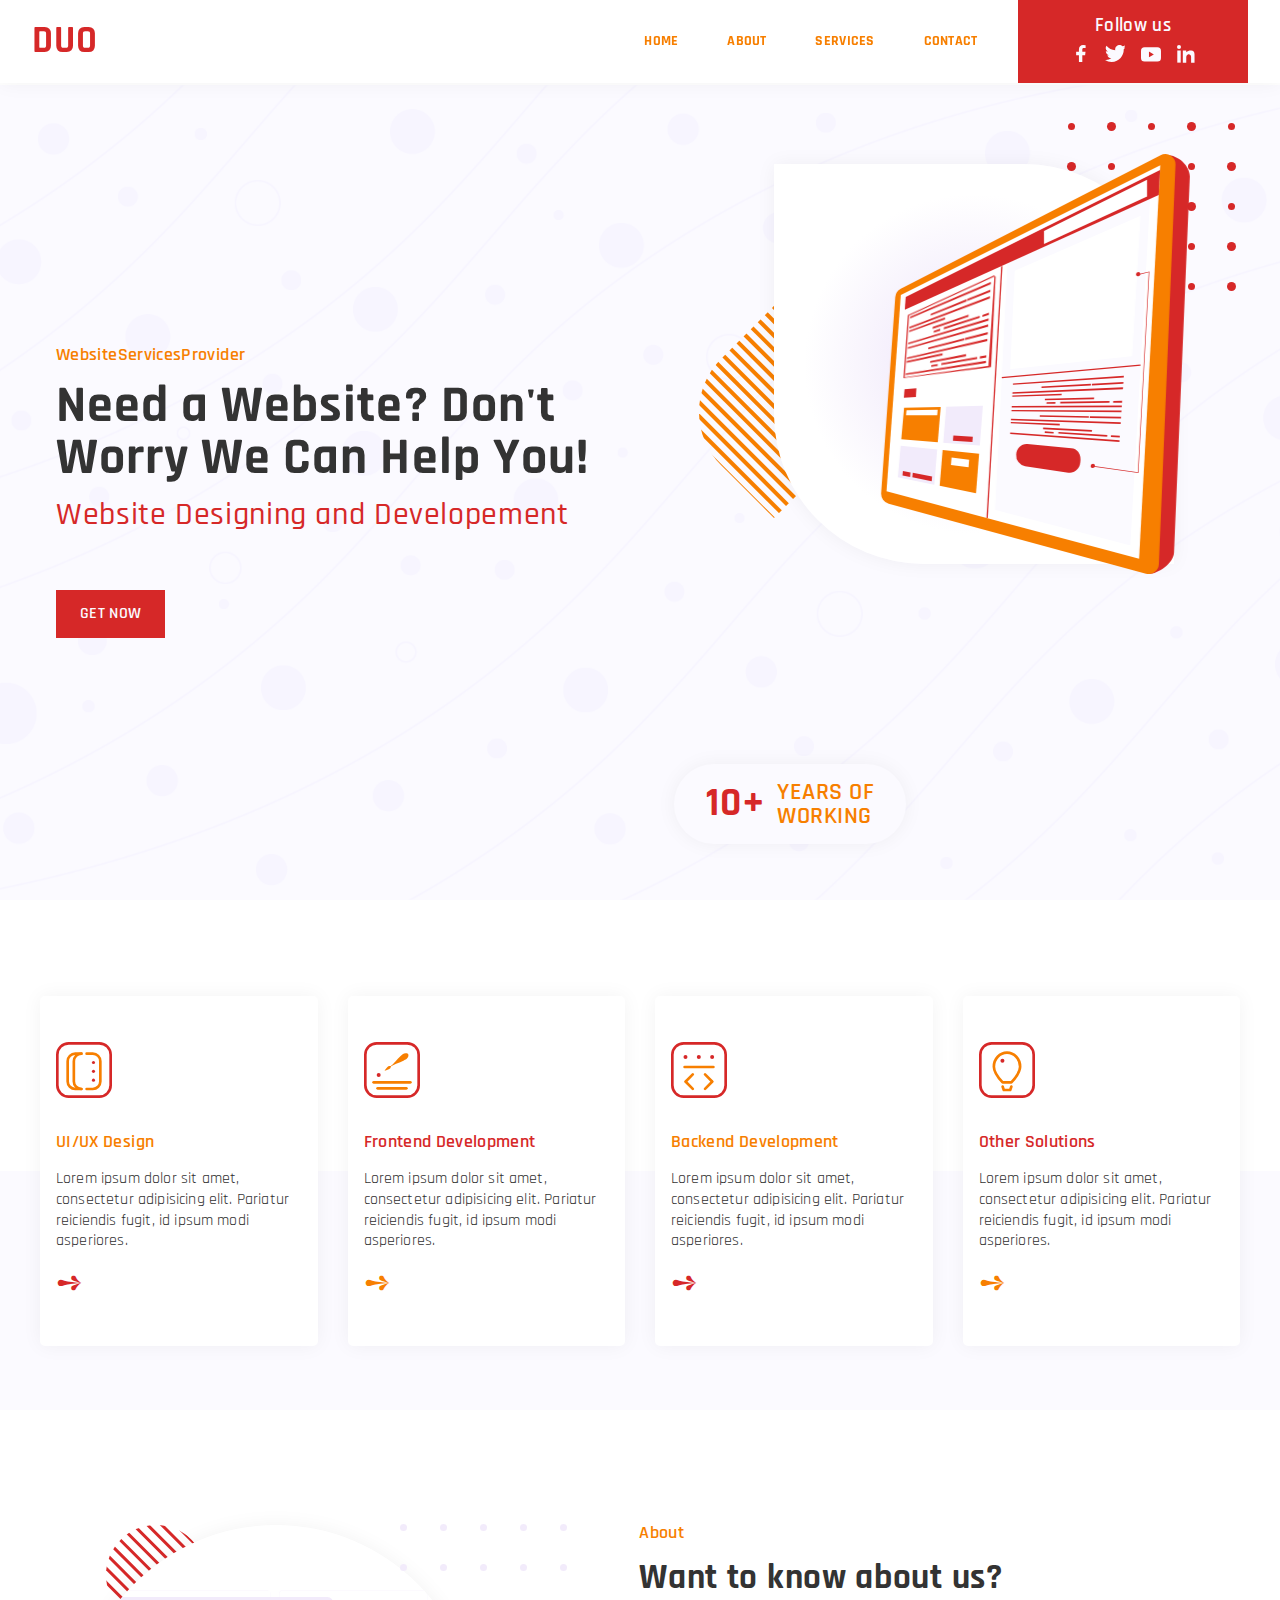
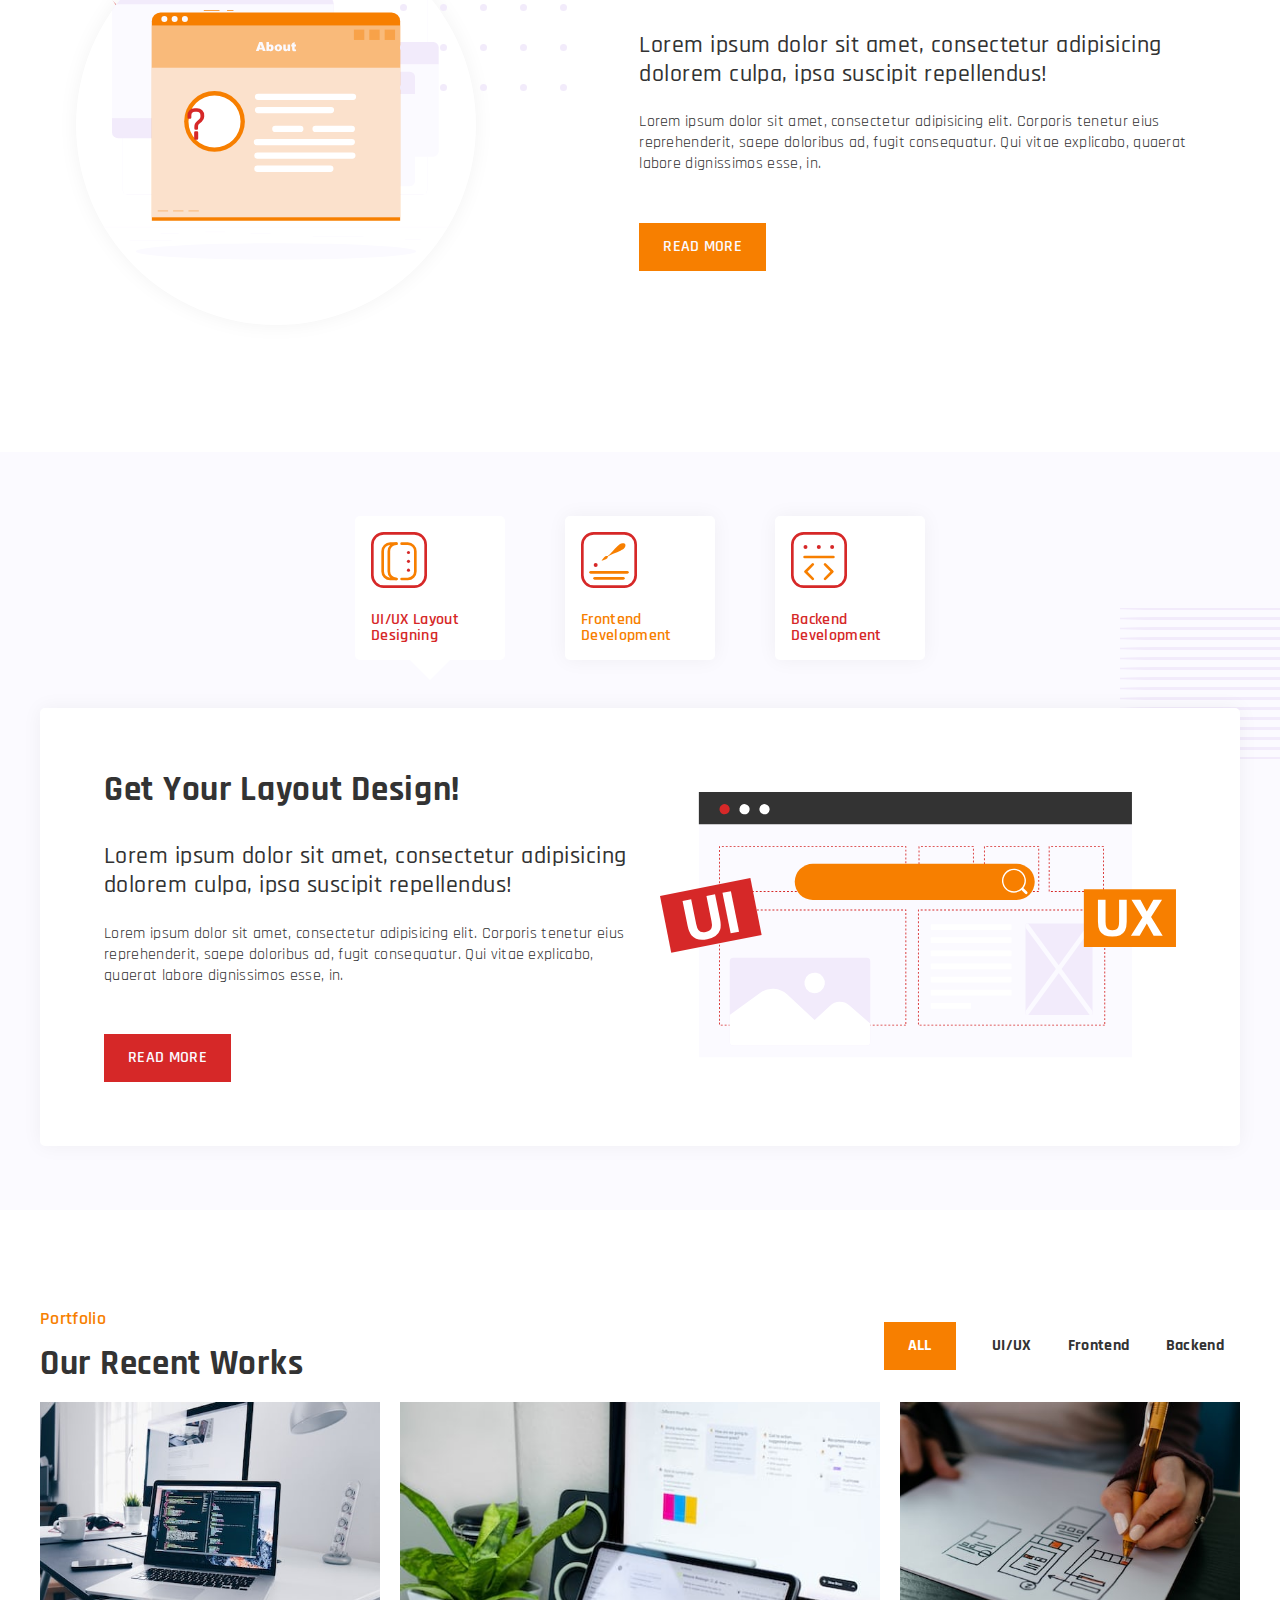
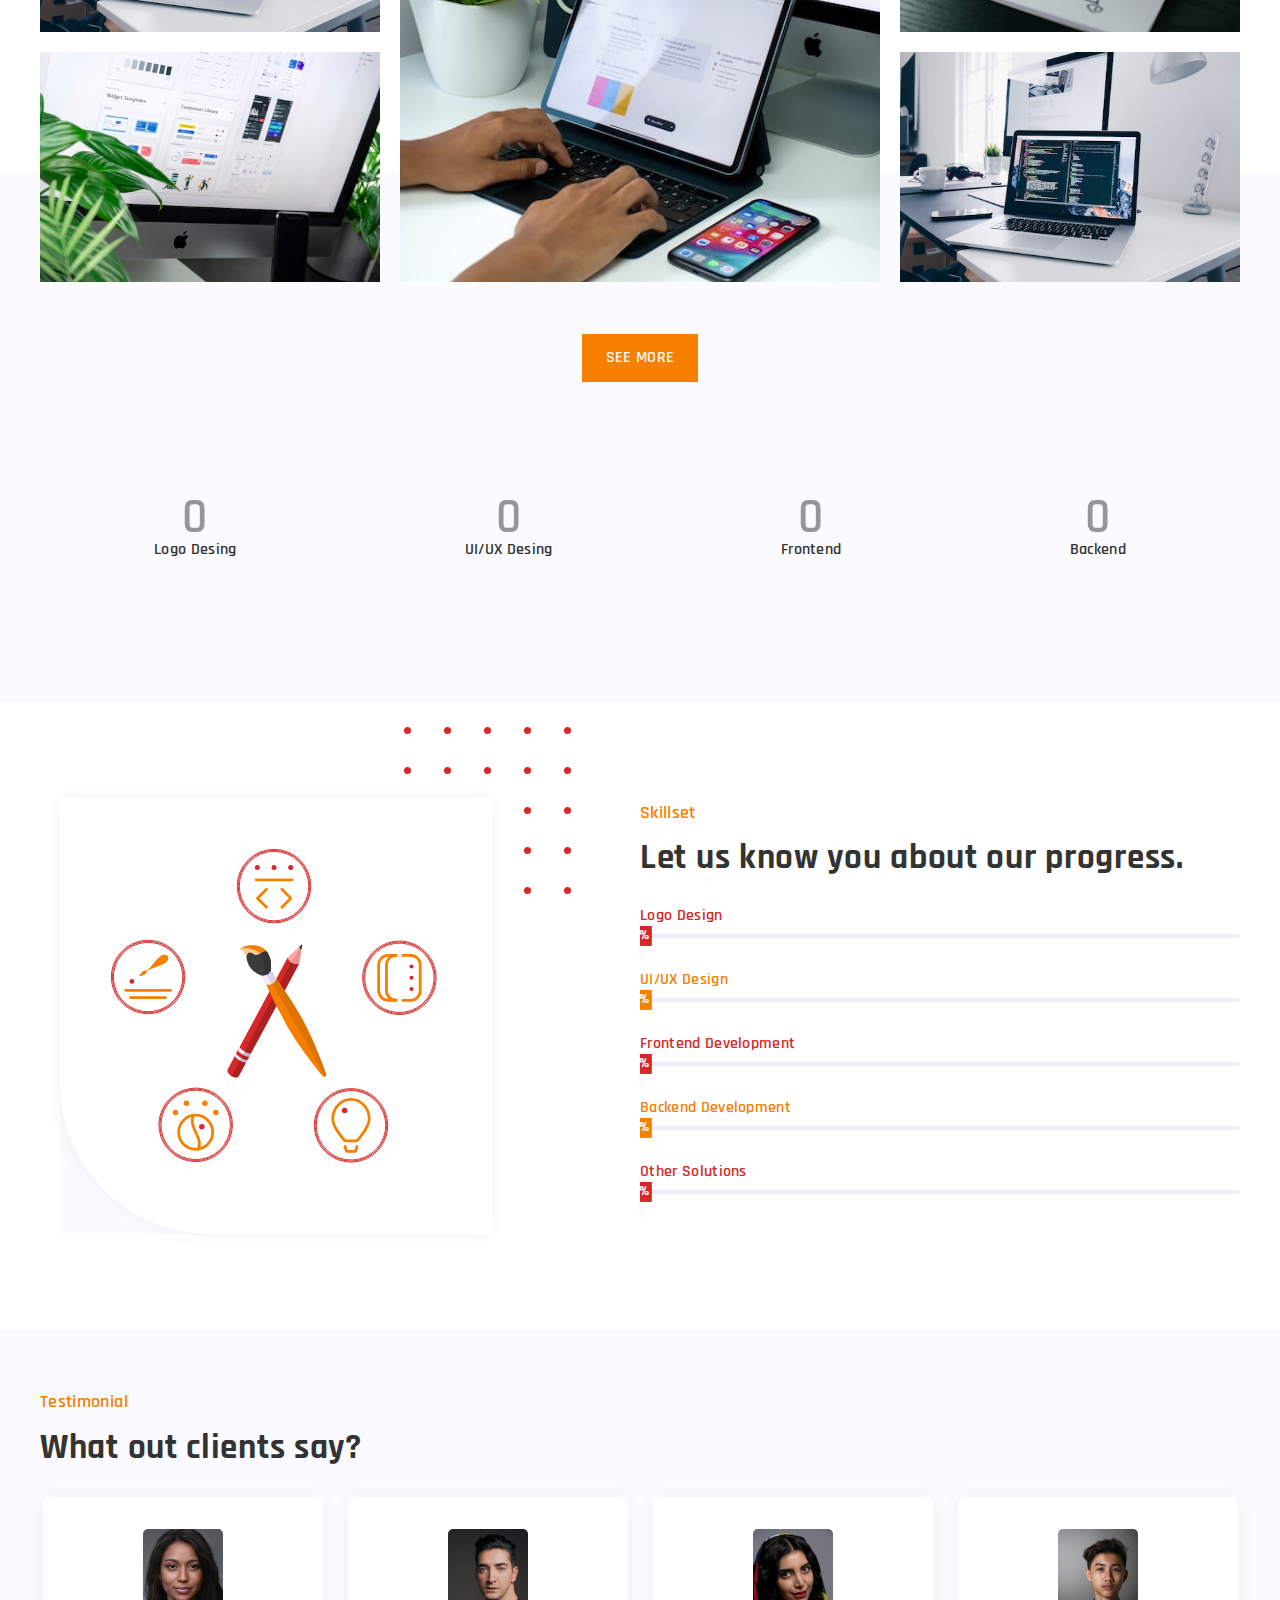
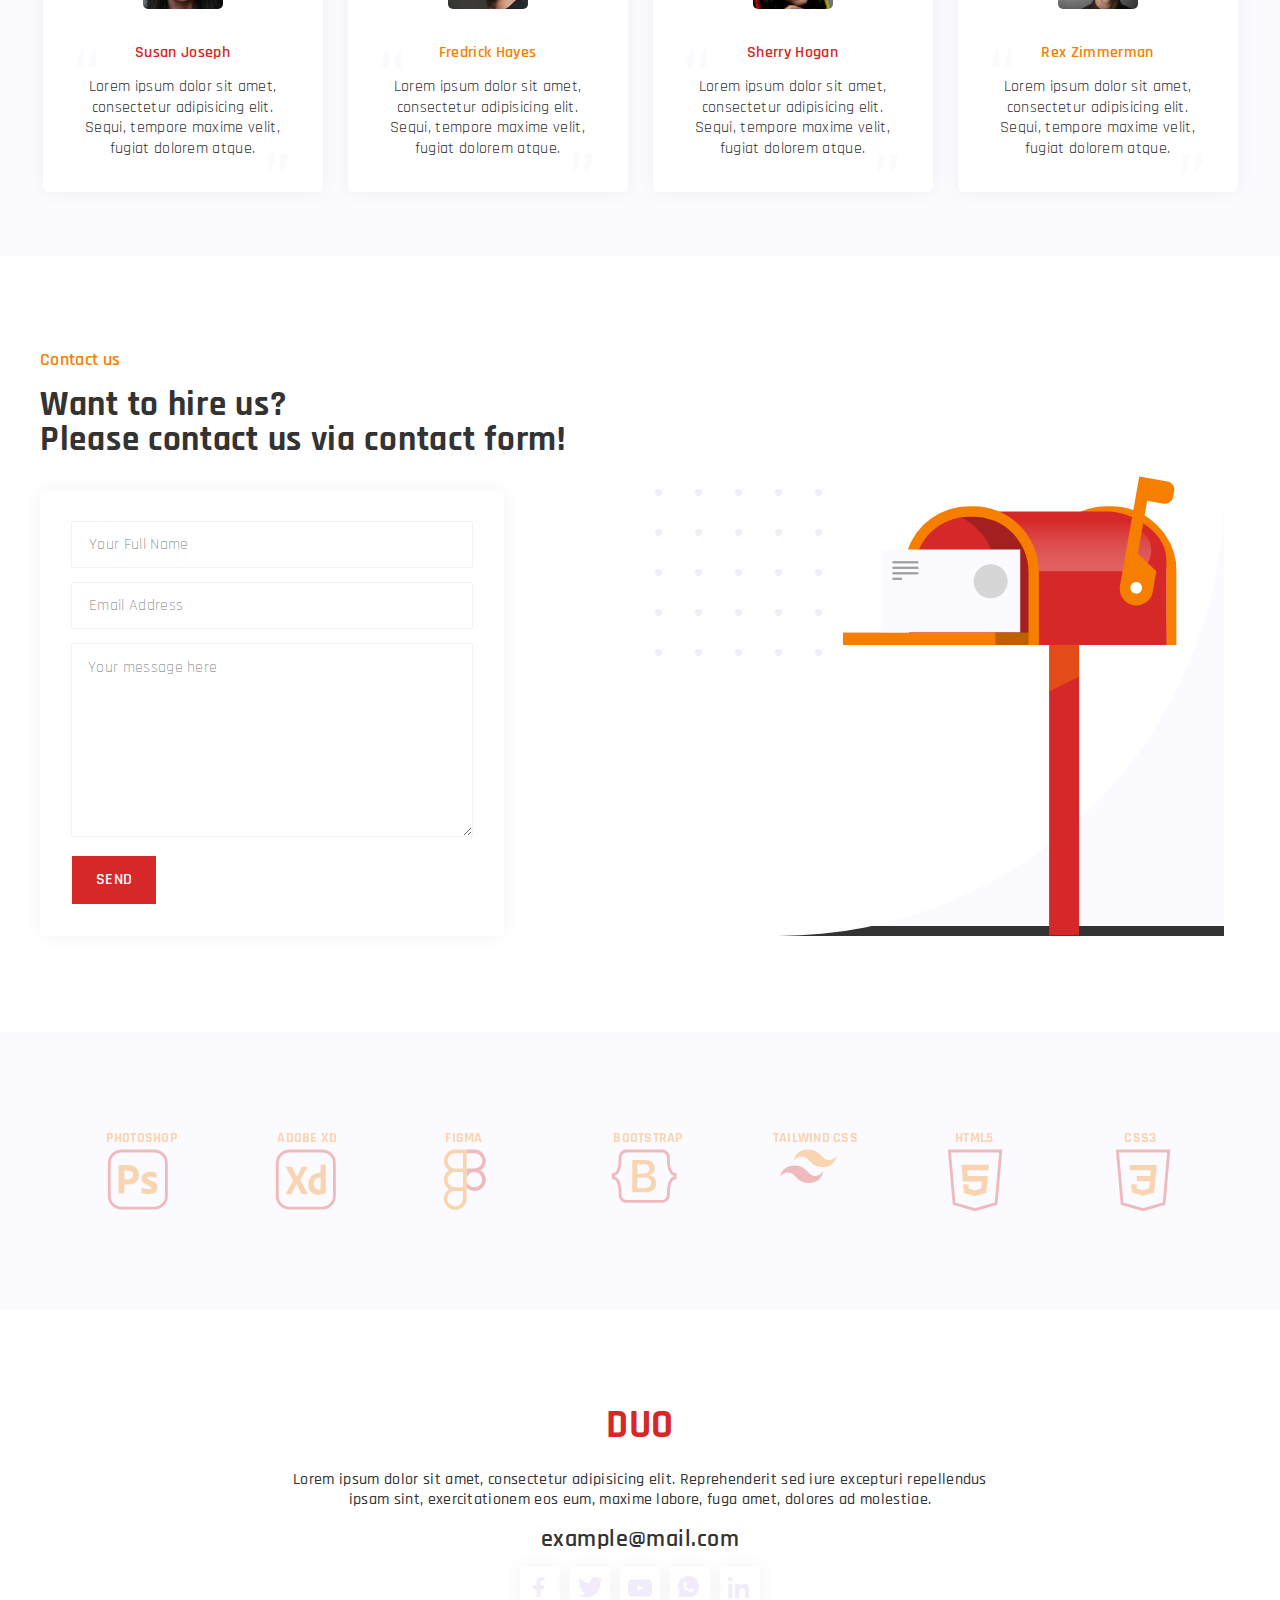
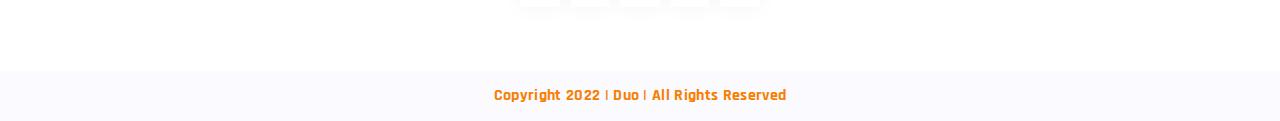
<file: index.html>
<!DOCTYPE html>
<html lang="en">
	<head>
		<meta charset="UTF-8" />
		<meta name="viewport" content="width=device-width, initial-scale=1.0" />
		<meta http-equiv="X-UA-Compatible" content="ie=edge" />
		<title>Duo | Home</title>
		<!-- Stylesheet -->
		<link rel="stylesheet" href="css/homepage.css" />
	</head>
	<!-- =========================================================
	Template Name: Duo
	Template Version: 1.0.0
	========================================================= -->
	<body>
		<!-- ==+++++++++++++++++++++++++++++++++++++++++++++++++++++++++++++++++++==-->
		<!-- Start of header -->
		<header>
			<div class="navbar">
				<div class="navbar__logo">
					<a class="navbar__logo--link" href="#">Duo</a>
				</div>
				<div class="navbar__mobile-menu">
					<span></span>
					<span></span>
					<span></span>
				</div>
				<nav class="navbar__nav">
					<ul class="navbar__nav--list">
						<li class="navbar__nav--list-item">
							<a class="navbar__nav--list-item-link" href="index.html">Home</a>
						</li>
						<li class="navbar__nav--list-item">
							<a class="navbar__nav--list-item-link" href="about.html">About</a>
						</li>
						<li class="navbar__nav--list-item">
							<a class="navbar__nav--list-item-link" href="services.html">Services</a>
						</li>
						<li class="navbar__nav--list-item">
							<a class="navbar__nav--list-item-link" href="contact.html">Contact</a>
						</li>
						<li class="navbar__nav--list-item navbar__nav--list-item-last">
							<p>Follow us</p>
							<span class="navbar__nav--social-link">
								<a class="navbar__nav--social-link-fb" href="#">
									<svg xmlns="http://www.w3.org/2000/svg" viewBox="-50 0 140 120">
										<path class="cls-1" d="M54.36,21.69H66.3V.91A155.5,155.5,0,0,0,48.77,0C31.43,0,19.55,10.83,19.55,30.7V47.85H0V71.14H19.55v58.43H43.09V71.1H62.71l2.95-23.29H43.09V33C43.09,26.27,44.94,21.69,54.36,21.69Z" />
									</svg>
								</a>
								<a class="navbar__nav--social-link-tw" href="#">
									<svg xmlns="http://www.w3.org/2000/svg" viewBox="0 0 140 120">
										<path class="cls-1" d="M131.06,29.56c.05,1.28.08,2.57.08,3.87,0,39.58-30.13,85.22-85.22,85.23h0A84.79,84.79,0,0,1,0,105.2a60.34,60.34,0,0,0,7.15.42,60.07,60.07,0,0,0,37.2-12.83,30,30,0,0,1-28-20.8,29.77,29.77,0,0,0,5.63.54,30.3,30.3,0,0,0,7.9-1,30,30,0,0,1-24-29.37c0-.14,0-.26,0-.38a29.92,29.92,0,0,0,13.57,3.75,30,30,0,0,1-9.28-40A85,85,0,0,0,71.9,36.78,30,30,0,0,1,123,9.47,60.24,60.24,0,0,0,142,2.2,30.08,30.08,0,0,1,128.8,18.76,59.47,59.47,0,0,0,146,14,60.9,60.9,0,0,1,131.06,29.56Z" />
									</svg>
								</a>
								<a class="navbar__nav--social-link-yt" href="#">
									<svg xmlns="http://www.w3.org/2000/svg" viewBox="0 -10 150 120">
										<path class="cls-1" d="M123.16,0H26.7A26.71,26.71,0,0,0,0,26.7V79.14a26.71,26.71,0,0,0,26.7,26.71h96.46a26.71,26.71,0,0,0,26.7-26.71V26.7A26.71,26.71,0,0,0,123.16,0ZM59.73,74.1V31.74L96.41,52.92Z" />
									</svg>
								</a>
								<a class="navbar__nav--social-link-in" href="#">
									<svg xmlns="http://www.w3.org/2000/svg" viewBox="0 0 140 124">
										<rect class="cls-1" x="2" y="38.5" width="24" height="85" />
										<path class="cls-1" d="M98.75,39.26c-11.5-1-24.13,3.53-34,11.87V39h-24v85h24V84.6a19.38,19.38,0,0,1,8.21-16c.37-.25.76-.5,1.14-.73C85,61.36,98.75,69.6,98.75,82.25V124h24V65.67A26.39,26.39,0,0,0,99,39.29Z" />
										<circle class="cls-1" cx="14" cy="14" r="14" />
									</svg>
								</a>
							</span>
						</li>
					</ul>
				</nav>
			</div>
		</header>
		<!-- end of header -->
		<!-- ==+++++++++++++++++++++++++++++++++++++++++++++++++++++++++++++++++++==-->
		<!-- Start of Main Content Area -->
		<main class="content">
			<!-- ==++++++++++++++++++++++++++++++++++++++++++++==-->
			<!-- Start of Showcase Section -->
			<section class="showcase">
				<div class="showcase__container">
					<div class="showcase__left">
						<div class="showcase__left--text-content">
							<h2 class="showcase__left--text-content-small">Website Services Provider</h2>
							<h3 class="showcase__left--text-content-big">
								<span class="showcase__left--text-content-big-name">Need a Website? Don't Worry We Can Help You!</span>
								<span class="showcase__left--text-content-big-skill">Website Designing and Developement</span>
							</h3>
							<a class="showcase__left--text-content-btn btn" href="#">Get Now</a>
						</div>
					</div>
					<div class="showcase__right">
						<div class="showcase__right--visual-content">
							<div class="showcase__right--visual-content-image">
								<svg viewBox="0 0 260.58 330.04">
									<defs>
										<style>
											.cls-1 {
												isolation: isolate;
											}
											.cls-2 {
												fill: var(--primaryColor);
											}
											.cls-3 {
												fill: var(--secondaryColor);
											}
											.cls-17,
											.cls-18,
											.cls-19,
											.cls-4 {
												fill: var(--whiteColor);
											}
											.cls-5 {
												fill: var(--litColor);
											}
											.cls-6 {
												fill: var(--bgColor);
											}
											.cls-7 {
												fill: var(--blackColor);
											}
											.cls-8 {
												fill: var(--litColor);
											}
											.cls-9 {
												fill: var(--primaryColor);
											}
											.cls-10 {
												fill: var(--primaryColor);
											}
											.cls-11 {
												fill: var(--secondaryColor);
											}
											.cls-12 {
												fill: var(--primaryColor);
												opacity: 0.5;
											}
											.cls-12,
											.cls-18,
											.cls-19 {
												mix-blend-mode: multiply;
											}
											.cls-13 {
												fill: var(--primaryColor);
												opacity: 0.8;
											}
											.cls-14 {
												fill: var(--primaryColor);
											}
											.cls-15 {
												mix-blend-mode: soft-light;
											}
											.cls-16 {
												fill: var(--bgColor);
												fill-rule: evenodd;
											}
											.cls-17,
											.cls-18 {
												opacity: 0.5;
											}
											.cls-20 {
												fill: var(--bgColor);
											}
											.cls-21 {
												fill: var(--secondaryColor);
											}
											.cls-22 {
												fill: var(--bgColor);
											}
											#boxes {
												transform: rotateY(20deg);
											}
										</style>
									</defs>
									<g class="cls-1">
										<g id="screen">
											<path class="cls-2" d="M238.72,1.14h0c10.49-2.67,21.87,7.17,21.86,16.53l-12.45,295.7c-.38,8.1-12.35,16.67-19.9,16.67L225,328.53l2.63,1Z" />
											<path class="cls-3" d="M236.24,322.31,249.32,8.41A8.06,8.06,0,0,0,237.58.9l-204.15,105a8.07,8.07,0,0,0-4.35,6.6L18,266.4a8.05,8.05,0,0,0,5.92,8.36l202.17,55A8.08,8.08,0,0,0,236.24,322.31Z" />
											<polygon class="cls-4" points="220.72 317.97 22.22 264.97 33.47 110.72 237.35 8.84 220.72 317.97" />
											<polygon class="cls-5" points="229.72 26.97 117.43 83.88 107.63 279.48 213.72 307.47 229.72 26.97" />
											<polygon class="cls-7" points="237.16 12.48 236.1 32.19 36.59 122.43 37.32 112.34 237.16 12.48" />
											<polygon class="cls-4" points="226.97 20.22 226.97 33.47 145.97 70.72 145.97 60.47 226.97 20.22" />
											<polygon class="cls-9" points="121.55 181.35 208.63 175.63 208.72 174.2 121.61 180.26 121.55 181.35" />
											<polygon class="cls-9" points="120.55 199.17 207.06 199 207.16 197.57 120.61 198.08 120.55 199.17" />
											<polygon class="cls-9" points="121.15 188.35 208.01 184.81 208.11 183.38 121.22 187.26 121.15 188.35" />
											<polygon class="cls-9" points="183.56 181.88 208.29 180.58 208.39 179.15 183.65 180.54 183.56 181.88" />
											<polygon class="cls-9" points="200.32 195.51 207.3 195.43 207.4 193.99 200.41 194.1 200.32 195.51" />
											<polygon class="cls-9" points="147.89 196.26 154.88 196.18 154.95 194.95 147.97 195.06 147.89 196.26" />
											<polygon class="cls-9" points="143.96 183.94 182.77 181.92 182.86 180.58 144.03 182.76 143.96 183.94" />
											<polygon class="cls-9" points="146.6 193.43 185.28 192.63 185.37 191.28 146.67 192.24 146.6 193.43" />
											<polygon class="cls-9" points="158.71 196 197.37 195.54 197.46 194.15 158.79 194.75 158.71 196" />
											<polygon class="cls-9" points="121.02 190.78 159.75 189.54 159.83 188.3 121.08 189.69 121.02 190.78" />
											<polygon class="cls-9" points="120.38 202.2 206.79 202.98 206.89 201.55 120.44 201.11 120.38 202.2" />
											<polygon class="cls-9" points="119.38 220.02 205.22 226.35 205.32 224.92 119.44 218.93 119.38 220.02" />
											<polygon class="cls-9" points="119.99 209.2 206.18 212.16 206.27 210.73 120.05 208.11 119.99 209.2" />
											<polygon class="cls-9" points="181.92 207.37 206.46 207.93 206.56 206.5 182.01 206.04 181.92 207.37" />
											<polygon class="cls-9" points="198.54 222.33 205.46 222.77 205.56 221.34 198.63 220.92 198.54 222.33" />
											<polygon class="cls-9" points="146.52 219.15 153.44 219.59 153.52 218.37 146.59 217.95 146.52 219.15" />
											<polygon class="cls-9" points="142.62 206.48 181.13 207.35 181.22 206.02 142.69 205.3 142.62 206.48" />
											<polygon class="cls-9" points="145.23 216.21 183.62 218.31 183.71 216.96 145.3 215.01 145.23 216.21" />
											<polygon class="cls-9" points="157.25 219.7 195.61 222.14 195.7 220.75 157.33 218.45 157.25 219.7" />
											<polygon class="cls-9" points="119.85 211.63 158.29 213.29 158.36 212.05 119.91 210.54 119.85 211.63" />
											<polygon class="cls-4" points="221.89 48.47 122.89 91.82 119.38 169.19 215.35 158.99 221.89 48.47" />
											<rect class="cls-10" x="112.59" y="170.3" width="109.44" height="1" transform="translate(-14.91 16.01) rotate(-5.24)" />
											<polygon class="cls-14" points="220.18 250.66 220.19 250.39 228.82 92.28 219.82 94.51 219.94 95 228.29 92.92 219.71 250.09 185.26 245.21 185.19 245.71 220.18 250.66" />
											<path class="cls-14" d="M182.6,245.37a1.73,1.73,0,1,0,1.79-2A1.93,1.93,0,0,0,182.6,245.37Z" />
											<path class="cls-14" d="M218.26,94.66a1.73,1.73,0,1,0,1.79-2A1.93,1.93,0,0,0,218.26,94.66Z" />
											<rect class="cls-10" x="7.95" y="186.65" width="198.19" height="1" transform="translate(-86.02 283.12) rotate(-86.66)" />
										</g>
										<path id="btn-shadow" class="cls-12" d="M167.47,231.87l-33.37-3.13a8.1,8.1,0,0,0-8.84,7.63h0a8.08,8.08,0,0,0,6.85,8.42l33.21,5.13a8.09,8.09,0,0,0,9.3-7.37l.16-2A8.1,8.1,0,0,0,167.47,231.87Z" />
										<path id="btn" class="cls-14" d="M158.44,227.49l-31.51-1.91c-4.12-.19-7.57,3.3-7.68,7.76h0a7.85,7.85,0,0,0,6.64,8.19l31,3.57c4.22.49,7.93-2.95,8.14-7.52l.1-2.16C165.33,231,162.55,227.68,158.44,227.49Z" />
										<polygon id="boxes-shadow-layer" class="cls-5" points="92 272.37 26 258.18 28.59 176.65 99 172 94 272.37" />
										<polygon id="text-lines-shadow-layer-light" class="cls-5" points="103.85 85.92 36.56 118.11 32.73 172.47 99.11 167.75 103.85 85.92" />
										<polygon id="text-lines-shadow-layer-dark" class="cls-20" points="82.53 75.92 15.24 108.1 11.13 166.37 77.79 157.75 82.53 75.92" />
										<g id="boxes">
											<polygon class="cls-4" points="71.94 265.51 0.52 250.24 4.88 172.47 78.11 163.41 71.94 265.51" />
											<polygon class="cls-20" points="40.22 218.11 71.09 220.02 73.13 186.47 42.2 187.8 40.22 218.11" />
											<polygon class="cls-21" points="4.7 215.91 35.57 217.82 37.54 188 6.62 189.32 4.7 215.91" />
											<polygon class="cls-21" points="37.83 254.66 68.64 260.47 70.67 226.93 39.81 224.35 37.83 254.66" />
											<polygon class="cls-20" points="2.38 247.97 33.2 253.79 35.17 223.96 4.3 221.38 2.38 247.97" />
											<polygon class="cls-14" points="14.58 247.9 31 250.85 31.27 246.8 14.85 244.08 14.58 247.9" />
											<polygon class="cls-14" points="48.35 216.3 64.8 217.19 65.08 212.69 48.63 212.03 48.35 216.3" />
											<polygon class="cls-14" points="6.26 246.41 12.71 247.57 12.97 243.77 6.53 242.71 6.26 246.41" />
											<polygon class="cls-4" points="8.4 195.53 34.71 195.05 35.02 190.31 8.71 191.23 8.4 195.53" />
											<polygon class="cls-4" points="47.04 236.8 61.93 238.64 62.33 232.09 47.44 230.57 47.04 236.8" />
											<polygon class="cls-14" points="16.72 172.47 6.72 173.64 6.29 180.72 16.45 179.99 16.72 172.47" />
											<path class="cls-6" d="M61.76,173.08c0,1.88,1.18,3.4,2.63,3.4S67,175,67,173.08s-1.18-3.39-2.63-3.39S61.76,171.21,61.76,173.08Z" />
											<path class="cls-6" d="M64.39,177.3c2.57,0,4.66,2.69,4.66,6H59.73C59.73,180,61.81,177.3,64.39,177.3Z" />
											<path class="cls-6" d="M0,250.64,4.4,172l74.24-9.19L72.41,266.13Zm5.35-77.72-4.3,76.92L71.48,264.9,77.57,164Z" />
										</g>
										<g id="text-lines">
											<polygon class="cls-10" points="4.94 164.43 71.92 151.25 73.94 152.35 5.47 164.85 4.94 164.43" />
											<polygon class="cls-10" points="76.66 69.42 77.58 70.04 73.94 152.35 71.92 151.25 76.66 69.42" />
											<polygon class="cls-10" points="10.21 110.6 73.71 77.03 73.82 75 10.31 109.14 10.21 110.6" />
											<polygon class="cls-10" points="8.6 134.35 71.95 110.11 72.06 108.08 8.7 132.89 8.6 134.35" />
											<polygon class="cls-10" points="9.58 119.93 73.02 90.02 73.13 87.99 9.68 118.47 9.58 119.93" />
											<polygon class="cls-10" points="55.29 93.02 73.33 84.03 73.44 82 55.39 91.15 55.29 93.02" />
											<polygon class="cls-10" points="67.11 107.11 72.22 105.04 72.33 103.01 67.22 105.13 67.11 107.11" />
											<polygon class="cls-10" points="28.74 122.83 33.85 120.77 33.95 119.09 28.84 121.2 28.74 122.83" />
											<polygon class="cls-10" points="26.38 107.41 54.71 93.31 54.81 91.45 26.48 105.8 26.38 107.41" />
											<polygon class="cls-10" points="27.91 119.39 56.2 107.35 56.31 105.47 28.01 117.76 27.91 119.39" />
											<polygon class="cls-10" points="36.66 119.44 64.95 107.98 65.06 106.02 36.77 117.74 36.66 119.44" />
											<polygon class="cls-10" points="9.36 123.17 37.66 110.39 37.77 108.68 9.46 121.71 9.36 123.17" />
											<polygon class="cls-10" points="8.33 138.39 71.65 115.73 71.76 113.7 8.43 136.94 8.33 138.39" />
											<polygon class="cls-10" points="6.72 162.14 69.89 148.81 70 146.78 6.82 160.69 6.72 162.14" />
											<polygon class="cls-10" points="7.7 147.72 70.96 128.72 71.07 126.7 7.8 146.26 7.7 147.72" />
											<polygon class="cls-10" points="53.28 128.62 71.28 122.73 71.39 120.71 53.38 126.75 53.28 128.62" />
											<polygon class="cls-10" points="65.07 144.93 70.16 143.74 70.27 141.71 65.17 142.95 65.07 144.93" />
											<polygon class="cls-10" points="26.81 154.05 31.9 152.87 32 151.19 26.91 152.42 26.81 154.05" />
											<polygon class="cls-10" points="24.45 138.04 52.7 128.81 52.81 126.95 24.55 136.43 24.45 138.04" />
											<polygon class="cls-10" points="25.98 150.42 54.19 143.25 54.3 141.37 26.08 148.8 25.98 150.42" />
											<polygon class="cls-10" points="34.71 152.02 62.91 145.43 63.02 143.47 34.81 150.32 34.71 152.02" />
											<polygon class="cls-10" points="7.48 150.96 35.71 143.05 35.81 141.34 7.58 149.5 7.48 150.96" />
											<polyline class="cls-10" points="4.97 164.82 5.97 164.88 9.41 108.2 76.91 69.86 76.42 68.99 8.45 107.6" />
										</g>
									</g>
								</svg>
							</div>
							<div class="dots"></div>
							<div class="lines"><span></span></div>
							<div class="showcase__right--visual-content-elements showcase__right--visual-content-elements-experience">
								<span>10+</span>
								<span>Years Of <br />Working</span>
							</div>
						</div>
					</div>
				</div>
			</section>
			<!-- End of Showcase Section -->
			<!-- ==++++++++++++++++++++++++++++++++++++++++++++==-->
			<!-- Start of Dealin Section -->
			<section class="dealin">
				<div class="dealin__container">
					<div class="dealin__items">
						<div class="dealin__items--item">
							<svg viewBox="0 0 90 90">
								<defs>
									<style>
										.cls-dealin-1-1,
										.cls-dealin-1-3 {
											fill: none;
											stroke-width: 4px;
										}
										.cls-dealin-1-1 {
											stroke: var(--primaryColor);
											stroke-miterlimit: 10;
										}
										.cls-dealin-1-2 {
											fill: var(--primaryColor);
										}
										.cls-dealin-1-3 {
											stroke: var(--secondaryColor);
											stroke-linecap: round;
											stroke-linejoin: round;
										}
									</style>
								</defs>
								<rect class="cls-dealin-1-1" x="2" y="2" width="80" height="80" rx="17.08" />
								<circle class="cls-dealin-1-2" cx="56.21" cy="30.76" r="2.34" />
								<circle class="cls-dealin-1-2" cx="56.21" cy="44" r="2.34" />
								<circle class="cls-dealin-1-2" cx="56.21" cy="57.24" r="2.34" />
								<path class="cls-dealin-1-3" d="M45.92,17.51h9.27A11.32,11.32,0,0,1,66.5,28.82V59.18A11.32,11.32,0,0,1,55.19,70.49H45.92" />
								<path class="cls-dealin-1-3" d="M38.08,70.49A11.32,11.32,0,0,1,26.77,59.18V28.82A11.32,11.32,0,0,1,38.08,17.51" />
								<path class="cls-dealin-1-3" d="M38.08,70.49H28.81A11.32,11.32,0,0,1,17.5,59.18V28.82A11.32,11.32,0,0,1,28.81,17.51h9.27" />
							</svg>
							<h2 class="dealin__items--item-title">UI/UX Design</h2>
							<p class="dealin__items--item-text">Lorem ipsum dolor sit amet, consectetur adipisicing elit. Pariatur reiciendis fugit, id ipsum modi asperiores.</p>
							<a class="dealin__items--item-link" href="#">&#10170;</a>
						</div>
						<div class="dealin__items--item">
							<svg viewBox="0 0 90 90">
								<defs>
									<style>
										.cls-dealin-2-1,
										.cls-dealin-2-4 {
											fill: none;
											stroke-width: 4px;
										}
										.cls-dealin-2-1 {
											stroke: var(--secondaryColor);
											stroke-linecap: round;
											stroke-linejoin: round;
										}
										.cls-dealin-2-2 {
											fill: var(--primaryColor);
										}
										.cls-dealin-2-3 {
											fill: var(--secondaryColor);
										}
										.cls-dealin-2-4 {
											stroke: var(--primaryColor);
											stroke-miterlimit: 10;
										}
									</style>
								</defs>
								<line class="cls-dealin-2-1" x1="20.4" y1="69.44" x2="63.6" y2="69.44" />
								<line class="cls-dealin-2-1" x1="14.4" y1="60.44" x2="69.6" y2="60.44" />
								<circle class="cls-dealin-2-2" cx="22" cy="49.44" r="3" />
								<path class="cls-dealin-2-3" d="M30.8,43a16.8,16.8,0,0,1,3.38-4.44,23.64,23.64,0,0,1,2-1.74,2.71,2.71,0,0,1,1.15-.67,7.07,7.07,0,0,1,1.6,0,2.52,2.52,0,0,0,1.44-.26,10.32,10.32,0,0,0,1-.85c.68-.57,1.32-1.18,2-1.79,1.3-1.22,2.53-2.55,3.76-3.88,2.43-2.68,4.8-5.47,7.41-7.91,2.76-2.21,4.8-5.46,9.85-4.42a2.94,2.94,0,0,1,2.3,3.28c-.75,5.1-4.5,5.91-7.53,7.75C56,29.7,52.57,31,49.22,32.34c-1.67.7-3.34,1.39-4.93,2.2-.8.41-1.6.81-2.37,1.25a13.24,13.24,0,0,0-1.15.67A2.62,2.62,0,0,0,40,37.73a6.7,6.7,0,0,1-.57,1.49,2.72,2.72,0,0,1-1,.86,21,21,0,0,1-2.33,1.29A16.82,16.82,0,0,1,30.8,43Z" />
								<rect class="cls-dealin-2-4" x="2" y="2" width="80" height="80" rx="17.08" />
							</svg>
							<h2 class="dealin__items--item-title">Frontend Development</h2>
							<p class="dealin__items--item-text">Lorem ipsum dolor sit amet, consectetur adipisicing elit. Pariatur reiciendis fugit, id ipsum modi asperiores.</p>
							<a class="dealin__items--item-link" href="#">&#10170;</a>
						</div>
						<div class="dealin__items--item">
							<svg viewBox="0 0 90 90">
								<defs>
									<style>
										.cls-dealin-3-1,
										.cls-dealin-3-3 {
											fill: none;
											stroke-width: 4px;
										}
										.cls-dealin-3-1 {
											stroke: var(--secondaryColor);
											stroke-linecap: round;
											stroke-linejoin: round;
										}
										.cls-dealin-3-2 {
											fill: var(--primaryColor);
										}
										.cls-dealin-3-3 {
											stroke: var(--primaryColor);
											stroke-miterlimit: 10;
										}
									</style>
								</defs>
								<line class="cls-dealin-3-1" x1="20.4" y1="37.44" x2="63.6" y2="37.44" />
								<line class="cls-dealin-3-1" x1="22.07" y1="59.24" x2="32.68" y2="48.64" />
								<line class="cls-dealin-3-1" x1="22.07" y1="59.64" x2="32.68" y2="70.24" />
								<line class="cls-dealin-3-1" x1="61.68" y1="59.24" x2="51.07" y2="48.64" />
								<line class="cls-dealin-3-1" x1="61.68" y1="59.64" x2="51.07" y2="70.24" />
								<circle class="cls-dealin-3-2" cx="21.72" cy="22.44" r="3" />
								<circle class="cls-dealin-3-2" cx="61.72" cy="22.44" r="3" />
								<circle class="cls-dealin-3-2" cx="41.72" cy="22.44" r="3" />
								<rect class="cls-dealin-3-3" x="2" y="2" width="80" height="80" rx="17.08" />
							</svg>
							<h2 class="dealin__items--item-title">Backend Development</h2>
							<p class="dealin__items--item-text">Lorem ipsum dolor sit amet, consectetur adipisicing elit. Pariatur reiciendis fugit, id ipsum modi asperiores.</p>
							<a class="dealin__items--item-link" href="#">&#10170;</a>
						</div>
						<div class="dealin__items--item">
							<svg viewBox="0 0 90 90">
								<defs>
									<style>
										.cls-dealin-4-1,
										.cls-dealin-4-3 {
											fill: none;
											stroke-width: 4px;
										}
										.cls-dealin-4-1 {
											stroke: var(--secondaryColor);
											stroke-linecap: round;
											stroke-linejoin: round;
										}
										.cls-dealin-4-2 {
											fill: var(--primaryColor);
										}
										.cls-dealin-4-3 {
											stroke: var(--primaryColor);
											stroke-miterlimit: 10;
										}
									</style>
								</defs>
								<path class="cls-dealin-4-1" d="M61.69,37c0,9.19-13.13,23.62-13.13,23.62H35.44S22.31,46.57,22.31,37c0-11.6,8.82-21,19.69-21S61.69,25.4,61.69,37Z" />
								<polyline class="cls-dealin-4-1" points="35.44 66.75 37.19 72 46.81 72 48.56 66.75" />
								<circle class="cls-dealin-4-2" cx="35.16" cy="28" r="3" />
								<rect class="cls-dealin-4-3" x="2" y="2" width="80" height="80" rx="17.08" />
							</svg>
							<h2 class="dealin__items--item-title">Other Solutions</h2>
							<p class="dealin__items--item-text">Lorem ipsum dolor sit amet, consectetur adipisicing elit. Pariatur reiciendis fugit, id ipsum modi asperiores.</p>
							<a class="dealin__items--item-link" href="#">&#10170;</a>
						</div>
					</div>
				</div>
			</section>
			<!-- End of Dealin Section -->
			<!-- ==++++++++++++++++++++++++++++++++++++++++++++==-->
			<!-- Start of About Section -->
			<section class="about">
				<div class="about__container">
					<div class="about__left">
						<div class="about__left--visual-content">
							<div class="about__left--visual-content-image">
								<svg viewBox="0 0 500 500">
									<defs>
										<style>
											#about-box-elemnt {
												transform: translateY(60px);
											}
											.cls-about-4 {
												fill: var(--whiteColor);
											}
											.cls-about-7 {
												fill: var(--secondaryColor);
											}
											.cls-about-10 {
												fill: var(--primaryColor);
												font-size: 71.41px;
												font-weight: 600;
											}
										</style>
									</defs>
									<g id="about-box">
										<image id="svgImage" width="100%" height="100%" xlink:href="assets/svgs/about.svg"></image>
										<g id="about-box-elemnt">
											<circle id="color-circle" class="cls-about-7" cx="165" cy="185" r="42" />
											<circle class="cls-about-4" cx="165" cy="185" r="36" transform="translate(-82.5 171) rotate(-45)" />
											<text id="text" class="cls-about-10">?</text>
											<path class="cls-about-4" d="M356.49,155.39H225.19a4.34,4.34,0,0,1-4.34-4.34h0a4.34,4.34,0,0,1,4.34-4.34h131.3a4.34,4.34,0,0,1,4.33,4.34h0A4.33,4.33,0,0,1,356.49,155.39Z" />
											<path class="cls-about-4" d="M326,173.62H225.19a4.34,4.34,0,0,1-4.34-4.34h0a4.33,4.33,0,0,1,4.34-4.33H326a4.33,4.33,0,0,1,4.34,4.33h0A4.34,4.34,0,0,1,326,173.62Z" />
											<path class="cls-about-4" d="M304.72,199.71h50.09a4.34,4.34,0,0,0,4.34-4.34h0a4.33,4.33,0,0,0-4.34-4.33H304.72a4.33,4.33,0,0,0-4.33,4.33h0A4.33,4.33,0,0,0,304.72,199.71Z" />
											<path class="cls-about-4" d="M249.06,199.71h34.56a4.33,4.33,0,0,0,4.33-4.34h0a4.33,4.33,0,0,0-4.33-4.33H249.06a4.33,4.33,0,0,0-4.33,4.33h0A4.33,4.33,0,0,0,249.06,199.71Z" />
											<path class="cls-about-4" d="M223.51,217.94h131.3a4.34,4.34,0,0,0,4.34-4.34h0a4.33,4.33,0,0,0-4.34-4.33H223.51a4.33,4.33,0,0,0-4.33,4.33h0A4.33,4.33,0,0,0,223.51,217.94Z" />
											<path class="cls-about-4" d="M355.57,236.59H224.27a4.34,4.34,0,0,1-4.34-4.34h0a4.34,4.34,0,0,1,4.34-4.33h131.3a4.34,4.34,0,0,1,4.34,4.33h0A4.34,4.34,0,0,1,355.57,236.59Z" />
											<path class="cls-about-4" d="M325.13,254.82H224.27a4.34,4.34,0,0,1-4.34-4.34h0a4.34,4.34,0,0,1,4.34-4.33H325.13a4.33,4.33,0,0,1,4.33,4.33h0A4.33,4.33,0,0,1,325.13,254.82Z" />
										</g>
									</g>
								</svg>
							</div>
							<div class="dots"></div>
							<div class="lines"><span></span></div>
						</div>
					</div>
					<div class="about__right">
						<div class="about__right--text-content">
							<h2 class="about__right--text-content-small">About</h2>
							<h3 class="about__right--text-content-big">Want to know about us?</h3>
							<h4 class="about__right--text-content-medium">Lorem ipsum dolor sit amet, consectetur adipisicing dolorem culpa, ipsa suscipit repellendus!</h4>
							<p class="about__right--text-content-description">Lorem ipsum dolor sit amet, consectetur adipisicing elit. Corporis tenetur eius reprehenderit, saepe doloribus ad, fugit consequatur. Qui vitae explicabo, quaerat labore dignissimos esse, in.</p>
							<a class="about__right--text-content-btn btn" href="#">Read More</a>
						</div>
					</div>
				</div>
			</section>
			<!-- End of About Section -->
			<!-- ==++++++++++++++++++++++++++++++++++++++++++++==-->
			<!-- Start of Skillset Section -->
			<section class="skillset">
				<div class="skillset__container">
					<div class="skillset__tabs">
						<div class="skillset__tabs--tab active" data-id="tab-1">
							<div class="skillset__tabs--tab-icon">
								<svg viewBox="0 0 90 90" width="60" height="60">
									<defs>
										<style>
											.cls-skillset-1-1,
											.cls-skillset-1-3 {
												fill: none;
												stroke-width: 4px;
											}
											.cls-skillset-1-1 {
												stroke: var(--primaryColor);
												stroke-miterlimit: 10;
											}
											.cls-skillset-1-2 {
												fill: var(--primaryColor);
											}
											.cls-skillset-1-3 {
												stroke: var(--secondaryColor);
												stroke-linecap: round;
												stroke-linejoin: round;
											}
										</style>
									</defs>
									<rect class="cls-skillset-1-1" x="2" y="2" width="80" height="80" rx="17.08" />
									<circle class="cls-skillset-1-2" cx="56.21" cy="30.76" r="2.34" />
									<circle class="cls-skillset-1-2" cx="56.21" cy="44" r="2.34" />
									<circle class="cls-skillset-1-2" cx="56.21" cy="57.24" r="2.34" />
									<path class="cls-skillset-1-3" d="M45.92,17.51h9.27A11.32,11.32,0,0,1,66.5,28.82V59.18A11.32,11.32,0,0,1,55.19,70.49H45.92" />
									<path class="cls-skillset-1-3" d="M38.08,70.49A11.32,11.32,0,0,1,26.77,59.18V28.82A11.32,11.32,0,0,1,38.08,17.51" />
									<path class="cls-skillset-1-3" d="M38.08,70.49H28.81A11.32,11.32,0,0,1,17.5,59.18V28.82A11.32,11.32,0,0,1,28.81,17.51h9.27" />
								</svg>
							</div>
							<h2 class="skillset__tabs--tab-title">UI/UX Layout Designing</h2>
						</div>
						<div class="skillset__tabs--tab" data-id="tab-2">
							<div class="skillset__tabs--tab-icon">
								<svg viewBox="0 0 90 90" width="60" height="60">
									<defs>
										<style>
											.cls-skillset-2-1,
											.cls-skillset-2-4 {
												fill: none;
												stroke-width: 4px;
											}
											.cls-skillset-2-1 {
												stroke: var(--secondaryColor);
												stroke-linecap: round;
												stroke-linejoin: round;
											}
											.cls-skillset-2-2 {
												fill: var(--primaryColor);
											}
											.cls-skillset-2-3 {
												fill: var(--secondaryColor);
											}
											.cls-skillset-2-4 {
												stroke: var(--primaryColor);
												stroke-miterlimit: 10;
											}
										</style>
									</defs>
									<line class="cls-skillset-2-1" x1="20.4" y1="69.44" x2="63.6" y2="69.44" />
									<line class="cls-skillset-2-1" x1="14.4" y1="60.44" x2="69.6" y2="60.44" />
									<circle class="cls-skillset-2-2" cx="22" cy="49.44" r="3" />
									<path class="cls-skillset-2-3" d="M30.8,43a16.8,16.8,0,0,1,3.38-4.44,23.64,23.64,0,0,1,2-1.74,2.71,2.71,0,0,1,1.15-.67,7.07,7.07,0,0,1,1.6,0,2.52,2.52,0,0,0,1.44-.26,10.32,10.32,0,0,0,1-.85c.68-.57,1.32-1.18,2-1.79,1.3-1.22,2.53-2.55,3.76-3.88,2.43-2.68,4.8-5.47,7.41-7.91,2.76-2.21,4.8-5.46,9.85-4.42a2.94,2.94,0,0,1,2.3,3.28c-.75,5.1-4.5,5.91-7.53,7.75C56,29.7,52.57,31,49.22,32.34c-1.67.7-3.34,1.39-4.93,2.2-.8.41-1.6.81-2.37,1.25a13.24,13.24,0,0,0-1.15.67A2.62,2.62,0,0,0,40,37.73a6.7,6.7,0,0,1-.57,1.49,2.72,2.72,0,0,1-1,.86,21,21,0,0,1-2.33,1.29A16.82,16.82,0,0,1,30.8,43Z" />
									<rect class="cls-skillset-2-4" x="2" y="2" width="80" height="80" rx="17.08" />
								</svg>
							</div>
							<h2 class="skillset__tabs--tab-title">Frontend Development</h2>
						</div>
						<div class="skillset__tabs--tab" data-id="tab-3">
							<div class="skillset__tabs--tab-icon">
								<svg viewBox="0 0 90 90" width="60" height="60">
									<defs>
										<style>
											.cls-skillset-3-1,
											.cls-skillset-3-3 {
												fill: none;
												stroke-width: 4px;
											}
											.cls-skillset-3-1 {
												stroke: var(--secondaryColor);
												stroke-linecap: round;
												stroke-linejoin: round;
											}
											.cls-skillset-3-2 {
												fill: var(--primaryColor);
											}
											.cls-skillset-3-3 {
												stroke: var(--primaryColor);
												stroke-miterlimit: 10;
											}
										</style>
									</defs>
									<line class="cls-skillset-3-1" x1="20.4" y1="37.44" x2="63.6" y2="37.44" />
									<line class="cls-skillset-3-1" x1="22.07" y1="59.24" x2="32.68" y2="48.64" />
									<line class="cls-skillset-3-1" x1="22.07" y1="59.64" x2="32.68" y2="70.24" />
									<line class="cls-skillset-3-1" x1="61.68" y1="59.24" x2="51.07" y2="48.64" />
									<line class="cls-skillset-3-1" x1="61.68" y1="59.64" x2="51.07" y2="70.24" />
									<circle class="cls-skillset-3-2" cx="21.72" cy="22.44" r="3" />
									<circle class="cls-skillset-3-2" cx="61.72" cy="22.44" r="3" />
									<circle class="cls-skillset-3-2" cx="41.72" cy="22.44" r="3" />
									<rect class="cls-skillset-3-3" x="2" y="2" width="80" height="80" rx="17.08" />
								</svg>
							</div>
							<h2 class="skillset__tabs--tab-title">Backend Development</h2>
						</div>
					</div>
					<div class="skillset__tabarea">
						<div class="lines"><span></span></div>
						<div class="skillset__tabarea--content"></div>
						<div class="skillset__tab-content" id="tab-1">
							<div class="skillset__tabarea--content-text">
								<h2 class="skillset__tabarea--content-text-big">Get Your Layout Design!</h2>
								<h3 class="skillset__tabarea--content-text-medium">Lorem ipsum dolor sit amet, consectetur adipisicing dolorem culpa, ipsa suscipit repellendus!</h3>
								<p class="skillset__tabarea--content-text-description">Lorem ipsum dolor sit amet, consectetur adipisicing elit. Corporis tenetur eius reprehenderit, saepe doloribus ad, fugit consequatur. Qui vitae explicabo, quaerat labore dignissimos esse, in.</p>
								<a class="skillset__tabarea--content-text-btn btn" href="#">Read More</a>
							</div>
							<div class="skillset__tabarea--content-visual">
								<svg viewBox="0 0 2187.71 1126">
									<defs>
										<style>
											.cls-skillset-ui-5 {
												fill: var(--whiteColor);
											}
											.cls-skillset-ui-8 {
												fill: var(--secondaryColor);
											}
											.cls-skillset-ui-9 {
												fill: var(--primaryColor);
											}
										</style>
									</defs>
									<image width="100%" height="100%" xlink:href="assets/svgs/ui.svg"></image>
									<g id="svgSkillsetSearch">
										<path class="cls-skillset-ui-5" d="M1500.73,426.71a50.75,50.75,0,1,1,35.89-14.86A50.45,50.45,0,0,1,1500.73,426.71Zm0-95.62a44.86,44.86,0,1,0,31.73,13.14h0A44.56,44.56,0,0,0,1500.73,331.09Z" />
										<path class="cls-skillset-ui-5" d="M1552.56,433.16a5.72,5.72,0,0,1-4.06-1.68l-15.12-15.12a5.75,5.75,0,0,1,8.13-8.13l15.12,15.12a5.75,5.75,0,0,1-4.07,9.81Z" />
									</g>
									<g id="svgSkillsetUx">
										<polygon class="cls-skillset-ui-8" points="2187.71 657.64 1797.09 657.64 1797.09 412.15 1797.09 412.15 2187.71 412.15 2187.71 657.64" />
										<path class="cls-skillset-ui-5" d="M1856.8,457.22h32.26v93.31q0,15.66,3.7,22.86,5.74,12.78,25.06,12.77t25-12.77q3.69-7.2,3.69-22.86V457.22h32.27V550.6q0,24.23-7.52,37.73-14,24.74-53.4,24.74t-53.51-24.74q-7.51-13.5-7.51-37.73Z" />
										<path class="cls-skillset-ui-5" d="M2033.52,609.15h-36.9l48.86-77.41L1999,457.22h37.93L2064,506.7l27.84-49.48h36.7l-46.49,73.28,49.37,78.65h-38.55L2064,557.35Z" />
									</g>
									<g id="svgSkillsetUi">
										<polygon class="cls-skillset-ui-9" points="430.88 605.83 47.71 681.74 0 440.92 0 440.92 383.17 365.01 430.88 605.83" />
										<path class="cls-skillset-ui-5" d="M95.66,461.92l36.42-7.38,21.35,105.35q3.57,17.67,9.4,25Q172.25,598,194,593.54t25.26-20.13q2.52-9-1.06-26.65L196.9,441.41,233.32,434l21.36,105.43q5.55,27.35.15,44.31-10.14,31.13-54.63,40.14t-66.07-15.69Q122.57,594.71,117,567.35Z" />
										<path class="cls-skillset-ui-5" d="M335.22,592l-35.61,7.22L264.86,427.64l35.61-7.21Z" />
									</g>
								</svg>
							</div>
						</div>
						<div class="skillset__tab-content" id="tab-2">
							<div class="skillset__tabarea--content-text">
								<h2 class="skillset__tabarea--content-text-big">Get Your Static HTML Website.</h2>
								<h3 class="skillset__tabarea--content-text-medium">Lorem ipsum dolor sit amet, consectetur adipisicing dolorem culpa, ipsa suscipit repellendus!</h3>
								<p class="skillset__tabarea--content-text-description">Lorem ipsum dolor sit amet, consectetur adipisicing elit. Corporis tenetur eius reprehenderit, saepe doloribus ad, fugit consequatur. Qui vitae explicabo, quaerat labore dignissimos esse, in.</p>
								<a class="skillset__tabarea--content-text-btn btn" href="#">Read More</a>
							</div>
							<div class="skillset__tabarea--content-visual">
								<svg viewBox="0 0 489.02 255.75">
									<defs>
										<style>
											.cls-skillset-fe-1,
											.cls-skillset-fe-11,
											.cls-skillset-fe-7,
											.cls-skillset-fe-9 {
												fill: var(--whiteColor);
											}
											.cls-skillset-fe-1,
											.cls-skillset-fe-11,
											.cls-skillset-fe-9 {
												stroke: var(--bgColor);
											}
											.cls-skillset-fe-1 {
												stroke-miterlimit: 10;
											}
											.cls-skillset-fe-3 {
												fill: var(--bgColor);
											}
											.cls-skillset-fe-10,
											.cls-skillset-fe-4 {
												fill: none;
											}
											.cls-skillset-fe-4 {
												stroke: var(--secondaryColor);
											}
											.cls-skillset-fe-10,
											.cls-skillset-fe-11,
											.cls-skillset-fe-4,
											.cls-skillset-fe-9 {
												stroke-linecap: round;
												stroke-linejoin: round;
											}
											.cls-skillset-fe-10,
											.cls-skillset-fe-11,
											.cls-skillset-fe-4,
											.cls-skillset-fe-5 {
												stroke-width: 1.5px;
											}
											.cls-skillset-fe-5 {
												stroke: var(--whiteColor);
											}
											.cls-skillset-fe-12,
											.cls-skillset-fe-8 {
												fill: var(--secondaryColor);
											}
											.cls-skillset-fe-10 {
												stroke: var(--primaryColor);
											}
											.cls-skillset-fe-12 {
												font-size: 36px;
											}
											.cls-skillset-fe-14 {
												fill: var(--primaryColor);
											}
										</style>
									</defs>
									<image width="100%" height="100%" xlink:href="assets/svgs/fe.svg"></image>
									<g id="svgSkillsetFeUserBox">
										<rect class="cls-skillset-fe-9" x="329.71" y="57.39" width="158.81" height="158.81" rx="7.2" />
										<path class="cls-skillset-fe-14" d="M360.65,98.65a12.07,12.07,0,0,0-12.07,12.07v2.93h24.14v-2.93A12.07,12.07,0,0,0,360.65,98.65Z" />
										<path class="cls-skillset-fe-14" d="M367.5,89.39a6.85,6.85,0,1,0-6.85,6.86A6.85,6.85,0,0,0,367.5,89.39Z" />
										<rect class="cls-skillset-fe-8" x="384.47" y="98.38" width="35.03" height="6.16" transform="translate(803.97 202.93) rotate(180)" />
										<rect class="cls-skillset-fe-8" x="384.47" y="107.48" width="17.87" height="6.16" transform="translate(786.81 221.13) rotate(180)" />
										<path class="cls-skillset-fe-4" d="M473.5,109.89a3.76,3.76,0,1,0-3.76,3.76A3.76,3.76,0,0,0,473.5,109.89Z" />
										<rect class="cls-skillset-fe-3" x="344.73" y="129.51" width="128.78" height="25.32" />
										<rect class="cls-skillset-fe-7" x="351.55" y="135.25" width="115.13" height="4.42" />
										<rect class="cls-skillset-fe-7" x="351.55" y="145.72" width="43.52" height="4.42" />
										<rect class="cls-skillset-fe-3" x="344.73" y="164.7" width="128.78" height="25.32" />
										<rect class="cls-skillset-fe-8" x="351.55" y="170.43" width="52.68" height="4.42" />
										<rect class="cls-skillset-fe-7" x="408.13" y="170.43" width="58.56" height="4.42" />
										<rect class="cls-skillset-fe-7" x="375.56" y="180.9" width="42.06" height="4.42" />
										<rect class="cls-skillset-fe-7" x="351.55" y="180.9" width="20.12" height="4.42" />
									</g>
									<g id="svgSkillsetFeCode">
										<rect class="cls-skillset-fe-1" x="0.75" y="21.03" width="69.61" height="94.97" rx="7.2" />
										<text class="cls-skillset-fe-12" transform="translate(7.92 80.23)">&lt;/&gt;</text>
										<path class="cls-skillset-fe-10" d="M94.16,57.15C77.22,57.15,78,44.31,62.74,44.31" />
										<path class="cls-skillset-fe-10" d="M57.06,44.31h0a2.84,2.84,0,0,0,2.84,2.84h0a2.84,2.84,0,0,0,2.84-2.84h0a2.84,2.84,0,0,0-2.84-2.84h0A2.84,2.84,0,0,0,57.06,44.31Z" />
										<path class="cls-skillset-fe-10" d="M94.16,57.15h0A2.85,2.85,0,0,0,97,60h0a2.85,2.85,0,0,0,2.84-2.85h0A2.84,2.84,0,0,0,97,54.31h0A2.84,2.84,0,0,0,94.16,57.15Z" />
									</g>
									<g id="svgSkillsetFeShield">
										<path class="cls-skillset-fe-14" d="M58.87,180.58a.76.76,0,0,0-.25-.52.72.72,0,0,0-.54-.19c-14.41.85-21.8-12-21.87-12.15a.78.78,0,0,0-1.31,0c-.07.13-7.48,13-21.87,12.15a.75.75,0,0,0-.54.19.76.76,0,0,0-.25.52c0,.35-1.33,34.43,23.2,38.25h.23C60.2,215,58.89,180.93,58.87,180.58Z" />
									</g>
								</svg>
							</div>
						</div>
						<div class="skillset__tab-content" id="tab-3">
							<div class="skillset__tabarea--content-text">
								<h2 class="skillset__tabarea--content-text-big">Upgrade Website into Dynamic!</h2>
								<h3 class="skillset__tabarea--content-text-medium">Lorem ipsum dolor sit amet, consectetur adipisicing dolorem culpa, ipsa suscipit repellendus!</h3>
								<p class="skillset__tabarea--content-text-description">Lorem ipsum dolor sit amet, consectetur adipisicing elit. Corporis tenetur eius reprehenderit, saepe doloribus ad, fugit consequatur. Qui vitae explicabo, quaerat labore dignissimos esse, in.</p>
								<a class="skillset__tabarea--content-text-btn btn" href="#">Read More</a>
							</div>
							<div class="skillset__tabarea--content-visual">
								<svg viewBox="-10 20 580 350">
									<defs>
										<style>
											.cls-6 {
												fill: var(--whiteColor);
											}
											.cls-7 {
												fill: var(--primaryColor);
											}
										</style>
									</defs>
									<image width="100%" height="100%" xlink:href="assets/svgs/be.svg"></image>
									<g id="svgSkillsetBeShield">
										<path class="cls-6" d="M142.3,185.83a30.11,30.11,0,0,1-26.86-29.93V132.85a63,63,0,0,0,26.86-9.79,63,63,0,0,0,26.86,9.79V155.9a30.09,30.09,0,0,1-26.86,29.93Z" />
										<path class="cls-7" d="M142.3,182.09A26.33,26.33,0,0,1,119.44,156V136.34a73.38,73.38,0,0,0,22.86-8.59,73.43,73.43,0,0,0,22.87,8.59V156a26.35,26.35,0,0,1-22.87,26.1Z" />
										<path class="cls-6" d="M150.27,152.8h-15.1v-7.55a7.55,7.55,0,0,1,15.1,0Zm-12.7-2.4h10.3v-5.15a5.15,5.15,0,0,0-10.3,0Z" />
										<path class="cls-6" d="M151.68,149H133.52a1.87,1.87,0,0,0-1.87,1.87v10.54a5,5,0,0,0,5,5h12a5,5,0,0,0,5-5V150.85A1.86,1.86,0,0,0,151.68,149Zm-7.88,8.93v3.5a1,1,0,0,1-1.05,1.05h-.29a1.06,1.06,0,0,1-1.06-1.05v-3.5a2.67,2.67,0,1,1,2.4,0Z" />
									</g>
									<g id="svgSkillsetBeThumb">
										<rect class="cls-6" x="100.95" y="247.26" width="9.94" height="18.44" rx="1.28" />
										<path class="cls-6" d="M134,254.17a2.3,2.3,0,0,0-2.3-2.3,2.31,2.31,0,0,0,0-4.61H122a41.35,41.35,0,0,0,.1-7.25,2.21,2.21,0,0,0-2.21-2.21h-.08a2.22,2.22,0,0,0-2.2,2c-.16,1.38-.46,5.7-1.92,6.36a6.85,6.85,0,0,0-2.46,1.65,2.24,2.24,0,0,0-.29.38,1.39,1.39,0,0,0-.26.93v14.72a1.87,1.87,0,0,0,1.87,1.86h17.07a2.31,2.31,0,0,0,0-4.61,2.31,2.31,0,0,0,0-4.61h0A2.3,2.3,0,0,0,134,254.17Z" />
									</g>
									<g id="svgSkillsetBeHeart">
										<path class="cls-6" d="M189.86,244.86h0a9.28,9.28,0,0,0-13.12,0l-.46.47L176,245a9.41,9.41,0,0,0-13.07-.32,9.28,9.28,0,0,0-.18,13.3l.46.46L174,269.26a3.27,3.27,0,0,0,4.61,0L189.86,258A9.28,9.28,0,0,0,189.86,244.86Z" />
									</g>
									<g id="svgSkillsetBePlayer">
										<rect class="cls-7" x="385.82" y="162.54" width="98.18" height="82.35" rx="1.81" />
										<circle class="cls-6" cx="434.52" cy="203.71" r="24.51" transform="translate(2.74 413.18) rotate(-51)" />
										<path class="cls-7" d="M428.67,197.65v13.56a2.27,2.27,0,0,0,3.4,2l11.75-6.78a2.26,2.26,0,0,0,0-3.92l-11.75-6.79A2.27,2.27,0,0,0,428.67,197.65Z" />
									</g>
								</svg>
							</div>
						</div>
					</div>
				</div>
			</section>
			<!-- End of Skillset Section -->
			<!-- ==++++++++++++++++++++++++++++++++++++++++++++==-->
			<!-- Start of Portfolio Section -->
			<section class="portfolio">
				<div class="portfolio__container">
					<div class="portfolio__header">
						<div class="portfolio__header--heading">
							<h2 class="portfolio__header--heading-small">Portfolio</h2>
							<h3 class="portfolio__header--heading-big">Our Recent Works</h3>
						</div>
						<div class="portfolio__header--links">
							<button class="portfolio__header--links-button btn" type="button" data-id="all">All</button>
							<button class="portfolio__header--links-button" type="button" data-id="ui">UI/UX</button>
							<button class="portfolio__header--links-button" type="button" data-id="frontend">Frontend</button>
							<button class="portfolio__header--links-button" type="button" data-id="backend">Backend</button>
						</div>
					</div>
					<div class="portfolio__items">
						<a class="portfolio__items--item portfolio__items--item-link" href="portfolio.html">
							<img src="assets/images/portfolio/photo-1498050108023-c5249f4df085.jpeg" data-category="frontend" alt="portfolio-item-image" />
						</a>
						<a class="portfolio__items--item portfolio__items--item-link" href="portfolio.html">
							<img src="assets/images/portfolio/photo-1594892185343-0241e1d47d15.jpeg" data-category="frontend" alt="portfolio-item-image" />
						</a>
						<a class="portfolio__items--item portfolio__items--item-link" href="portfolio.html">
							<img src="assets/images/portfolio/photo-1581291518633-83b4ebd1d83e.jpeg" data-category="ui" alt="portfolio-item-image" />
						</a>
						<a class="portfolio__items--item portfolio__items--item-link" href="portfolio.html">
							<img src="assets/images/portfolio/photo-1558655146-d09347e92766.jpeg" data-category="ui" alt="portfolio-item-image" />
						</a>
						<a class="portfolio__items--item portfolio__items--item-link" href="portfolio.html">
							<img src="assets/images/portfolio/photo-1498050108023-c5249f4df085.jpeg" data-category="frontend" alt="portfolio-item-image" />
						</a>
						<a class="portfolio__items--item portfolio__items--item-link" href="portfolio.html">
							<img src="assets/images/portfolio/photo-1597534458220-9fb4969f2df5.jpeg" data-category="ui" alt="portfolio-item-image" />
						</a>
						<a class="portfolio__items--item portfolio__items--item-link" href="portfolio.html">
							<img src="assets/images/portfolio/photo-1597534458220-9fb4969f2df5.jpeg" data-category="ui" alt="portfolio-item-image" />
						</a>
						<a class="portfolio__items--item portfolio__items--item-link" href="portfolio.html">
							<img src="assets/images/portfolio/photo-1581291518633-83b4ebd1d83e.jpeg" data-category="ui" alt="portfolio-item-image" />
						</a>
						<a class="portfolio__items--item portfolio__items--item-link" href="portfolio.html">
							<img src="assets/images/portfolio/photo-1559028012-481c04fa702d.jpeg" data-category="frontend" alt="portfolio-item-image" />
						</a>
						<a class="portfolio__items--item portfolio__items--item-link" href="portfolio.html">
							<img src="assets/images/portfolio/photo-1559028012-481c04fa702d.jpeg" data-category="frontend" alt="portfolio-item-image" />
						</a>
					</div>
					<div class="portfolio__button">
						<a class="portfolio__button--link btn" href="#">See More</a>
					</div>
					<div class="portfolio__counter">
						<div class="portfolio__counter--item">
							<span id="logo" data-value="1050">0</span>
							<p>Logo Desing</p>
						</div>
						<div class="portfolio__counter--item">
							<span id="ui" data-value="1000">0</span>
							<p>UI/UX Desing</p>
						</div>
						<div class="portfolio__counter--item">
							<span id="frontend" data-value="840">0</span>
							<p>Frontend</p>
						</div>
						<div class="portfolio__counter--item">
							<span id="backend" data-value="785">0</span>
							<p>Backend</p>
						</div>
					</div>
				</div>
			</section>
			<!-- End of Portfolio Section -->
			<!-- ==++++++++++++++++++++++++++++++++++++++++++++==-->
			<!-- Start of Progressbar Section -->
			<section class="progressbar">
				<div class="progressbar__container">
					<div class="progressbar__left">
						<div class="dots"></div>
						<div class="progressbar__left--visual-content">
							<svg viewBox="0 0 400 400">
								<defs>
									<style>
										.cls-svg-progress-1 {
											fill: var(--primaryColor);
										}
										.cls-svg-progress-2 {
											fill: var(--bgColor);
										}
										.cls-svg-progress-3 {
											fill: #f28f8f;
										}
										.cls-svg-progress-4 {
											fill: var(--blackColor);
										}
										.cls-svg-progress-5 {
											fill: #ffa8a7;
										}
										.cls-svg-progress-6 {
											fill: #3c3c3c;
										}
										.cls-svg-progress-7 {
											opacity: 0.2;
										}
										.cls-svg-progress-8 {
											fill: var(--secondaryColor);
										}
										.cls-svg-progress-9 {
											opacity: 0.1;
										}
										.cls-svg-progress-10 {
											fill: var(--blackColor);
										}
										.cls-svg-progress-11 {
											fill: var(--whiteColor);
											opacity: 0.6;
										}
									</style>
								</defs>
								<image width="100%" height="100%" xlink:href="assets/svgs/ss.svg"></image>
								<g id="svgProssessItems">
									<g id="svgProgressPencil">
										<path class="cls-svg-progress-1" d="M157.73,242.23l.88-1.65,1.06-2,55.64-103.44c-1.34.64-4.07.25-6.72-1-3.08-1.53-5.56-3.92-5.71-5.71L147.53,231.31l-2,3.8C147,232.72,159.15,239.81,157.73,242.23Z" />
										<path class="cls-svg-progress-2" d="M147.42,231.48l-1.95,3.69c-.6,1,1.31,2.94,3.81,4.57,3.31,2.18,7.66,3.89,8.46,2.5l1.44-2.71.5-1c-.8,1.39-5.15-.32-8.46-2.5-2.39-1.56-4.25-3.38-3.85-4.45h0A.25.25,0,0,1,147.42,231.48Z" />
										<path class="cls-svg-progress-1" d="M146.94,232.41c-1.4,2.43,10.86,9.5,12.27,7.07l2-3.68c-1.4,2.43-13.66-4.64-12.26-7.07Z" />
										<path class="cls-svg-progress-2" d="M150.79,225.22l-1.95,3.63c-1.39,2.38,10.38,9.32,12.15,7.29a.45.45,0,0,0,.1-.13l1.93-3.67C161.57,234.73,149.37,227.64,150.79,225.22Z" />
										<path class="cls-svg-progress-1" d="M145.48,235.12h0l0,.06c-.62,1,1.3,2.93,3.81,4.56,3.25,2.16,7.51,3.87,8.4,2.57l-8.19,15.35c-.79,1.24-2.26,1.56-3.9,1.29-4.42-.7-10.16-5.66-8-9Z" />
										<path class="cls-svg-progress-3" d="M215.35,118.38c1.72,1.19,2.55,1,2.55,1l-2.59,15.73c-2.32,1.63-6.2.73-9-1.33l.37-.7Z" />
										<path class="cls-svg-progress-4" d="M218.6,115.14l-.7,4.28s-.82.22-2.55-1l2.23-3.79h0a.6.6,0,0,1,.85,0A.57.57,0,0,1,218.6,115.14Z" />
										<path class="cls-svg-progress-5" d="M202.88,128.41h0l11.84-11.1a1.91,1.91,0,0,0,.64,1.09l-8.68,14.74-.37.7C204.38,132.41,203,130.46,202.88,128.41Z" />
										<path class="cls-svg-progress-6" d="M215.35,118.38a1.44,1.44,0,0,1-.64-1.09l2.87-2.7Z" />
										<path class="cls-svg-progress-7" d="M206.3,133.82,141.89,257.53a11,11,0,0,0,3.71,1.41c1.65.27,3.1-.06,3.89-1.3l8.24-15.41.88-1.65,1.06-2,55.64-103.44C212.43,137.15,208,135.2,206.3,133.82Z" />
									</g>
									<g id="svgProgressBrush">
										<path class="cls-svg-progress-8" d="M155,148.35h0a564.35,564.35,0,0,0,26.73,54.13c14.78,25.79,35.71,51.17,39.16,55l0,.05.05.06h0a2.21,2.21,0,0,0,3.78-1.83,2.07,2.07,0,0,0-.12-.49h0S212,218.5,197.47,193.15,164.29,143,164.29,143h0A2.83,2.83,0,0,0,162,142a8.45,8.45,0,0,0-6.63,3.81A2.83,2.83,0,0,0,155,148.35Z" />
										<path class="cls-svg-progress-9" d="M224.73,255.72a2.07,2.07,0,0,0-.12-.49h0S212,218.5,197.47,193.15c-9.79-17.06-21.42-33.88-28-43.07l-5.32,4.43s60.27,102.64,58.66,103.7A2.22,2.22,0,0,0,224.73,255.72Z" />
										<path class="cls-svg-progress-2" d="M164.29,143h0A2.83,2.83,0,0,0,162,142a8.45,8.45,0,0,0-6.63,3.81,2.83,2.83,0,0,0-.37,2.51h0s1.58,3.77,4.31,9.81c4.61,1,10.17-2.14,11.27-6.49a.28.28,0,0,1,0-.09C166.74,146.22,164.29,143,164.29,143Z" />
										<path class="cls-svg-progress-9" d="M165,157.52a9.22,9.22,0,0,0,5.53-5.85.28.28,0,0,1,0-.09c-3.81-5.36-6.26-8.63-6.26-8.63h0A2.83,2.83,0,0,0,162,142a8.15,8.15,0,0,0-4.26,1.43Z" />
										<path class="cls-svg-progress-6" d="M163.64,129.76a26.15,26.15,0,0,0-2.15-5.37A15.13,15.13,0,0,0,160,122c-3.36-1.25-4.83.91-7.46,2.29a8.34,8.34,0,0,1-2.94,1c-4,.51-5.24-2.56-8.28-2.49s-3.56,5.53-3.56,5.58c.11.55.22,1.11.34,1.67.76,3.6,1.78,7.45,5.43,11.33a24,24,0,0,0,11.48,7,13.87,13.87,0,0,0,2.88-.48,9.8,9.8,0,0,0,6.45-4.93c.08-1.21.19-2.5.25-3.89,0-.34,0-.69,0-1,0-.72,0-1.45,0-2.21a26.25,26.25,0,0,0-.36-3.53C164.05,131.45,163.88,130.62,163.64,129.76Z" />
										<path class="cls-svg-progress-10" d="M163.64,129.76a27.11,27.11,0,0,0-2.16-5.38A15.47,15.47,0,0,0,160,122a5.75,5.75,0,0,0-1.54-.36c-1.76-.14-3,.78-4.41,1.73-.48.32-1,.64-1.51.93,5.1,5.68,5.3,20.53,5.36,23.53a9.85,9.85,0,0,0,6.44-4.92h0q.06-.81.12-1.68c.05-.71.1-1.44.13-2.21,0-.34,0-.69,0-1,0-.72,0-1.45,0-2.21,0-.27,0-.55-.06-.82a26.4,26.4,0,0,0-.3-2.71c0-.11,0-.23-.07-.34C164,131.22,163.84,130.5,163.64,129.76Z" />
										<path class="cls-svg-progress-8" d="M159.93,122c-.31-.38-.62-.74-1-1.08a.47.47,0,0,0-.1-.1c-.25-.26-.51-.5-.77-.74l-.3-.27-.25-.2-.46-.36-.56-.41a15.31,15.31,0,0,0-1.32-.83c-.45-.26-.91-.5-1.37-.71s-.93-.41-1.41-.59a24.21,24.21,0,0,0-9.13-1.47l-.67,0h-.19l-.75.08a26.06,26.06,0,0,0-4.54,1c-.66.2-1.28.42-1.84.64s-1.07.45-1.53.67l-.65.33-.57.3c-.35.2-.65.38-.88.53-.48.3-.73.49-.73.49s3.68.89,5.78,5.77a17.38,17.38,0,0,1,1,3.3s.53-5.5,3.56-5.58,4.3,3,8.27,2.49a8.53,8.53,0,0,0,3-1c2.63-1.39,4.1-3.56,7.46-2.3Z" />
										<path class="cls-svg-progress-11" d="M159.93,122c-.31-.38-.62-.74-1-1.08a.47.47,0,0,0-.1-.1c-.25-.26-.51-.5-.77-.74l-.3-.27-.25-.2-.46-.36-.56-.41a15.31,15.31,0,0,0-1.32-.83c-.45-.26-.91-.5-1.37-.71s-.93-.41-1.41-.59a24.21,24.21,0,0,0-9.13-1.47l-.67,0h-.19l-.75.08a26.06,26.06,0,0,0-4.54,1c-.66.2-1.28.42-1.84.64s-1.07.45-1.53.67l-.65.33-.57.3c-.35.2-.65.38-.88.53-.48.3-.73.49-.73.49s3.68.89,5.78,5.77a17.38,17.38,0,0,1,1,3.3s.53-5.5,3.56-5.58,4.3,3,8.27,2.49a8.53,8.53,0,0,0,3-1c2.63-1.39,4.1-3.56,7.46-2.3Z" />
										<path class="cls-svg-progress-8" d="M131,119.31s8.22-2.75,18.21,2.42a11.6,11.6,0,0,1,3.32,2.61c2.63-1.39,4.1-3.56,7.46-2.3l0,0c-.31-.38-.62-.74-1-1.08a.47.47,0,0,0-.1-.1c-.25-.26-.51-.5-.77-.74l-.3-.27-.25-.2-.46-.36-.56-.41a15.31,15.31,0,0,0-1.32-.83c-.45-.26-.91-.5-1.37-.71s-.93-.41-1.41-.59a24.21,24.21,0,0,0-9.13-1.47l-.67,0h-.19l-.75.08a26.06,26.06,0,0,0-4.54,1c-.66.2-1.28.42-1.84.64s-1.07.45-1.53.67l-.65.33-.57.3c-.35.2-.65.38-.88.53-.48.3-.73.49-.73.49Z" />
									</g>
								</g>
							</svg>
						</div>
					</div>
					<div class="progressbar__right">
						<div class="progressbar__right--text-content">
							<div class="progressbar__right--heading">
								<h2 class="progressbar__right--heading-small">Skillset</h2>
								<h3 class="progressbar__right--heading-big">Let us know you about our progress.</h3>
							</div>
							<div class="progressbar__right--items">
								<div class="progressbar__right--items-item">
									<p>Logo Design</p>
									<span id="progressbar-logo" data-value="75">
										<span class="progressbar__right--items-item-shadow"></span>
										<span class="progressbar__right--items-item-progress"></span>
										<span class="progressbar__right--items-item-number">0%</span>
									</span>
								</div>
								<div class="progressbar__right--items-item">
									<p>UI/UX Design</p>
									<span id="progressbar-ui" data-value="85">
										<span class="progressbar__right--items-item-shadow"></span>
										<span class="progressbar__right--items-item-progress"></span>
										<span class="progressbar__right--items-item-number">0%</span>
									</span>
								</div>
								<div class="progressbar__right--items-item">
									<p>Frontend Development</p>
									<span id="progressbar-frontend" data-value="90">
										<span class="progressbar__right--items-item-shadow"></span>
										<span class="progressbar__right--items-item-progress"></span>
										<span class="progressbar__right--items-item-number">0%</span>
									</span>
								</div>
								<div class="progressbar__right--items-item">
									<p>Backend Development</p>
									<span id="progressbar-backend" data-value="80">
										<span class="progressbar__right--items-item-shadow"></span>
										<span class="progressbar__right--items-item-progress"></span>
										<span class="progressbar__right--items-item-number">0%</span>
									</span>
								</div>
								<div class="progressbar__right--items-item">
									<p>Other Solutions</p>
									<span id="progressbar-other" data-value="70">
										<span class="progressbar__right--items-item-shadow"></span>
										<span class="progressbar__right--items-item-progress"></span>
										<span class="progressbar__right--items-item-number">0%</span>
									</span>
								</div>
							</div>
						</div>
					</div>
				</div>
			</section>
			<!-- End of Progress Bars Section -->
			<!-- ==++++++++++++++++++++++++++++++++++++++++++++==-->
			<!-- Start of Testimonial Section -->
			<section class="testimonial">
				<div class="testimonial__container">
					<div class="testimonial__heading">
						<h2 class="testimonial__heading-small">Testimonial</h2>
						<h3 class="testimonial__heading-big">What out clients say?</h3>
					</div>
					<div class="testimonial__items">
						<div class="testimonial__items--item">
							<img class="testimonial__items--item-image" src="assets/images/client/client-1.jpg" alt="client-image" />
							<h2 class="testimonial__items--item-name">Susan Joseph</h2>
							<p class="testimonial__items--item-text">Lorem ipsum dolor sit amet, consectetur adipisicing elit. Sequi, tempore maxime velit, fugiat dolorem atque.</p>
						</div>
						<div class="testimonial__items--item">
							<img class="testimonial__items--item-image" src="assets/images/client/client-2.jpg" alt="client-image" />
							<h2 class="testimonial__items--item-name">Fredrick Hayes</h2>
							<p class="testimonial__items--item-text">Lorem ipsum dolor sit amet, consectetur adipisicing elit. Sequi, tempore maxime velit, fugiat dolorem atque.</p>
						</div>
						<div class="testimonial__items--item">
							<img class="testimonial__items--item-image" src="assets/images/client/client-3.jpg" alt="client-image" />
							<h2 class="testimonial__items--item-name">Sherry Hogan</h2>
							<p class="testimonial__items--item-text">Lorem ipsum dolor sit amet, consectetur adipisicing elit. Sequi, tempore maxime velit, fugiat dolorem atque.</p>
						</div>
						<div class="testimonial__items--item">
							<img class="testimonial__items--item-image" src="assets/images/client/client-4.jpg" alt="client-image" />
							<h2 class="testimonial__items--item-name">Rex Zimmerman</h2>
							<p class="testimonial__items--item-text">Lorem ipsum dolor sit amet, consectetur adipisicing elit. Sequi, tempore maxime velit, fugiat dolorem atque.</p>
						</div>
					</div>
				</div>
			</section>
			<!-- End of Testimonial Section -->
			<!-- ==++++++++++++++++++++++++++++++++++++++++++++==-->
			<!-- Start of ContactForm Section -->
			<section class="contact">
				<div class="contact__container">
					<div class="contact__heading">
						<h2 class="contact__heading-small">Contact us</h2>
						<h3 class="contact__heading-big">Want to hire us? <br />Please contact us via contact form!</h3>
					</div>
					<div class="contact__content">
						<div class="contact__left">
							<div class="contact__left--form">
								<form action="#" id="contactForm">
									<div class="form-group">
										<input type="text" name="name" placeholder="Your Full Name" minlength="3" autocomplete="off" required />
									</div>
									<div class="form-group">
										<input type="email" name="email" placeholder="Email Address" autocomplete="off" required />
									</div>
									<div class="form-group">
										<textarea name="message" placeholder="Your message here" rows="10" required></textarea>
									</div>
									<button type="submit" class="btn" name="send">Send</button>
								</form>
							</div>
						</div>
						<div class="contact__right">
							<div class="contact__right--visual-content">
								<div class="dots"></div>
								<svg viewBox="0 0 225.88 321.32">
									<defs>
										<style>
											.cls-svg-handle-5 {
												fill: var(--secondaryColor);
											}
											.cls-svg-handle-6 {
												fill: var(--whiteColor);
											}
											.cls-svg-handle-11 {
												fill: var(--litColor);
											}
											.cls-svg-handle-12 {
												fill: url(#Degradado_sin_nombre_18);
											}
											.cls-svg-handle-13 {
												fill: #9e9e9e;
											}
											.cls-svg-handle-14 {
												fill: #d6d6d6;
											}
											.cls-svg-handle-16 {
												fill: url(#Degradado_sin_nombre_21);
											}
										</style>
									</defs>
									<image width="100%" height="100%" xlink:href="assets/svgs/cf.svg"></image>
									<g id="svgContactHandle">
										<path class="cls-svg-handle-5" d="M164.8,0H145.29V75.55a11.29,11.29,0,0,0,22.57,0V61.2l-14.45-9.76V15.25H164.8a5.47,5.47,0,0,0,5.47-5.47V5.47A5.47,5.47,0,0,0,164.8,0Z" />
										<path class="cls-svg-handle-6" d="M160.34,74.58a4,4,0,1,1-4-4A4,4,0,0,1,160.34,74.58Z" />
									</g>
									<g id="svgContactEnvelop">
										<path class="cls-svg-handle-11" d="M120,60H26v56h94v-41Z" />
										<rect class="cls-svg-handle-12" x="26.75" y="60.57" width="53.64" height="55.62" />
										<rect class="cls-svg-handle-13" x="33.49" y="67.8" width="17.53" height="1.54" />
										<rect class="cls-svg-handle-13" x="33.49" y="71.54" width="17.53" height="1.54" />
										<rect class="cls-svg-handle-13" x="33.49" y="75.27" width="17.53" height="1.54" />
										<rect class="cls-svg-handle-13" x="33.49" y="79" width="6.45" height="1.54" />
										<circle class="cls-svg-handle-14" cx="100" cy="81.48" r="11.54" />
									</g>
								</svg>
							</div>
						</div>
					</div>
				</div>
			</section>
			<!-- End of Contact Form Section -->
			<!-- ==++++++++++++++++++++++++++++++++++++++++++++==-->
			<!-- Start of Carousel Section -->
			<div class="carousel">
				<div class="carousel__container">
					<div class="carousel__items">
						<div class="carousel__items--item" draggable="false">
							<svg viewBox="-25 -40 140 140" width="100" height="100">
								<title>Adobe Photoshop</title>
								<defs>
									<style>
										.cls-carousel-text {
											font-size: calc(var(--fs) * 1.2);
											font-family: var(--ff-bold);
											fill: var(--secondaryColor);
											text-transform: uppercase;
										}
										.cls-carousel-1-1 {
											fill: var(--secondaryColor);
										}
										.cls-carousel-1-2 {
											fill: none;
											stroke: var(--primaryColor);
											stroke-miterlimit: 10;
											stroke-width: 4px;
										}
									</style>
								</defs>
								<text class="cls-carousel-text" x="-2" y="-10" text-anchor="start">Photoshop</text>
								<path class="cls-carousel-1-1" d="M69.23,53a8.74,8.74,0,0,1-1.5,5,9.51,9.51,0,0,1-4.24,3.33,17.59,17.59,0,0,1-6.84,1.15,26.71,26.71,0,0,1-5.12-.52,15.57,15.57,0,0,1-3.83-1.23.75.75,0,0,1-.42-.72l0-6.55a.41.41,0,0,1,.16-.33.29.29,0,0,1,.34,0A16.12,16.12,0,0,0,52.49,55a17.81,17.81,0,0,0,4.45.59,7.22,7.22,0,0,0,3.12-.51,1.75,1.75,0,0,0,1-1.58,2,2,0,0,0-.9-1.51,16.28,16.28,0,0,0-3.67-1.8,22.77,22.77,0,0,1-5.33-2.74,9.89,9.89,0,0,1-2.85-3.21,8.12,8.12,0,0,1-.83-3.85,8.84,8.84,0,0,1,1.31-4.55,9.44,9.44,0,0,1,4-3.45,14.73,14.73,0,0,1,6.68-1.26,31.81,31.81,0,0,1,4.66.37,13.37,13.37,0,0,1,3.24.89.66.66,0,0,1,.37.33,1.93,1.93,0,0,1,.08.46l0,6.14a.45.45,0,0,1-.2.37,1,1,0,0,1-.68,0,13.24,13.24,0,0,0-3.6-1.3,19.35,19.35,0,0,0-4.22-.53,8.24,8.24,0,0,0-2.27.25,1.78,1.78,0,0,0-1.48,1.77,1.66,1.66,0,0,0,.37,1,4.53,4.53,0,0,0,1.27,1c.87.46,1.77.88,2.68,1.26a28,28,0,0,1,5.78,2.78,8.91,8.91,0,0,1,3,3.15A8.12,8.12,0,0,1,69.23,53Z" />
								<path class="cls-carousel-1-1" d="M42.59,30.23a11.68,11.68,0,0,0-2.71-4.31,13.48,13.48,0,0,0-5-3.12,21.93,21.93,0,0,0-7.74-1.22c-1.13,0-2.26,0-3.44,0s-2.26,0-3.28.06l-2.86,0c-.87,0-1.47,0-2.11,0-.26,0-.38.15-.38.41l-.27,38.74c0,.34.15.49.45.49l7.32.05a.46.46,0,0,0,.41-.52L23,48.82c.72,0,1.24,0,1.63,0s1,0,1.88,0A24.25,24.25,0,0,0,35,47.68a12.71,12.71,0,0,0,6.1-4.55,13.42,13.42,0,0,0,2.32-8A14.3,14.3,0,0,0,42.59,30.23Zm-8.57,9a6.51,6.51,0,0,1-3.1,2,14.28,14.28,0,0,1-4.35.64h-2c-.45,0-.94,0-1.46-.09l.08-12.64a8.35,8.35,0,0,1,1.54,0c.72,0,1.58,0,2.57,0a11,11,0,0,1,4.43.78,5.47,5.47,0,0,1,2.63,2.16,6.12,6.12,0,0,1,.84,3.36A5.84,5.84,0,0,1,34,39.18Z" />
								<rect class="cls-carousel-1-2" x="2" y="2" width="80" height="80" rx="17.08" />
							</svg>
						</div>
						<div class="carousel__items--item" draggable="false">
							<svg viewBox="-25 -40 140 140" width="100" height="100">
								<title>Adobe XD</title>
								<defs>
									<style>
										.cls-carousel-text {
											font-size: calc(var(--fs) * 1.2);
											font-family: var(--ff-bold);
											fill: var(--secondaryColor);
											text-transform: uppercase;
										}
										.cls-carousel-2-1 {
											fill: var(--secondaryColor);
										}
										.cls-carousel-2-2 {
											fill: none;
											stroke: var(--primaryColor);
											stroke-miterlimit: 10;
											stroke-width: 4px;
										}
									</style>
								</defs>
								<text class="cls-carousel-text" x="2" y="-10" text-anchor="start">Adobe XD</text>
								<path class="cls-carousel-2-1" d="M70,58.14C70,57.36,70,56.63,70,56V21.23a.14.14,0,0,0,0-.09.28.28,0,0,0-.32-.26H62.92c-.22,0-.33.14-.33.41V32.86l-1-.08a15.67,15.67,0,0,0-9.06,2.09,13.84,13.84,0,0,0-5.28,5.64,16.5,16.5,0,0,0-1.82,7.69,17.17,17.17,0,0,0,1.82,8.31,11.76,11.76,0,0,0,5,5,15.21,15.21,0,0,0,7.12,1.64,25.93,25.93,0,0,0,5.12-.52,24.84,24.84,0,0,0,5.39-1.77.62.62,0,0,0,.32-.58C70.13,59.63,70.09,58.92,70,58.14Zm-7.44-2.3a5.16,5.16,0,0,1-1.17.23c-.46,0-.93.06-1.38.06a8.38,8.38,0,0,1-2.76-.47A5.75,5.75,0,0,1,55,54.19a7.37,7.37,0,0,1-1.49-2.58A11.45,11.45,0,0,1,53,47.84a8.66,8.66,0,0,1,1.1-4.64,7.43,7.43,0,0,1,6.52-3.64,9.87,9.87,0,0,1,1.1.06,4.44,4.44,0,0,1,.88.18Z" />
								<path class="cls-carousel-2-1" d="M44.79,62.28c0,.13-.17,0-.38.09H36.84c-.53,0-.91,0-1.12-.42-.71-1.53-1.43-3-2.14-4.55s-1.48-3.09-2.26-4.62S29.72,49.62,29,48H28.9q-1.08,2.37-2.22,4.7c-.76,1.57-1.52,3.13-2.26,4.68S22.91,60.48,22.13,62c-.14.36-.39.39-.75.39h-7.3c-.15,0-.23.06-.24-.1a.65.65,0,0,1,.07-.41L24.2,43.26l-10-18.68a.33.33,0,0,1,0-.39.41.41,0,0,1,.32-.15H22a1.14,1.14,0,0,1,.48.09,1,1,0,0,1,.31.32c.64,1.58,1.36,3.15,2.14,4.71s1.57,3.11,2.37,4.64,1.53,3.07,2.21,4.64h.06q1-2.4,2.15-4.7c.74-1.53,1.48-3.07,2.24-4.61s1.5-3.09,2.21-4.61a.92.92,0,0,1,.21-.39.72.72,0,0,1,.43-.09h7a.31.31,0,0,1,.37.24.38.38,0,0,1-.11.35v0l-9.92,18L44.73,61.84A.67.67,0,0,1,44.79,62.28Z" />
								<rect class="cls-carousel-2-2" x="2" y="2" width="80" height="80" rx="17.08" />
							</svg>
						</div>
						<div class="carousel__items--item" draggable="false">
							<svg viewBox="-25 -40 140 140" width="100" height="100">
								<title>Figma</title>
								<defs>
									<style>
										.cls-carousel-text {
											font-size: calc(var(--fs) * 1.2);
											font-family: var(--ff-bold);
											fill: var(--secondaryColor);
											text-transform: uppercase;
										}
										.cls-carousel-3-1 {
											fill: var(--primaryColor);
										}
										.cls-carousel-3-2 {
											fill: var(--secondaryColor);
										}
									</style>
								</defs>
								<text class="cls-carousel-text" x="2" y="-10" text-anchor="start">Figma</text>
								<path class="cls-carousel-3-1" d="M58.64,42.19A15.81,15.81,0,0,1,42.86,58h-.35a15.68,15.68,0,0,1-10.6-4.11V42.19a10.62,10.62,0,0,0,10.61,10.6h.34a10.61,10.61,0,1,0,0-21.22h-.34A10.62,10.62,0,0,0,31.91,42.19V26.39h11a10.61,10.61,0,1,0,0-21.21H31.91V0h11A15.78,15.78,0,0,1,51.5,29,15.76,15.76,0,0,1,58.64,42.19Z" />
								<path class="cls-carousel-3-2" d="M31.91,0H15.78A15.78,15.78,0,0,0,7.14,29a15.76,15.76,0,0,0,0,26.39,15.77,15.77,0,0,0,8.71,29,16,16,0,0,0,16.05-16V0ZM5.17,15.78A10.62,10.62,0,0,1,15.78,5.17h11V26.39h-11A10.61,10.61,0,0,1,5.17,15.78Zm0,26.41A10.62,10.62,0,0,1,15.78,31.57h11V52.79h-11A10.63,10.63,0,0,1,5.17,42.19ZM26.74,68.4A10.84,10.84,0,0,1,15.87,79.18,10.61,10.61,0,1,1,15.78,58h11Z" />
							</svg>
						</div>
						<div class="carousel__items--item" draggable="false">
							<svg viewBox="-25 -40 140 140" width="100" height="100">
								<title>Bootstrap</title>
								<defs>
									<style>
										.cls-carousel-text {
											font-size: calc(var(--fs) * 1.2);
											font-family: var(--ff-bold);
											fill: var(--secondaryColor);
											text-transform: uppercase;
										}
										.cls-carousel-4-1 {
											fill: none;
											stroke: var(--primaryColor);
											stroke-miterlimit: 10;
											stroke-width: 4px;
										}
										.cls-carousel-4-2 {
											fill: var(--secondaryColor);
										}
									</style>
								</defs>
								<text class="cls-carousel-text" x="2" y="-10" text-anchor="start">Bootstrap</text>
								<path class="cls-carousel-4-1" d="M80.68,26.63C79.2,21.77,79,15.81,79.16,11.21,79.32,6.42,75.67,2,70.72,2H20c-5,0-8.62,4.42-8.46,9.21.16,4.6,0,10.56-1.52,15.42s-4,8-8,8.36v4.48c4.08.41,6.57,3.48,8.05,8.36s1.67,10.82,1.52,15.42C11.4,68,15.06,72.46,20,72.46h50.7c4.94,0,8.6-4.42,8.44-9.21-.15-4.6,0-10.56,1.52-15.42s4-7.95,8-8.36V35C84.64,34.59,82.15,31.51,80.68,26.63Z" />
								<path class="cls-carousel-4-2" d="M51.84,36v-.26a10,10,0,0,0,8-9.77c0-6.78-5.25-11.2-13.27-11.2h-18V59.69h18.1c9.62,0,15.4-4.8,15.4-12.71C62.11,41,58,36.69,51.84,36ZM35.62,20.48h9.31c5.07,0,7.94,2.3,7.94,6.47,0,4.44-3.34,6.93-9.41,6.93H35.62ZM45.28,54H35.62V39.21h9.25c6.64,0,10.08,2.48,10.08,7.34S51.6,54,45.28,54Z" />
							</svg>
						</div>
						<div class="carousel__items--item" draggable="false">
							<svg viewBox="-25 -40 140 140" width="100" height="100">
								<title>Tailwind CSS</title>
								<defs>
									<style>
										.cls-carousel-text {
											font-size: calc(var(--fs) * 1.2);
											font-family: var(--ff-bold);
											fill: var(--secondaryColor);
											text-transform: uppercase;
										}
										.cls-carousel-5-1 {
											fill: var(--secondaryColor);
										}
										.cls-carousel-5-2 {
											fill: var(--primaryColor);
										}
									</style>
								</defs>
								<text class="cls-carousel-text" x="-10" y="-10" text-anchor="start">Tailwind CSS</text>
								<path class="cls-carousel-5-1" d="M39.32,0Q23,0,19,16.27q6.11-8.13,14.24-6.1c3.1.77,5.31,3,7.76,5.5,4,4,8.6,8.74,18.68,8.74Q75.94,24.41,80,8.14q-6.1,8.13-14.24,6.1c-3.09-.78-5.3-3-7.75-5.51C54,4.68,49.41,0,39.32,0Z" />
								<path class="cls-carousel-5-2" d="M20.34,22.37Q4.07,22.37,0,38.64q6.11-8.13,14.24-6.1c3.09.78,5.3,3,7.75,5.51,4,4,8.61,8.73,18.69,8.73Q57,46.78,61,30.51q-6.1,8.13-14.24,6.1c-3.1-.77-5.31-3-7.76-5.5C35,27.06,30.42,22.37,20.34,22.37Z" />
							</svg>
						</div>
						<div class="carousel__items--item" draggable="false">
							<svg viewBox="-25 -40 140 140" width="100" height="100">
								<title>HTML5</title>
								<defs>
									<style>
										.cls-carousel-text {
											font-size: calc(var(--fs) * 1.2);
											font-family: var(--ff-bold);
											fill: var(--secondaryColor);
											text-transform: uppercase;
										}
										.cls-carousel-6-1 {
											fill: none;
											stroke: var(--primaryColor);
											stroke-miterlimit: 10;
											stroke-width: 4px;
										}
										.cls-carousel-6-2 {
											fill: var(--secondaryColor);
										}
									</style>
								</defs>
								<text class="cls-carousel-text" x="10" y="-10" text-anchor="start">HTML5</text>
								<polygon class="cls-carousel-6-1" points="2.19 2 8.73 75.82 38.05 84.16 67.53 75.82 74.08 2 2.19 2" />
								<polygon class="cls-carousel-6-2" points="56.66 28.96 27.35 28.96 28.03 36.88 55.97 36.88 53.8 60.64 38.13 64.84 22.33 60.63 21.37 48.47 28.98 48.47 29.52 54.62 38.13 56.98 46.61 54.64 47.56 44.66 20.97 44.66 18.94 21.32 57.33 21.33 56.66 28.96" />
							</svg>
						</div>
						<div class="carousel__items--item" draggable="false">
							<svg viewBox="-25 -40 140 140" width="100" height="100">
								<title>CSS3</title>
								<defs>
									<style>
										.cls-carousel-text {
											font-size: calc(var(--fs) * 1.2);
											font-family: var(--ff-bold);
											fill: var(--secondaryColor);
											text-transform: uppercase;
										}
										.cls-carousel-7-1 {
											fill: none;
											stroke: var(--primaryColor);
											stroke-miterlimit: 10;
											stroke-width: 4px;
										}
										.cls-carousel-7-2 {
											fill: var(--secondaryColor);
										}
									</style>
								</defs>
								<text class="cls-carousel-text" x="12" y="-10" text-anchor="start">CSS3</text>
								<polygon class="cls-carousel-7-1" points="2.19 2 8.73 75.82 38.05 84.16 67.53 75.82 74.08 2 2.19 2" />
								<polygon class="cls-carousel-7-2" points="57.24 21.52 53.71 60.21 38.13 64.65 22.28 59.71 21.45 48.54 29.01 48.54 29.56 54.65 38.13 57 46.56 54.67 47.63 44.45 29.7 44.45 29 36.99 48.26 36.99 49 29.12 19.64 29.11 19.03 21.51 57.24 21.52" />
							</svg>
						</div>
						<div class="carousel__items--item" draggable="false">
							<svg viewBox="-25 -40 140 140" width="100" height="100">
								<title>JavaScript</title>
								<defs>
									<style>
										.cls-carousel-text {
											font-size: calc(var(--fs) * 1.2);
											font-family: var(--ff-bold);
											fill: var(--secondaryColor);
											text-transform: uppercase;
										}
										.cls-carousel-8-1 {
											fill: var(--secondaryColor);
										}
										.cls-carousel-8-2 {
											fill: none;
											stroke: var(--primaryColor);
											stroke-miterlimit: 10;
											stroke-width: 4px;
										}
									</style>
								</defs>
								<text class="cls-carousel-text" x="-10" y="-10" text-anchor="start">JavaScript</text>
								<polygon class="cls-carousel-8-1" points="60.06 25.88 59.28 34.91 56.81 62.03 38.93 66.82 20.91 62.01 19.81 48.14 28.48 48.14 29.11 55.15 38.93 57.84 48.6 55.17 49.69 43.78 51.81 24.76 38.12 24.76 38.12 17.16 60.83 17.17 60.06 25.88" />
								<polygon class="cls-carousel-8-2" points="2.2 2 9.14 73.86 40.23 81.98 71.5 73.86 78.44 2 2.2 2" />
							</svg>
						</div>
						<div class="carousel__items--item" draggable="false">
							<svg viewBox="-25 -40 140 140" width="100" height="100">
								<title>Sass</title>
								<defs>
									<style>
										.cls-carousel-text {
											font-size: calc(var(--fs) * 1.2);
											font-family: var(--ff-bold);
											fill: var(--secondaryColor);
											text-transform: uppercase;
										}
										.cls-carousel-9-1 {
											fill: none;
											stroke: var(--primaryColor);
											stroke-miterlimit: 10;
											stroke-width: 4px;
										}
										.cls-carousel-9-2 {
											fill: var(--secondaryColor);
										}
									</style>
								</defs>
								<text class="cls-carousel-text" x="15" y="-10" text-anchor="start">SASS</text>
								<circle class="cls-carousel-9-1" cx="42" cy="42" r="40" />
								<path class="cls-carousel-9-2" d="M65.7,20.15l.23.22c-1.72-6.75-12.89-9-23.47-5.21-6.29,2.24-13.1,5.75-18,10.33-5.83,5.44-6.75,10.19-6.37,12.17,1.34,7,10.92,11.56,14.86,15v0c-1.15.57-9.65,4.84-11.64,9.25-2.14,4.65.32,8,1.94,8.4,5,1.38,10.1-1.14,12.85-5.21a13.1,13.1,0,0,0,1.28-11.63,14.67,14.67,0,0,1,5.79-.33c6.64.76,8,4.94,7.68,6.64a4.61,4.61,0,0,1-2.13,3c-.47.28-.62.38-.58.57s.3.29.67.24a5.3,5.3,0,0,0,3.61-4.66c.14-4.07-3.75-8.62-10.68-8.53a17.41,17.41,0,0,0-5.92.8,1.3,1.3,0,0,0-.34-.32c-4.26-4.6-12.18-7.83-11.85-14,.09-2.23.9-8.11,15.17-15.22,11.72-5.84,21.07-4.22,22.68-.67,2.32,5.08-5,14.52-17.17,15.89-4.65.53-7.07-1.28-7.69-1.94s-.76-.76-1-.61c-.38.19-.15.8,0,1.18A7.29,7.29,0,0,0,40,39c2.23.71,7.69,1.14,14.23-1.42C61.62,34.72,67.36,26.79,65.7,20.15ZM34.24,54.9l.35-.19a9.7,9.7,0,0,1-.08,5.66l-.2.57c-.08.2-.17.38-.25.56a10.35,10.35,0,0,1-1.76,2.56c-2.2,2.4-5.28,3.31-6.61,2.55s-.71-4.23,1.85-6.93a26,26,0,0,1,6.7-4.77Z" />
							</svg>
						</div>
					</div>
				</div>
				<div class="carousel__controls">
					<span class="carousel__controls--item carousel__controls--item-left">&#8249;</span>
					<span class="carousel__controls--item carousel__controls--item-right">&#8250;</span>
				</div>
			</div>
			<!-- End of Carousel Section -->
			<!-- ==++++++++++++++++++++++++++++++++++++++++++++==-->
		</main>
		<!-- end of Main -->
		<!-- ==+++++++++++++++++++++++++++++++++++++++++++++++++++++++++++++++++++==-->
		<!-- Start of Footer -->
		<footer>
			<div class="footer__info">
				<div class="footer__container">
					<h2 class="footer__info--company">Duo</h2>
					<p class="footer__info--about">Lorem ipsum dolor sit amet, consectetur adipisicing elit. Reprehenderit sed iure excepturi repellendus ipsam sint, exercitationem eos eum, maxime labore, fuga amet, dolores ad molestiae.</p>
					<a class="footer__info--mail" href="mailto:example@mail.com">example@mail.com</a>
					<div class="footer__info--social">
						<a class="footer__info--social-link" href="#">
							<svg xmlns="http://www.w3.org/2000/svg" viewBox="-30 0 140 120">
								<path class="cls-1" d="M54.36,21.69H66.3V.91A155.5,155.5,0,0,0,48.77,0C31.43,0,19.55,10.83,19.55,30.7V47.85H0V71.14H19.55v58.43H43.09V71.1H62.71l2.95-23.29H43.09V33C43.09,26.27,44.94,21.69,54.36,21.69Z" />
							</svg>
						</a>
						<a class="footer__info--social-link" href="#">
							<svg xmlns="http://www.w3.org/2000/svg" viewBox="0 0 140 120">
								<path class="cls-1" d="M131.06,29.56c.05,1.28.08,2.57.08,3.87,0,39.58-30.13,85.22-85.22,85.23h0A84.79,84.79,0,0,1,0,105.2a60.34,60.34,0,0,0,7.15.42,60.07,60.07,0,0,0,37.2-12.83,30,30,0,0,1-28-20.8,29.77,29.77,0,0,0,5.63.54,30.3,30.3,0,0,0,7.9-1,30,30,0,0,1-24-29.37c0-.14,0-.26,0-.38a29.92,29.92,0,0,0,13.57,3.75,30,30,0,0,1-9.28-40A85,85,0,0,0,71.9,36.78,30,30,0,0,1,123,9.47,60.24,60.24,0,0,0,142,2.2,30.08,30.08,0,0,1,128.8,18.76,59.47,59.47,0,0,0,146,14,60.9,60.9,0,0,1,131.06,29.56Z" />
							</svg>
						</a>
						<a class="footer__info--social-link" href="#">
							<svg xmlns="http://www.w3.org/2000/svg" viewBox="0 -10 150 120">
								<path class="cls-1" d="M123.16,0H26.7A26.71,26.71,0,0,0,0,26.7V79.14a26.71,26.71,0,0,0,26.7,26.71h96.46a26.71,26.71,0,0,0,26.7-26.71V26.7A26.71,26.71,0,0,0,123.16,0ZM59.73,74.1V31.74L96.41,52.92Z" />
							</svg>
						</a>
						<a class="footer__info--social-link" href="#">
							<svg xmlns="http://www.w3.org/2000/svg" viewBox="0 0 140 125">
								<path class="cls-1" d="M62.06,0A62,62,0,0,0,6.63,90l-5.22,35.7,38.21-5.74A62.05,62.05,0,1,0,62.06,0ZM93.14,83.06,86.84,91l0,0-.47.51-1,1.3-.11,0-.74.81a2.73,2.73,0,0,1-2.29.89c-31.46-3-48.39-22.17-51.69-51.76a2.76,2.76,0,0,1,.8-2.24l1.72-1.73,3-3a2.77,2.77,0,0,1,.8-.56l3.59-3.36A4,4,0,0,1,46,33l6,9.4a4,4,0,0,1-1.19,5.5l-6.16,5.86C49.47,66.67,58.14,76.11,71,80.87l5.14-6.57a4,4,0,0,1,5.37-1.71l9.93,5.1A4,4,0,0,1,93.14,83.06Z" />
							</svg>
						</a>
						<a class="footer__info--social-link" href="#">
							<svg xmlns="http://www.w3.org/2000/svg" viewBox="0 0 140 124">
								<rect class="cls-1" x="2" y="38.5" width="24" height="85" />
								<path class="cls-1" d="M98.75,39.26c-11.5-1-24.13,3.53-34,11.87V39h-24v85h24V84.6a19.38,19.38,0,0,1,8.21-16c.37-.25.76-.5,1.14-.73C85,61.36,98.75,69.6,98.75,82.25V124h24V65.67A26.39,26.39,0,0,0,99,39.29Z" />
								<circle class="cls-1" cx="14" cy="14" r="14" />
							</svg>
						</a>
					</div>
				</div>
			</div>
			<div class="footer__copyright">
				<div class="footer__container">
					<p class="footer__copyright-text">Copyright 2022 | Duo | All Rights Reserved</p>
				</div>
			</div>
		</footer>
		<!-- End of Footer -->
		<!-- ==+++++++++++++++++++++++++++++++++++++++++++++++++++++++++++++++++++==-->
		<script src="js/main.js"></script>
	</body>
</html>
</file>
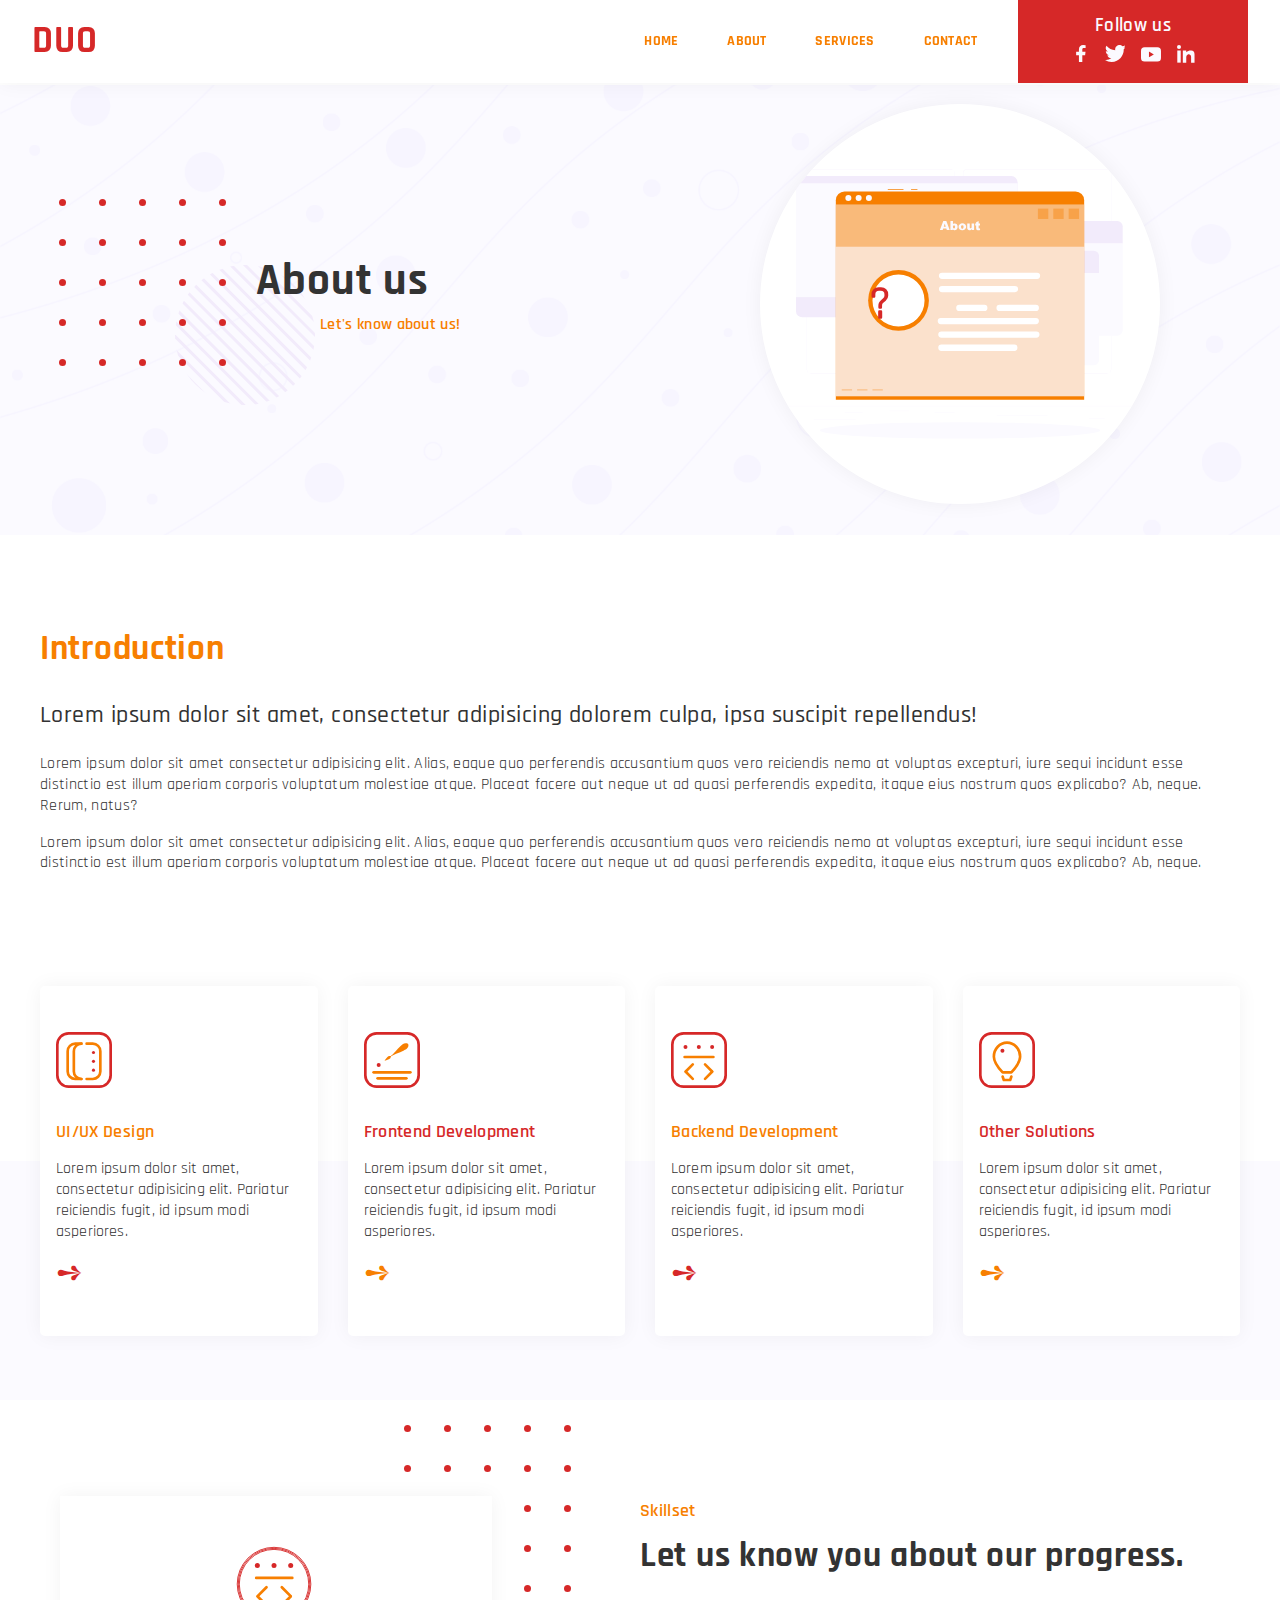
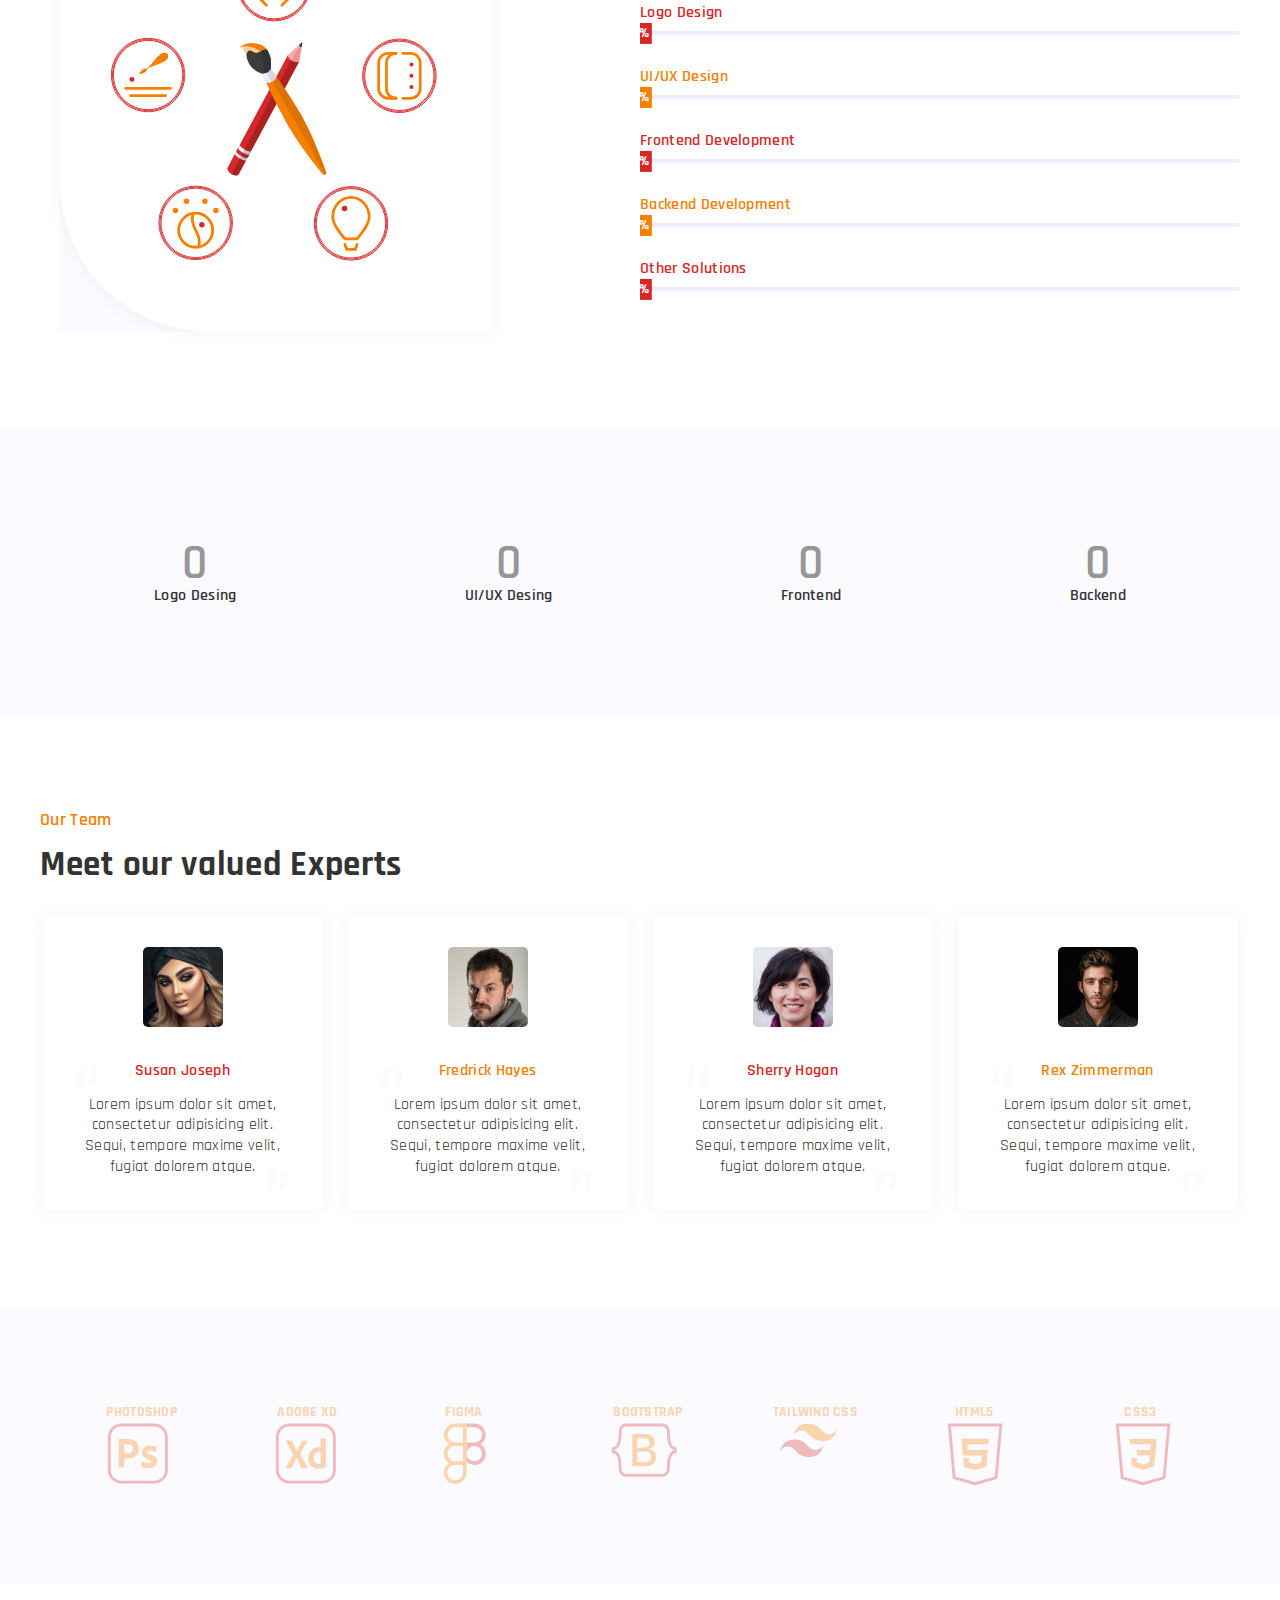
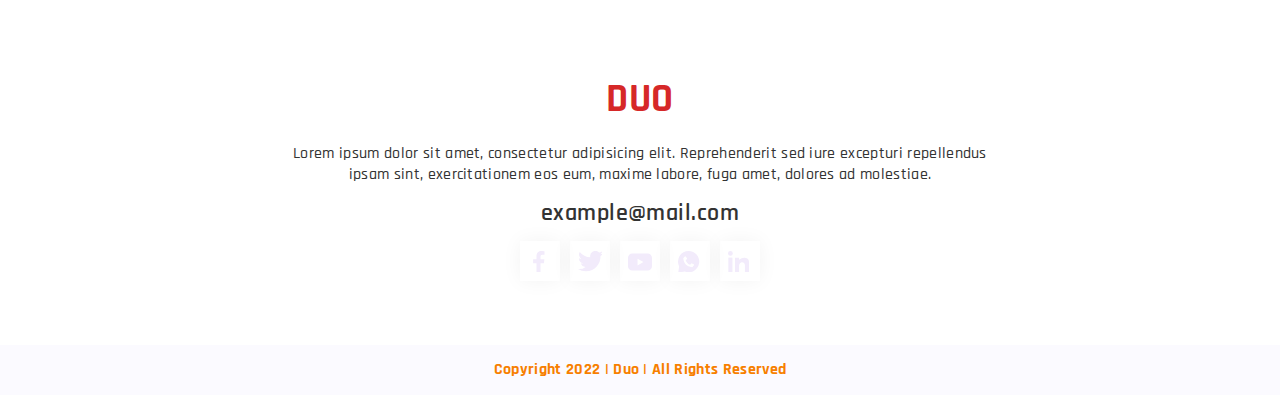
<file: about.html>
<!DOCTYPE html>
<html lang="en">
	<head>
		<meta charset="UTF-8" />
		<meta name="viewport" content="width=device-width, initial-scale=1.0" />
		<meta http-equiv="X-UA-Compatible" content="ie=edge" />
		<title>Duo | About us</title>
		<!-- Stylesheet -->
		<link rel="stylesheet" href="css/aboutpage.css" />
	</head>
	<!-- =========================================================
	Template Name: Duo
	Template Version: 1.0.0
	========================================================= -->
	<body>
		<!-- ==+++++++++++++++++++++++++++++++++++++++++++++++++++++++++++++++++++==-->
		<!-- Start of header -->
		<header>
			<div class="navbar">
				<div class="navbar__logo">
					<a class="navbar__logo--link" href="#">Duo</a>
				</div>
				<div class="navbar__mobile-menu">
					<span></span>
					<span></span>
					<span></span>
				</div>
				<nav class="navbar__nav">
					<ul class="navbar__nav--list">
						<li class="navbar__nav--list-item">
							<a class="navbar__nav--list-item-link" href="index.html">Home</a>
						</li>
						<li class="navbar__nav--list-item">
							<a class="navbar__nav--list-item-link" href="about.html">About</a>
						</li>
						<li class="navbar__nav--list-item">
							<a class="navbar__nav--list-item-link" href="services.html">Services</a>
						</li>
						<li class="navbar__nav--list-item">
							<a class="navbar__nav--list-item-link" href="contact.html">Contact</a>
						</li>
						<li class="navbar__nav--list-item navbar__nav--list-item-last">
							<p>Follow us</p>
							<span class="navbar__nav--social-link">
								<a class="navbar__nav--social-link-fb" href="#">
									<svg xmlns="http://www.w3.org/2000/svg" viewBox="-50 0 140 120">
										<path class="cls-1" d="M54.36,21.69H66.3V.91A155.5,155.5,0,0,0,48.77,0C31.43,0,19.55,10.83,19.55,30.7V47.85H0V71.14H19.55v58.43H43.09V71.1H62.71l2.95-23.29H43.09V33C43.09,26.27,44.94,21.69,54.36,21.69Z" />
									</svg>
								</a>
								<a class="navbar__nav--social-link-tw" href="#">
									<svg xmlns="http://www.w3.org/2000/svg" viewBox="0 0 140 120">
										<path class="cls-1" d="M131.06,29.56c.05,1.28.08,2.57.08,3.87,0,39.58-30.13,85.22-85.22,85.23h0A84.79,84.79,0,0,1,0,105.2a60.34,60.34,0,0,0,7.15.42,60.07,60.07,0,0,0,37.2-12.83,30,30,0,0,1-28-20.8,29.77,29.77,0,0,0,5.63.54,30.3,30.3,0,0,0,7.9-1,30,30,0,0,1-24-29.37c0-.14,0-.26,0-.38a29.92,29.92,0,0,0,13.57,3.75,30,30,0,0,1-9.28-40A85,85,0,0,0,71.9,36.78,30,30,0,0,1,123,9.47,60.24,60.24,0,0,0,142,2.2,30.08,30.08,0,0,1,128.8,18.76,59.47,59.47,0,0,0,146,14,60.9,60.9,0,0,1,131.06,29.56Z" />
									</svg>
								</a>
								<a class="navbar__nav--social-link-yt" href="#">
									<svg xmlns="http://www.w3.org/2000/svg" viewBox="0 -10 150 120">
										<path class="cls-1" d="M123.16,0H26.7A26.71,26.71,0,0,0,0,26.7V79.14a26.71,26.71,0,0,0,26.7,26.71h96.46a26.71,26.71,0,0,0,26.7-26.71V26.7A26.71,26.71,0,0,0,123.16,0ZM59.73,74.1V31.74L96.41,52.92Z" />
									</svg>
								</a>
								<a class="navbar__nav--social-link-in" href="#">
									<svg xmlns="http://www.w3.org/2000/svg" viewBox="0 0 140 124">
										<rect class="cls-1" x="2" y="38.5" width="24" height="85" />
										<path class="cls-1" d="M98.75,39.26c-11.5-1-24.13,3.53-34,11.87V39h-24v85h24V84.6a19.38,19.38,0,0,1,8.21-16c.37-.25.76-.5,1.14-.73C85,61.36,98.75,69.6,98.75,82.25V124h24V65.67A26.39,26.39,0,0,0,99,39.29Z" />
										<circle class="cls-1" cx="14" cy="14" r="14" />
									</svg>
								</a>
							</span>
						</li>
					</ul>
				</nav>
			</div>
		</header>
		<!-- end of header -->
		<!-- ==+++++++++++++++++++++++++++++++++++++++++++++++++++++++++++++++++++==-->
		<!-- Start of Main Content Area -->
		<main class="content">
			<!-- ==++++++++++++++++++++++++++++++++++++++++++++==-->
			<!-- Start of About Section -->
			<section class="about about__showcase">
				<div class="about__container">
					<div class="about__left">
						<div class="about__left--visual-content">
							<div class="about__left--visual-content-image">
								<svg viewBox="0 0 500 500">
									<defs>
										<style>
											#about-box-elemnt {
												transform: translateY(60px);
											}
											.cls-about-4 {
												fill: var(--whiteColor);
											}
											.cls-about-7 {
												fill: var(--secondaryColor);
											}
											.cls-about-10 {
												fill: var(--primaryColor);
												font-size: 71.41px;
												font-weight: 600;
											}
										</style>
									</defs>
									<g id="about-box">
										<image id="svgImage" width="100%" height="100%" xlink:href="assets/svgs/about.svg"></image>
										<g id="about-box-elemnt">
											<circle id="color-circle" class="cls-about-7" cx="165" cy="185" r="42" />
											<circle class="cls-about-4" cx="165" cy="185" r="36" transform="translate(-82.5 171) rotate(-45)" />
											<text id="text" class="cls-about-10">?</text>
											<path class="cls-about-4" d="M356.49,155.39H225.19a4.34,4.34,0,0,1-4.34-4.34h0a4.34,4.34,0,0,1,4.34-4.34h131.3a4.34,4.34,0,0,1,4.33,4.34h0A4.33,4.33,0,0,1,356.49,155.39Z" />
											<path class="cls-about-4" d="M326,173.62H225.19a4.34,4.34,0,0,1-4.34-4.34h0a4.33,4.33,0,0,1,4.34-4.33H326a4.33,4.33,0,0,1,4.34,4.33h0A4.34,4.34,0,0,1,326,173.62Z" />
											<path class="cls-about-4" d="M304.72,199.71h50.09a4.34,4.34,0,0,0,4.34-4.34h0a4.33,4.33,0,0,0-4.34-4.33H304.72a4.33,4.33,0,0,0-4.33,4.33h0A4.33,4.33,0,0,0,304.72,199.71Z" />
											<path class="cls-about-4" d="M249.06,199.71h34.56a4.33,4.33,0,0,0,4.33-4.34h0a4.33,4.33,0,0,0-4.33-4.33H249.06a4.33,4.33,0,0,0-4.33,4.33h0A4.33,4.33,0,0,0,249.06,199.71Z" />
											<path class="cls-about-4" d="M223.51,217.94h131.3a4.34,4.34,0,0,0,4.34-4.34h0a4.33,4.33,0,0,0-4.34-4.33H223.51a4.33,4.33,0,0,0-4.33,4.33h0A4.33,4.33,0,0,0,223.51,217.94Z" />
											<path class="cls-about-4" d="M355.57,236.59H224.27a4.34,4.34,0,0,1-4.34-4.34h0a4.34,4.34,0,0,1,4.34-4.33h131.3a4.34,4.34,0,0,1,4.34,4.33h0A4.34,4.34,0,0,1,355.57,236.59Z" />
											<path class="cls-about-4" d="M325.13,254.82H224.27a4.34,4.34,0,0,1-4.34-4.34h0a4.34,4.34,0,0,1,4.34-4.33H325.13a4.33,4.33,0,0,1,4.33,4.33h0A4.33,4.33,0,0,1,325.13,254.82Z" />
										</g>
									</g>
								</svg>
							</div>
						</div>
					</div>
					<div class="about__right">
						<div class="about__right--text-content">
							<h2 class="about__right--text-content-small">About us</h2>
							<h3 class="about__right--text-content-big">Let's know about us!</h3>
						</div>
						<div class="dots"></div>
						<div class="lines"><span></span></div>
					</div>
				</div>
			</section>
			<!-- End of About Section -->
			<!-- ==++++++++++++++++++++++++++++++++++++++++++++==-->
			<!-- Start of Intro Section -->
			<section class="intro">
				<div class="intro__container">
					<h3 class="intro__heading">Introduction</h3>
					<h4 class="intro__heading--small">Lorem ipsum dolor sit amet, consectetur adipisicing dolorem culpa, ipsa suscipit repellendus!</h4>
					<p class="intro__description">Lorem ipsum dolor sit amet consectetur adipisicing elit. Alias, eaque quo perferendis accusantium quos vero reiciendis nemo at voluptas excepturi, iure sequi incidunt esse distinctio est illum aperiam corporis voluptatum molestiae atque. Placeat facere aut neque ut ad quasi perferendis expedita, itaque eius nostrum quos explicabo? Ab, neque. Rerum, natus?</p>
					<p class="intro__description">Lorem ipsum dolor sit amet consectetur adipisicing elit. Alias, eaque quo perferendis accusantium quos vero reiciendis nemo at voluptas excepturi, iure sequi incidunt esse distinctio est illum aperiam corporis voluptatum molestiae atque. Placeat facere aut neque ut ad quasi perferendis expedita, itaque eius nostrum quos explicabo? Ab, neque.</p>
				</div>
			</section>
			<!-- End of Intro Section -->
			<!-- ==++++++++++++++++++++++++++++++++++++++++++++==-->
			<!-- Start of Dealin Section -->
			<section class="dealin">
				<div class="dealin__container">
					<div class="dealin__items">
						<div class="dealin__items--item">
							<svg viewBox="0 0 90 90">
								<defs>
									<style>
										.cls-dealin-1-1,
										.cls-dealin-1-3 {
											fill: none;
											stroke-width: 4px;
										}
										.cls-dealin-1-1 {
											stroke: var(--primaryColor);
											stroke-miterlimit: 10;
										}
										.cls-dealin-1-2 {
											fill: var(--primaryColor);
										}
										.cls-dealin-1-3 {
											stroke: var(--secondaryColor);
											stroke-linecap: round;
											stroke-linejoin: round;
										}
									</style>
								</defs>
								<rect class="cls-dealin-1-1" x="2" y="2" width="80" height="80" rx="17.08" />
								<circle class="cls-dealin-1-2" cx="56.21" cy="30.76" r="2.34" />
								<circle class="cls-dealin-1-2" cx="56.21" cy="44" r="2.34" />
								<circle class="cls-dealin-1-2" cx="56.21" cy="57.24" r="2.34" />
								<path class="cls-dealin-1-3" d="M45.92,17.51h9.27A11.32,11.32,0,0,1,66.5,28.82V59.18A11.32,11.32,0,0,1,55.19,70.49H45.92" />
								<path class="cls-dealin-1-3" d="M38.08,70.49A11.32,11.32,0,0,1,26.77,59.18V28.82A11.32,11.32,0,0,1,38.08,17.51" />
								<path class="cls-dealin-1-3" d="M38.08,70.49H28.81A11.32,11.32,0,0,1,17.5,59.18V28.82A11.32,11.32,0,0,1,28.81,17.51h9.27" />
							</svg>
							<h2 class="dealin__items--item-title">UI/UX Design</h2>
							<p class="dealin__items--item-text">Lorem ipsum dolor sit amet, consectetur adipisicing elit. Pariatur reiciendis fugit, id ipsum modi asperiores.</p>
							<a class="dealin__items--item-link" href="#">&#10170;</a>
						</div>
						<div class="dealin__items--item">
							<svg viewBox="0 0 90 90">
								<defs>
									<style>
										.cls-dealin-2-1,
										.cls-dealin-2-4 {
											fill: none;
											stroke-width: 4px;
										}
										.cls-dealin-2-1 {
											stroke: var(--secondaryColor);
											stroke-linecap: round;
											stroke-linejoin: round;
										}
										.cls-dealin-2-2 {
											fill: var(--primaryColor);
										}
										.cls-dealin-2-3 {
											fill: var(--secondaryColor);
										}
										.cls-dealin-2-4 {
											stroke: var(--primaryColor);
											stroke-miterlimit: 10;
										}
									</style>
								</defs>
								<line class="cls-dealin-2-1" x1="20.4" y1="69.44" x2="63.6" y2="69.44" />
								<line class="cls-dealin-2-1" x1="14.4" y1="60.44" x2="69.6" y2="60.44" />
								<circle class="cls-dealin-2-2" cx="22" cy="49.44" r="3" />
								<path class="cls-dealin-2-3" d="M30.8,43a16.8,16.8,0,0,1,3.38-4.44,23.64,23.64,0,0,1,2-1.74,2.71,2.71,0,0,1,1.15-.67,7.07,7.07,0,0,1,1.6,0,2.52,2.52,0,0,0,1.44-.26,10.32,10.32,0,0,0,1-.85c.68-.57,1.32-1.18,2-1.79,1.3-1.22,2.53-2.55,3.76-3.88,2.43-2.68,4.8-5.47,7.41-7.91,2.76-2.21,4.8-5.46,9.85-4.42a2.94,2.94,0,0,1,2.3,3.28c-.75,5.1-4.5,5.91-7.53,7.75C56,29.7,52.57,31,49.22,32.34c-1.67.7-3.34,1.39-4.93,2.2-.8.41-1.6.81-2.37,1.25a13.24,13.24,0,0,0-1.15.67A2.62,2.62,0,0,0,40,37.73a6.7,6.7,0,0,1-.57,1.49,2.72,2.72,0,0,1-1,.86,21,21,0,0,1-2.33,1.29A16.82,16.82,0,0,1,30.8,43Z" />
								<rect class="cls-dealin-2-4" x="2" y="2" width="80" height="80" rx="17.08" />
							</svg>
							<h2 class="dealin__items--item-title">Frontend Development</h2>
							<p class="dealin__items--item-text">Lorem ipsum dolor sit amet, consectetur adipisicing elit. Pariatur reiciendis fugit, id ipsum modi asperiores.</p>
							<a class="dealin__items--item-link" href="#">&#10170;</a>
						</div>
						<div class="dealin__items--item">
							<svg viewBox="0 0 90 90">
								<defs>
									<style>
										.cls-dealin-3-1,
										.cls-dealin-3-3 {
											fill: none;
											stroke-width: 4px;
										}
										.cls-dealin-3-1 {
											stroke: var(--secondaryColor);
											stroke-linecap: round;
											stroke-linejoin: round;
										}
										.cls-dealin-3-2 {
											fill: var(--primaryColor);
										}
										.cls-dealin-3-3 {
											stroke: var(--primaryColor);
											stroke-miterlimit: 10;
										}
									</style>
								</defs>
								<line class="cls-dealin-3-1" x1="20.4" y1="37.44" x2="63.6" y2="37.44" />
								<line class="cls-dealin-3-1" x1="22.07" y1="59.24" x2="32.68" y2="48.64" />
								<line class="cls-dealin-3-1" x1="22.07" y1="59.64" x2="32.68" y2="70.24" />
								<line class="cls-dealin-3-1" x1="61.68" y1="59.24" x2="51.07" y2="48.64" />
								<line class="cls-dealin-3-1" x1="61.68" y1="59.64" x2="51.07" y2="70.24" />
								<circle class="cls-dealin-3-2" cx="21.72" cy="22.44" r="3" />
								<circle class="cls-dealin-3-2" cx="61.72" cy="22.44" r="3" />
								<circle class="cls-dealin-3-2" cx="41.72" cy="22.44" r="3" />
								<rect class="cls-dealin-3-3" x="2" y="2" width="80" height="80" rx="17.08" />
							</svg>
							<h2 class="dealin__items--item-title">Backend Development</h2>
							<p class="dealin__items--item-text">Lorem ipsum dolor sit amet, consectetur adipisicing elit. Pariatur reiciendis fugit, id ipsum modi asperiores.</p>
							<a class="dealin__items--item-link" href="#">&#10170;</a>
						</div>
						<div class="dealin__items--item">
							<svg viewBox="0 0 90 90">
								<defs>
									<style>
										.cls-dealin-4-1,
										.cls-dealin-4-3 {
											fill: none;
											stroke-width: 4px;
										}
										.cls-dealin-4-1 {
											stroke: var(--secondaryColor);
											stroke-linecap: round;
											stroke-linejoin: round;
										}
										.cls-dealin-4-2 {
											fill: var(--primaryColor);
										}
										.cls-dealin-4-3 {
											stroke: var(--primaryColor);
											stroke-miterlimit: 10;
										}
									</style>
								</defs>
								<path class="cls-dealin-4-1" d="M61.69,37c0,9.19-13.13,23.62-13.13,23.62H35.44S22.31,46.57,22.31,37c0-11.6,8.82-21,19.69-21S61.69,25.4,61.69,37Z" />
								<polyline class="cls-dealin-4-1" points="35.44 66.75 37.19 72 46.81 72 48.56 66.75" />
								<circle class="cls-dealin-4-2" cx="35.16" cy="28" r="3" />
								<rect class="cls-dealin-4-3" x="2" y="2" width="80" height="80" rx="17.08" />
							</svg>
							<h2 class="dealin__items--item-title">Other Solutions</h2>
							<p class="dealin__items--item-text">Lorem ipsum dolor sit amet, consectetur adipisicing elit. Pariatur reiciendis fugit, id ipsum modi asperiores.</p>
							<a class="dealin__items--item-link" href="#">&#10170;</a>
						</div>
					</div>
				</div>
			</section>
			<!-- End of Dealin Section -->
			<!-- ==++++++++++++++++++++++++++++++++++++++++++++==-->
			<!-- Start of Progressbar Section -->
			<section class="progressbar">
				<div class="progressbar__container">
					<div class="progressbar__left">
						<div class="dots"></div>
						<div class="progressbar__left--visual-content">
							<svg viewBox="0 0 400 400">
								<defs>
									<style>
										.cls-svg-progress-1 {
											fill: var(--primaryColor);
										}
										.cls-svg-progress-2 {
											fill: var(--bgColor);
										}
										.cls-svg-progress-3 {
											fill: #f28f8f;
										}
										.cls-svg-progress-4 {
											fill: var(--blackColor);
										}
										.cls-svg-progress-5 {
											fill: #ffa8a7;
										}
										.cls-svg-progress-6 {
											fill: #3c3c3c;
										}
										.cls-svg-progress-7 {
											opacity: 0.2;
										}
										.cls-svg-progress-8 {
											fill: var(--secondaryColor);
										}
										.cls-svg-progress-9 {
											opacity: 0.1;
										}
										.cls-svg-progress-10 {
											fill: var(--blackColor);
										}
										.cls-svg-progress-11 {
											fill: var(--whiteColor);
											opacity: 0.6;
										}
									</style>
								</defs>
								<image width="100%" height="100%" xlink:href="assets/svgs/ss.svg"></image>
								<g id="svgProssessItems">
									<g id="svgProgressPencil">
										<path class="cls-svg-progress-1" d="M157.73,242.23l.88-1.65,1.06-2,55.64-103.44c-1.34.64-4.07.25-6.72-1-3.08-1.53-5.56-3.92-5.71-5.71L147.53,231.31l-2,3.8C147,232.72,159.15,239.81,157.73,242.23Z" />
										<path class="cls-svg-progress-2" d="M147.42,231.48l-1.95,3.69c-.6,1,1.31,2.94,3.81,4.57,3.31,2.18,7.66,3.89,8.46,2.5l1.44-2.71.5-1c-.8,1.39-5.15-.32-8.46-2.5-2.39-1.56-4.25-3.38-3.85-4.45h0A.25.25,0,0,1,147.42,231.48Z" />
										<path class="cls-svg-progress-1" d="M146.94,232.41c-1.4,2.43,10.86,9.5,12.27,7.07l2-3.68c-1.4,2.43-13.66-4.64-12.26-7.07Z" />
										<path class="cls-svg-progress-2" d="M150.79,225.22l-1.95,3.63c-1.39,2.38,10.38,9.32,12.15,7.29a.45.45,0,0,0,.1-.13l1.93-3.67C161.57,234.73,149.37,227.64,150.79,225.22Z" />
										<path class="cls-svg-progress-1" d="M145.48,235.12h0l0,.06c-.62,1,1.3,2.93,3.81,4.56,3.25,2.16,7.51,3.87,8.4,2.57l-8.19,15.35c-.79,1.24-2.26,1.56-3.9,1.29-4.42-.7-10.16-5.66-8-9Z" />
										<path class="cls-svg-progress-3" d="M215.35,118.38c1.72,1.19,2.55,1,2.55,1l-2.59,15.73c-2.32,1.63-6.2.73-9-1.33l.37-.7Z" />
										<path class="cls-svg-progress-4" d="M218.6,115.14l-.7,4.28s-.82.22-2.55-1l2.23-3.79h0a.6.6,0,0,1,.85,0A.57.57,0,0,1,218.6,115.14Z" />
										<path class="cls-svg-progress-5" d="M202.88,128.41h0l11.84-11.1a1.91,1.91,0,0,0,.64,1.09l-8.68,14.74-.37.7C204.38,132.41,203,130.46,202.88,128.41Z" />
										<path class="cls-svg-progress-6" d="M215.35,118.38a1.44,1.44,0,0,1-.64-1.09l2.87-2.7Z" />
										<path class="cls-svg-progress-7" d="M206.3,133.82,141.89,257.53a11,11,0,0,0,3.71,1.41c1.65.27,3.1-.06,3.89-1.3l8.24-15.41.88-1.65,1.06-2,55.64-103.44C212.43,137.15,208,135.2,206.3,133.82Z" />
									</g>
									<g id="svgProgressBrush">
										<path class="cls-svg-progress-8" d="M155,148.35h0a564.35,564.35,0,0,0,26.73,54.13c14.78,25.79,35.71,51.17,39.16,55l0,.05.05.06h0a2.21,2.21,0,0,0,3.78-1.83,2.07,2.07,0,0,0-.12-.49h0S212,218.5,197.47,193.15,164.29,143,164.29,143h0A2.83,2.83,0,0,0,162,142a8.45,8.45,0,0,0-6.63,3.81A2.83,2.83,0,0,0,155,148.35Z" />
										<path class="cls-svg-progress-9" d="M224.73,255.72a2.07,2.07,0,0,0-.12-.49h0S212,218.5,197.47,193.15c-9.79-17.06-21.42-33.88-28-43.07l-5.32,4.43s60.27,102.64,58.66,103.7A2.22,2.22,0,0,0,224.73,255.72Z" />
										<path class="cls-svg-progress-2" d="M164.29,143h0A2.83,2.83,0,0,0,162,142a8.45,8.45,0,0,0-6.63,3.81,2.83,2.83,0,0,0-.37,2.51h0s1.58,3.77,4.31,9.81c4.61,1,10.17-2.14,11.27-6.49a.28.28,0,0,1,0-.09C166.74,146.22,164.29,143,164.29,143Z" />
										<path class="cls-svg-progress-9" d="M165,157.52a9.22,9.22,0,0,0,5.53-5.85.28.28,0,0,1,0-.09c-3.81-5.36-6.26-8.63-6.26-8.63h0A2.83,2.83,0,0,0,162,142a8.15,8.15,0,0,0-4.26,1.43Z" />
										<path class="cls-svg-progress-6" d="M163.64,129.76a26.15,26.15,0,0,0-2.15-5.37A15.13,15.13,0,0,0,160,122c-3.36-1.25-4.83.91-7.46,2.29a8.34,8.34,0,0,1-2.94,1c-4,.51-5.24-2.56-8.28-2.49s-3.56,5.53-3.56,5.58c.11.55.22,1.11.34,1.67.76,3.6,1.78,7.45,5.43,11.33a24,24,0,0,0,11.48,7,13.87,13.87,0,0,0,2.88-.48,9.8,9.8,0,0,0,6.45-4.93c.08-1.21.19-2.5.25-3.89,0-.34,0-.69,0-1,0-.72,0-1.45,0-2.21a26.25,26.25,0,0,0-.36-3.53C164.05,131.45,163.88,130.62,163.64,129.76Z" />
										<path class="cls-svg-progress-10" d="M163.64,129.76a27.11,27.11,0,0,0-2.16-5.38A15.47,15.47,0,0,0,160,122a5.75,5.75,0,0,0-1.54-.36c-1.76-.14-3,.78-4.41,1.73-.48.32-1,.64-1.51.93,5.1,5.68,5.3,20.53,5.36,23.53a9.85,9.85,0,0,0,6.44-4.92h0q.06-.81.12-1.68c.05-.71.1-1.44.13-2.21,0-.34,0-.69,0-1,0-.72,0-1.45,0-2.21,0-.27,0-.55-.06-.82a26.4,26.4,0,0,0-.3-2.71c0-.11,0-.23-.07-.34C164,131.22,163.84,130.5,163.64,129.76Z" />
										<path class="cls-svg-progress-8" d="M159.93,122c-.31-.38-.62-.74-1-1.08a.47.47,0,0,0-.1-.1c-.25-.26-.51-.5-.77-.74l-.3-.27-.25-.2-.46-.36-.56-.41a15.31,15.31,0,0,0-1.32-.83c-.45-.26-.91-.5-1.37-.71s-.93-.41-1.41-.59a24.21,24.21,0,0,0-9.13-1.47l-.67,0h-.19l-.75.08a26.06,26.06,0,0,0-4.54,1c-.66.2-1.28.42-1.84.64s-1.07.45-1.53.67l-.65.33-.57.3c-.35.2-.65.38-.88.53-.48.3-.73.49-.73.49s3.68.89,5.78,5.77a17.38,17.38,0,0,1,1,3.3s.53-5.5,3.56-5.58,4.3,3,8.27,2.49a8.53,8.53,0,0,0,3-1c2.63-1.39,4.1-3.56,7.46-2.3Z" />
										<path class="cls-svg-progress-11" d="M159.93,122c-.31-.38-.62-.74-1-1.08a.47.47,0,0,0-.1-.1c-.25-.26-.51-.5-.77-.74l-.3-.27-.25-.2-.46-.36-.56-.41a15.31,15.31,0,0,0-1.32-.83c-.45-.26-.91-.5-1.37-.71s-.93-.41-1.41-.59a24.21,24.21,0,0,0-9.13-1.47l-.67,0h-.19l-.75.08a26.06,26.06,0,0,0-4.54,1c-.66.2-1.28.42-1.84.64s-1.07.45-1.53.67l-.65.33-.57.3c-.35.2-.65.38-.88.53-.48.3-.73.49-.73.49s3.68.89,5.78,5.77a17.38,17.38,0,0,1,1,3.3s.53-5.5,3.56-5.58,4.3,3,8.27,2.49a8.53,8.53,0,0,0,3-1c2.63-1.39,4.1-3.56,7.46-2.3Z" />
										<path class="cls-svg-progress-8" d="M131,119.31s8.22-2.75,18.21,2.42a11.6,11.6,0,0,1,3.32,2.61c2.63-1.39,4.1-3.56,7.46-2.3l0,0c-.31-.38-.62-.74-1-1.08a.47.47,0,0,0-.1-.1c-.25-.26-.51-.5-.77-.74l-.3-.27-.25-.2-.46-.36-.56-.41a15.31,15.31,0,0,0-1.32-.83c-.45-.26-.91-.5-1.37-.71s-.93-.41-1.41-.59a24.21,24.21,0,0,0-9.13-1.47l-.67,0h-.19l-.75.08a26.06,26.06,0,0,0-4.54,1c-.66.2-1.28.42-1.84.64s-1.07.45-1.53.67l-.65.33-.57.3c-.35.2-.65.38-.88.53-.48.3-.73.49-.73.49Z" />
									</g>
								</g>
							</svg>
						</div>
					</div>
					<div class="progressbar__right">
						<div class="progressbar__right--text-content">
							<div class="progressbar__right--heading">
								<h2 class="progressbar__right--heading-small">Skillset</h2>
								<h3 class="progressbar__right--heading-big">Let us know you about our progress.</h3>
							</div>
							<div class="progressbar__right--items">
								<div class="progressbar__right--items-item">
									<p>Logo Design</p>
									<span id="progressbar-logo" data-value="75">
										<span class="progressbar__right--items-item-shadow"></span>
										<span class="progressbar__right--items-item-progress"></span>
										<span class="progressbar__right--items-item-number">0%</span>
									</span>
								</div>
								<div class="progressbar__right--items-item">
									<p>UI/UX Design</p>
									<span id="progressbar-ui" data-value="85">
										<span class="progressbar__right--items-item-shadow"></span>
										<span class="progressbar__right--items-item-progress"></span>
										<span class="progressbar__right--items-item-number">0%</span>
									</span>
								</div>
								<div class="progressbar__right--items-item">
									<p>Frontend Development</p>
									<span id="progressbar-frontend" data-value="90">
										<span class="progressbar__right--items-item-shadow"></span>
										<span class="progressbar__right--items-item-progress"></span>
										<span class="progressbar__right--items-item-number">0%</span>
									</span>
								</div>
								<div class="progressbar__right--items-item">
									<p>Backend Development</p>
									<span id="progressbar-backend" data-value="80">
										<span class="progressbar__right--items-item-shadow"></span>
										<span class="progressbar__right--items-item-progress"></span>
										<span class="progressbar__right--items-item-number">0%</span>
									</span>
								</div>
								<div class="progressbar__right--items-item">
									<p>Other Solutions</p>
									<span id="progressbar-other" data-value="70">
										<span class="progressbar__right--items-item-shadow"></span>
										<span class="progressbar__right--items-item-progress"></span>
										<span class="progressbar__right--items-item-number">0%</span>
									</span>
								</div>
							</div>
						</div>
					</div>
				</div>
			</section>
			<!-- End of Progress Bars Section -->
			<!-- ==++++++++++++++++++++++++++++++++++++++++++++==-->
			<!-- Start of Portfolio / Counter Section -->
			<section class="portfolio portfolio__aboutpages">
				<div class="portfolio__container">
					<div class="portfolio__counter">
						<div class="portfolio__counter--item">
							<span id="logo" data-value="1050">0</span>
							<p>Logo Desing</p>
						</div>
						<div class="portfolio__counter--item">
							<span id="ui" data-value="1000">0</span>
							<p>UI/UX Desing</p>
						</div>
						<div class="portfolio__counter--item">
							<span id="frontend" data-value="840">0</span>
							<p>Frontend</p>
						</div>
						<div class="portfolio__counter--item">
							<span id="backend" data-value="785">0</span>
							<p>Backend</p>
						</div>
					</div>
				</div>
			</section>
			<!-- End of Portfolio / Counter Section -->
			<!-- ==++++++++++++++++++++++++++++++++++++++++++++==-->
			<!-- Start of Team Section -->
			<section class="team">
				<div class="team__container">
					<div class="team__heading">
						<h2 class="team__heading-small">Our Team</h2>
						<h3 class="team__heading-big">Meet our valued Experts</h3>
					</div>
					<div class="team__items">
						<div class="team__items--item">
							<img class="team__items--item-image" src="assets/images/team/team-1.jpg" alt="team-image" />
							<h2 class="team__items--item-name">Susan Joseph</h2>
							<p class="team__items--item-text">Lorem ipsum dolor sit amet, consectetur adipisicing elit. Sequi, tempore maxime velit, fugiat dolorem atque.</p>
						</div>
						<div class="team__items--item">
							<img class="team__items--item-image" src="assets/images/team/team-2.jpg" alt="team-image" />
							<h2 class="team__items--item-name">Fredrick Hayes</h2>
							<p class="team__items--item-text">Lorem ipsum dolor sit amet, consectetur adipisicing elit. Sequi, tempore maxime velit, fugiat dolorem atque.</p>
						</div>
						<div class="team__items--item">
							<img class="team__items--item-image" src="assets/images/team/team-3.jpg" alt="team-image" />
							<h2 class="team__items--item-name">Sherry Hogan</h2>
							<p class="team__items--item-text">Lorem ipsum dolor sit amet, consectetur adipisicing elit. Sequi, tempore maxime velit, fugiat dolorem atque.</p>
						</div>
						<div class="team__items--item">
							<img class="team__items--item-image" src="assets/images/team/team-4.jpg" alt="client-image" />
							<h2 class="team__items--item-name">Rex Zimmerman</h2>
							<p class="team__items--item-text">Lorem ipsum dolor sit amet, consectetur adipisicing elit. Sequi, tempore maxime velit, fugiat dolorem atque.</p>
						</div>
					</div>
				</div>
			</section>
			<!-- End of Team Section -->
			<!-- ==++++++++++++++++++++++++++++++++++++++++++++==-->
			<!-- Start of Carousel Section -->
			<div class="carousel">
				<div class="carousel__container">
					<div class="carousel__items">
						<div class="carousel__items--item" draggable="false">
							<svg viewBox="-25 -40 140 140" width="100" height="100">
								<title>Adobe Photoshop</title>
								<defs>
									<style>
										.cls-carousel-text {
											font-size: calc(var(--fs) * 1.2);
											font-family: var(--ff-bold);
											fill: var(--secondaryColor);
											text-transform: uppercase;
										}
										.cls-carousel-1-1 {
											fill: var(--secondaryColor);
										}
										.cls-carousel-1-2 {
											fill: none;
											stroke: var(--primaryColor);
											stroke-miterlimit: 10;
											stroke-width: 4px;
										}
									</style>
								</defs>
								<text class="cls-carousel-text" x="-2" y="-10" text-anchor="start">Photoshop</text>
								<path class="cls-carousel-1-1" d="M69.23,53a8.74,8.74,0,0,1-1.5,5,9.51,9.51,0,0,1-4.24,3.33,17.59,17.59,0,0,1-6.84,1.15,26.71,26.71,0,0,1-5.12-.52,15.57,15.57,0,0,1-3.83-1.23.75.75,0,0,1-.42-.72l0-6.55a.41.41,0,0,1,.16-.33.29.29,0,0,1,.34,0A16.12,16.12,0,0,0,52.49,55a17.81,17.81,0,0,0,4.45.59,7.22,7.22,0,0,0,3.12-.51,1.75,1.75,0,0,0,1-1.58,2,2,0,0,0-.9-1.51,16.28,16.28,0,0,0-3.67-1.8,22.77,22.77,0,0,1-5.33-2.74,9.89,9.89,0,0,1-2.85-3.21,8.12,8.12,0,0,1-.83-3.85,8.84,8.84,0,0,1,1.31-4.55,9.44,9.44,0,0,1,4-3.45,14.73,14.73,0,0,1,6.68-1.26,31.81,31.81,0,0,1,4.66.37,13.37,13.37,0,0,1,3.24.89.66.66,0,0,1,.37.33,1.93,1.93,0,0,1,.08.46l0,6.14a.45.45,0,0,1-.2.37,1,1,0,0,1-.68,0,13.24,13.24,0,0,0-3.6-1.3,19.35,19.35,0,0,0-4.22-.53,8.24,8.24,0,0,0-2.27.25,1.78,1.78,0,0,0-1.48,1.77,1.66,1.66,0,0,0,.37,1,4.53,4.53,0,0,0,1.27,1c.87.46,1.77.88,2.68,1.26a28,28,0,0,1,5.78,2.78,8.91,8.91,0,0,1,3,3.15A8.12,8.12,0,0,1,69.23,53Z" />
								<path class="cls-carousel-1-1" d="M42.59,30.23a11.68,11.68,0,0,0-2.71-4.31,13.48,13.48,0,0,0-5-3.12,21.93,21.93,0,0,0-7.74-1.22c-1.13,0-2.26,0-3.44,0s-2.26,0-3.28.06l-2.86,0c-.87,0-1.47,0-2.11,0-.26,0-.38.15-.38.41l-.27,38.74c0,.34.15.49.45.49l7.32.05a.46.46,0,0,0,.41-.52L23,48.82c.72,0,1.24,0,1.63,0s1,0,1.88,0A24.25,24.25,0,0,0,35,47.68a12.71,12.71,0,0,0,6.1-4.55,13.42,13.42,0,0,0,2.32-8A14.3,14.3,0,0,0,42.59,30.23Zm-8.57,9a6.51,6.51,0,0,1-3.1,2,14.28,14.28,0,0,1-4.35.64h-2c-.45,0-.94,0-1.46-.09l.08-12.64a8.35,8.35,0,0,1,1.54,0c.72,0,1.58,0,2.57,0a11,11,0,0,1,4.43.78,5.47,5.47,0,0,1,2.63,2.16,6.12,6.12,0,0,1,.84,3.36A5.84,5.84,0,0,1,34,39.18Z" />
								<rect class="cls-carousel-1-2" x="2" y="2" width="80" height="80" rx="17.08" />
							</svg>
						</div>
						<div class="carousel__items--item" draggable="false">
							<svg viewBox="-25 -40 140 140" width="100" height="100">
								<title>Adobe XD</title>
								<defs>
									<style>
										.cls-carousel-text {
											font-size: calc(var(--fs) * 1.2);
											font-family: var(--ff-bold);
											fill: var(--secondaryColor);
											text-transform: uppercase;
										}
										.cls-carousel-2-1 {
											fill: var(--secondaryColor);
										}
										.cls-carousel-2-2 {
											fill: none;
											stroke: var(--primaryColor);
											stroke-miterlimit: 10;
											stroke-width: 4px;
										}
									</style>
								</defs>
								<text class="cls-carousel-text" x="2" y="-10" text-anchor="start">Adobe XD</text>
								<path class="cls-carousel-2-1" d="M70,58.14C70,57.36,70,56.63,70,56V21.23a.14.14,0,0,0,0-.09.28.28,0,0,0-.32-.26H62.92c-.22,0-.33.14-.33.41V32.86l-1-.08a15.67,15.67,0,0,0-9.06,2.09,13.84,13.84,0,0,0-5.28,5.64,16.5,16.5,0,0,0-1.82,7.69,17.17,17.17,0,0,0,1.82,8.31,11.76,11.76,0,0,0,5,5,15.21,15.21,0,0,0,7.12,1.64,25.93,25.93,0,0,0,5.12-.52,24.84,24.84,0,0,0,5.39-1.77.62.62,0,0,0,.32-.58C70.13,59.63,70.09,58.92,70,58.14Zm-7.44-2.3a5.16,5.16,0,0,1-1.17.23c-.46,0-.93.06-1.38.06a8.38,8.38,0,0,1-2.76-.47A5.75,5.75,0,0,1,55,54.19a7.37,7.37,0,0,1-1.49-2.58A11.45,11.45,0,0,1,53,47.84a8.66,8.66,0,0,1,1.1-4.64,7.43,7.43,0,0,1,6.52-3.64,9.87,9.87,0,0,1,1.1.06,4.44,4.44,0,0,1,.88.18Z" />
								<path class="cls-carousel-2-1" d="M44.79,62.28c0,.13-.17,0-.38.09H36.84c-.53,0-.91,0-1.12-.42-.71-1.53-1.43-3-2.14-4.55s-1.48-3.09-2.26-4.62S29.72,49.62,29,48H28.9q-1.08,2.37-2.22,4.7c-.76,1.57-1.52,3.13-2.26,4.68S22.91,60.48,22.13,62c-.14.36-.39.39-.75.39h-7.3c-.15,0-.23.06-.24-.1a.65.65,0,0,1,.07-.41L24.2,43.26l-10-18.68a.33.33,0,0,1,0-.39.41.41,0,0,1,.32-.15H22a1.14,1.14,0,0,1,.48.09,1,1,0,0,1,.31.32c.64,1.58,1.36,3.15,2.14,4.71s1.57,3.11,2.37,4.64,1.53,3.07,2.21,4.64h.06q1-2.4,2.15-4.7c.74-1.53,1.48-3.07,2.24-4.61s1.5-3.09,2.21-4.61a.92.92,0,0,1,.21-.39.72.72,0,0,1,.43-.09h7a.31.31,0,0,1,.37.24.38.38,0,0,1-.11.35v0l-9.92,18L44.73,61.84A.67.67,0,0,1,44.79,62.28Z" />
								<rect class="cls-carousel-2-2" x="2" y="2" width="80" height="80" rx="17.08" />
							</svg>
						</div>
						<div class="carousel__items--item" draggable="false">
							<svg viewBox="-25 -40 140 140" width="100" height="100">
								<title>Figma</title>
								<defs>
									<style>
										.cls-carousel-text {
											font-size: calc(var(--fs) * 1.2);
											font-family: var(--ff-bold);
											fill: var(--secondaryColor);
											text-transform: uppercase;
										}
										.cls-carousel-3-1 {
											fill: var(--primaryColor);
										}
										.cls-carousel-3-2 {
											fill: var(--secondaryColor);
										}
									</style>
								</defs>
								<text class="cls-carousel-text" x="2" y="-10" text-anchor="start">Figma</text>
								<path class="cls-carousel-3-1" d="M58.64,42.19A15.81,15.81,0,0,1,42.86,58h-.35a15.68,15.68,0,0,1-10.6-4.11V42.19a10.62,10.62,0,0,0,10.61,10.6h.34a10.61,10.61,0,1,0,0-21.22h-.34A10.62,10.62,0,0,0,31.91,42.19V26.39h11a10.61,10.61,0,1,0,0-21.21H31.91V0h11A15.78,15.78,0,0,1,51.5,29,15.76,15.76,0,0,1,58.64,42.19Z" />
								<path class="cls-carousel-3-2" d="M31.91,0H15.78A15.78,15.78,0,0,0,7.14,29a15.76,15.76,0,0,0,0,26.39,15.77,15.77,0,0,0,8.71,29,16,16,0,0,0,16.05-16V0ZM5.17,15.78A10.62,10.62,0,0,1,15.78,5.17h11V26.39h-11A10.61,10.61,0,0,1,5.17,15.78Zm0,26.41A10.62,10.62,0,0,1,15.78,31.57h11V52.79h-11A10.63,10.63,0,0,1,5.17,42.19ZM26.74,68.4A10.84,10.84,0,0,1,15.87,79.18,10.61,10.61,0,1,1,15.78,58h11Z" />
							</svg>
						</div>
						<div class="carousel__items--item" draggable="false">
							<svg viewBox="-25 -40 140 140" width="100" height="100">
								<title>Bootstrap</title>
								<defs>
									<style>
										.cls-carousel-text {
											font-size: calc(var(--fs) * 1.2);
											font-family: var(--ff-bold);
											fill: var(--secondaryColor);
											text-transform: uppercase;
										}
										.cls-carousel-4-1 {
											fill: none;
											stroke: var(--primaryColor);
											stroke-miterlimit: 10;
											stroke-width: 4px;
										}
										.cls-carousel-4-2 {
											fill: var(--secondaryColor);
										}
									</style>
								</defs>
								<text class="cls-carousel-text" x="2" y="-10" text-anchor="start">Bootstrap</text>
								<path class="cls-carousel-4-1" d="M80.68,26.63C79.2,21.77,79,15.81,79.16,11.21,79.32,6.42,75.67,2,70.72,2H20c-5,0-8.62,4.42-8.46,9.21.16,4.6,0,10.56-1.52,15.42s-4,8-8,8.36v4.48c4.08.41,6.57,3.48,8.05,8.36s1.67,10.82,1.52,15.42C11.4,68,15.06,72.46,20,72.46h50.7c4.94,0,8.6-4.42,8.44-9.21-.15-4.6,0-10.56,1.52-15.42s4-7.95,8-8.36V35C84.64,34.59,82.15,31.51,80.68,26.63Z" />
								<path class="cls-carousel-4-2" d="M51.84,36v-.26a10,10,0,0,0,8-9.77c0-6.78-5.25-11.2-13.27-11.2h-18V59.69h18.1c9.62,0,15.4-4.8,15.4-12.71C62.11,41,58,36.69,51.84,36ZM35.62,20.48h9.31c5.07,0,7.94,2.3,7.94,6.47,0,4.44-3.34,6.93-9.41,6.93H35.62ZM45.28,54H35.62V39.21h9.25c6.64,0,10.08,2.48,10.08,7.34S51.6,54,45.28,54Z" />
							</svg>
						</div>
						<div class="carousel__items--item" draggable="false">
							<svg viewBox="-25 -40 140 140" width="100" height="100">
								<title>Tailwind CSS</title>
								<defs>
									<style>
										.cls-carousel-text {
											font-size: calc(var(--fs) * 1.2);
											font-family: var(--ff-bold);
											fill: var(--secondaryColor);
											text-transform: uppercase;
										}
										.cls-carousel-5-1 {
											fill: var(--secondaryColor);
										}
										.cls-carousel-5-2 {
											fill: var(--primaryColor);
										}
									</style>
								</defs>
								<text class="cls-carousel-text" x="-10" y="-10" text-anchor="start">Tailwind CSS</text>
								<path class="cls-carousel-5-1" d="M39.32,0Q23,0,19,16.27q6.11-8.13,14.24-6.1c3.1.77,5.31,3,7.76,5.5,4,4,8.6,8.74,18.68,8.74Q75.94,24.41,80,8.14q-6.1,8.13-14.24,6.1c-3.09-.78-5.3-3-7.75-5.51C54,4.68,49.41,0,39.32,0Z" />
								<path class="cls-carousel-5-2" d="M20.34,22.37Q4.07,22.37,0,38.64q6.11-8.13,14.24-6.1c3.09.78,5.3,3,7.75,5.51,4,4,8.61,8.73,18.69,8.73Q57,46.78,61,30.51q-6.1,8.13-14.24,6.1c-3.1-.77-5.31-3-7.76-5.5C35,27.06,30.42,22.37,20.34,22.37Z" />
							</svg>
						</div>
						<div class="carousel__items--item" draggable="false">
							<svg viewBox="-25 -40 140 140" width="100" height="100">
								<title>HTML5</title>
								<defs>
									<style>
										.cls-carousel-text {
											font-size: calc(var(--fs) * 1.2);
											font-family: var(--ff-bold);
											fill: var(--secondaryColor);
											text-transform: uppercase;
										}
										.cls-carousel-6-1 {
											fill: none;
											stroke: var(--primaryColor);
											stroke-miterlimit: 10;
											stroke-width: 4px;
										}
										.cls-carousel-6-2 {
											fill: var(--secondaryColor);
										}
									</style>
								</defs>
								<text class="cls-carousel-text" x="10" y="-10" text-anchor="start">HTML5</text>
								<polygon class="cls-carousel-6-1" points="2.19 2 8.73 75.82 38.05 84.16 67.53 75.82 74.08 2 2.19 2" />
								<polygon class="cls-carousel-6-2" points="56.66 28.96 27.35 28.96 28.03 36.88 55.97 36.88 53.8 60.64 38.13 64.84 22.33 60.63 21.37 48.47 28.98 48.47 29.52 54.62 38.13 56.98 46.61 54.64 47.56 44.66 20.97 44.66 18.94 21.32 57.33 21.33 56.66 28.96" />
							</svg>
						</div>
						<div class="carousel__items--item" draggable="false">
							<svg viewBox="-25 -40 140 140" width="100" height="100">
								<title>CSS3</title>
								<defs>
									<style>
										.cls-carousel-text {
											font-size: calc(var(--fs) * 1.2);
											font-family: var(--ff-bold);
											fill: var(--secondaryColor);
											text-transform: uppercase;
										}
										.cls-carousel-7-1 {
											fill: none;
											stroke: var(--primaryColor);
											stroke-miterlimit: 10;
											stroke-width: 4px;
										}
										.cls-carousel-7-2 {
											fill: var(--secondaryColor);
										}
									</style>
								</defs>
								<text class="cls-carousel-text" x="12" y="-10" text-anchor="start">CSS3</text>
								<polygon class="cls-carousel-7-1" points="2.19 2 8.73 75.82 38.05 84.16 67.53 75.82 74.08 2 2.19 2" />
								<polygon class="cls-carousel-7-2" points="57.24 21.52 53.71 60.21 38.13 64.65 22.28 59.71 21.45 48.54 29.01 48.54 29.56 54.65 38.13 57 46.56 54.67 47.63 44.45 29.7 44.45 29 36.99 48.26 36.99 49 29.12 19.64 29.11 19.03 21.51 57.24 21.52" />
							</svg>
						</div>
						<div class="carousel__items--item" draggable="false">
							<svg viewBox="-25 -40 140 140" width="100" height="100">
								<title>JavaScript</title>
								<defs>
									<style>
										.cls-carousel-text {
											font-size: calc(var(--fs) * 1.2);
											font-family: var(--ff-bold);
											fill: var(--secondaryColor);
											text-transform: uppercase;
										}
										.cls-carousel-8-1 {
											fill: var(--secondaryColor);
										}
										.cls-carousel-8-2 {
											fill: none;
											stroke: var(--primaryColor);
											stroke-miterlimit: 10;
											stroke-width: 4px;
										}
									</style>
								</defs>
								<text class="cls-carousel-text" x="-10" y="-10" text-anchor="start">JavaScript</text>
								<polygon class="cls-carousel-8-1" points="60.06 25.88 59.28 34.91 56.81 62.03 38.93 66.82 20.91 62.01 19.81 48.14 28.48 48.14 29.11 55.15 38.93 57.84 48.6 55.17 49.69 43.78 51.81 24.76 38.12 24.76 38.12 17.16 60.83 17.17 60.06 25.88" />
								<polygon class="cls-carousel-8-2" points="2.2 2 9.14 73.86 40.23 81.98 71.5 73.86 78.44 2 2.2 2" />
							</svg>
						</div>
						<div class="carousel__items--item" draggable="false">
							<svg viewBox="-25 -40 140 140" width="100" height="100">
								<title>Sass</title>
								<defs>
									<style>
										.cls-carousel-text {
											font-size: calc(var(--fs) * 1.2);
											font-family: var(--ff-bold);
											fill: var(--secondaryColor);
											text-transform: uppercase;
										}
										.cls-carousel-9-1 {
											fill: none;
											stroke: var(--primaryColor);
											stroke-miterlimit: 10;
											stroke-width: 4px;
										}
										.cls-carousel-9-2 {
											fill: var(--secondaryColor);
										}
									</style>
								</defs>
								<text class="cls-carousel-text" x="15" y="-10" text-anchor="start">SASS</text>
								<circle class="cls-carousel-9-1" cx="42" cy="42" r="40" />
								<path class="cls-carousel-9-2" d="M65.7,20.15l.23.22c-1.72-6.75-12.89-9-23.47-5.21-6.29,2.24-13.1,5.75-18,10.33-5.83,5.44-6.75,10.19-6.37,12.17,1.34,7,10.92,11.56,14.86,15v0c-1.15.57-9.65,4.84-11.64,9.25-2.14,4.65.32,8,1.94,8.4,5,1.38,10.1-1.14,12.85-5.21a13.1,13.1,0,0,0,1.28-11.63,14.67,14.67,0,0,1,5.79-.33c6.64.76,8,4.94,7.68,6.64a4.61,4.61,0,0,1-2.13,3c-.47.28-.62.38-.58.57s.3.29.67.24a5.3,5.3,0,0,0,3.61-4.66c.14-4.07-3.75-8.62-10.68-8.53a17.41,17.41,0,0,0-5.92.8,1.3,1.3,0,0,0-.34-.32c-4.26-4.6-12.18-7.83-11.85-14,.09-2.23.9-8.11,15.17-15.22,11.72-5.84,21.07-4.22,22.68-.67,2.32,5.08-5,14.52-17.17,15.89-4.65.53-7.07-1.28-7.69-1.94s-.76-.76-1-.61c-.38.19-.15.8,0,1.18A7.29,7.29,0,0,0,40,39c2.23.71,7.69,1.14,14.23-1.42C61.62,34.72,67.36,26.79,65.7,20.15ZM34.24,54.9l.35-.19a9.7,9.7,0,0,1-.08,5.66l-.2.57c-.08.2-.17.38-.25.56a10.35,10.35,0,0,1-1.76,2.56c-2.2,2.4-5.28,3.31-6.61,2.55s-.71-4.23,1.85-6.93a26,26,0,0,1,6.7-4.77Z" />
							</svg>
						</div>
					</div>
				</div>
				<div class="carousel__controls">
					<span class="carousel__controls--item carousel__controls--item-left">&#8249;</span>
					<span class="carousel__controls--item carousel__controls--item-right">&#8250;</span>
				</div>
			</div>
			<!-- End of Carousel Section -->
			<!-- ==++++++++++++++++++++++++++++++++++++++++++++==-->
		</main>
		<!-- end of Main -->
		<!-- ==+++++++++++++++++++++++++++++++++++++++++++++++++++++++++++++++++++==-->
		<!-- Start of Footer -->
		<footer>
			<div class="footer__info">
				<div class="footer__container">
					<h2 class="footer__info--company">Duo</h2>
					<p class="footer__info--about">Lorem ipsum dolor sit amet, consectetur adipisicing elit. Reprehenderit sed iure excepturi repellendus ipsam sint, exercitationem eos eum, maxime labore, fuga amet, dolores ad molestiae.</p>
					<a class="footer__info--mail" href="mailto:example@mail.com">example@mail.com</a>
					<div class="footer__info--social">
						<a class="footer__info--social-link" href="#">
							<svg xmlns="http://www.w3.org/2000/svg" viewBox="-30 0 140 120">
								<path class="cls-1" d="M54.36,21.69H66.3V.91A155.5,155.5,0,0,0,48.77,0C31.43,0,19.55,10.83,19.55,30.7V47.85H0V71.14H19.55v58.43H43.09V71.1H62.71l2.95-23.29H43.09V33C43.09,26.27,44.94,21.69,54.36,21.69Z" />
							</svg>
						</a>
						<a class="footer__info--social-link" href="#">
							<svg xmlns="http://www.w3.org/2000/svg" viewBox="0 0 140 120">
								<path class="cls-1" d="M131.06,29.56c.05,1.28.08,2.57.08,3.87,0,39.58-30.13,85.22-85.22,85.23h0A84.79,84.79,0,0,1,0,105.2a60.34,60.34,0,0,0,7.15.42,60.07,60.07,0,0,0,37.2-12.83,30,30,0,0,1-28-20.8,29.77,29.77,0,0,0,5.63.54,30.3,30.3,0,0,0,7.9-1,30,30,0,0,1-24-29.37c0-.14,0-.26,0-.38a29.92,29.92,0,0,0,13.57,3.75,30,30,0,0,1-9.28-40A85,85,0,0,0,71.9,36.78,30,30,0,0,1,123,9.47,60.24,60.24,0,0,0,142,2.2,30.08,30.08,0,0,1,128.8,18.76,59.47,59.47,0,0,0,146,14,60.9,60.9,0,0,1,131.06,29.56Z" />
							</svg>
						</a>
						<a class="footer__info--social-link" href="#">
							<svg xmlns="http://www.w3.org/2000/svg" viewBox="0 -10 150 120">
								<path class="cls-1" d="M123.16,0H26.7A26.71,26.71,0,0,0,0,26.7V79.14a26.71,26.71,0,0,0,26.7,26.71h96.46a26.71,26.71,0,0,0,26.7-26.71V26.7A26.71,26.71,0,0,0,123.16,0ZM59.73,74.1V31.74L96.41,52.92Z" />
							</svg>
						</a>
						<a class="footer__info--social-link" href="#">
							<svg xmlns="http://www.w3.org/2000/svg" viewBox="0 0 140 125">
								<path class="cls-1" d="M62.06,0A62,62,0,0,0,6.63,90l-5.22,35.7,38.21-5.74A62.05,62.05,0,1,0,62.06,0ZM93.14,83.06,86.84,91l0,0-.47.51-1,1.3-.11,0-.74.81a2.73,2.73,0,0,1-2.29.89c-31.46-3-48.39-22.17-51.69-51.76a2.76,2.76,0,0,1,.8-2.24l1.72-1.73,3-3a2.77,2.77,0,0,1,.8-.56l3.59-3.36A4,4,0,0,1,46,33l6,9.4a4,4,0,0,1-1.19,5.5l-6.16,5.86C49.47,66.67,58.14,76.11,71,80.87l5.14-6.57a4,4,0,0,1,5.37-1.71l9.93,5.1A4,4,0,0,1,93.14,83.06Z" />
							</svg>
						</a>
						<a class="footer__info--social-link" href="#">
							<svg xmlns="http://www.w3.org/2000/svg" viewBox="0 0 140 124">
								<rect class="cls-1" x="2" y="38.5" width="24" height="85" />
								<path class="cls-1" d="M98.75,39.26c-11.5-1-24.13,3.53-34,11.87V39h-24v85h24V84.6a19.38,19.38,0,0,1,8.21-16c.37-.25.76-.5,1.14-.73C85,61.36,98.75,69.6,98.75,82.25V124h24V65.67A26.39,26.39,0,0,0,99,39.29Z" />
								<circle class="cls-1" cx="14" cy="14" r="14" />
							</svg>
						</a>
					</div>
				</div>
			</div>
			<div class="footer__copyright">
				<div class="footer__container">
					<p class="footer__copyright-text">Copyright 2022 | Duo | All Rights Reserved</p>
				</div>
			</div>
		</footer>
		<!-- End of Footer -->
		<!-- ==+++++++++++++++++++++++++++++++++++++++++++++++++++++++++++++++++++==-->
		<script src="js/main.js"></script>
	</body>
</html>
</file>
<file: css/homepage.css>
/* =========================================================
Template Name: Duo
Template Version: 1.0.0
========================================================= */
/* Import Fonts from Partial File */
@font-face {
  font-family: RajdhaniRegular;
  src: url('../assets/fonts/Rajdhani-Regular.ttf');
}
@font-face {
  font-family: RajdhaniMedium;
  src: url('../assets/fonts/Rajdhani-Medium.ttf');
}
@font-face {
  font-family: RajdhaniLight;
  src: url('../assets/fonts/Rajdhani-Light.ttf');
}
@font-face {
  font-family: RajdhaniSemiBold;
  src: url('../assets/fonts/Rajdhani-SemiBold.ttf');
}
@font-face {
  font-family: RajdhaniBold;
  src: url('../assets/fonts/Rajdhani-Bold.ttf');
}
/* Import CSS Variables from Partial File */
/* Decleared Varibales */
:root {
  /* Colors */
  --primaryColor: #D62828;
  --secondaryColor: #F77F00;
  --bgColor: #F2EBFB;
  --litColor: #FBFAFF;
  --whiteColor: #FFFFFF;
  --blackColor: #333333;
  /* Font */
  --ff-regular: "RajdhaniRegular", sans-serif;
  --ff-medium: "RajdhaniMedium", sans-serif;
  --ff-light: "RajdhaniLight", sans-serif;
  --ff-semibold: "RajdhaniSemiBold", sans-serif;
  --ff-bold: "RajdhaniBold", sans-serif;
  --fs: 1em;
  /* Utilities */
  --outer-width: 1440px;
  --inner-width: calc(1440px - 240px);
  --header-height: 85px;
  --padding: 1em;
  --margin: 1em;
  --b-radius: 5px;
  --ls: 0.02em;
  --lh: 1em;
  --box-shadow: 0 0 20px rgba(0,0,0,0.050);
}

/* Import Reset Default Browser Styles from Partial File */
*,
*:before,
*:after {
  font-family: var(--ff-regular);
  font-size: var(--fs);
  font-weight: normal;
  padding: 0;
  margin: 0;
  box-sizing: border-box;
  letter-spacing: var(--ls);
  line-height: var(--lh);
}

ul {
  list-style: none;
}

a {
  text-decoration: none;
}

img {
  max-width: 100%;
}

input,
textarea,
select,
button {
  border: none;
  border-radius: 0;
  outline: none;
}

input:focus,
textarea:focus,
select:focus,
button:focus {
  outline: none;
}

/* Import Section / Global Styling form Partial File */
/* Design Elements Styling */
.btn {
  --textColor: var(--litColor);
  --backgroundColor: var(--primaryColor);
  --hoverColor: var(--secondaryColor);
  display: inline-block;
  color: var(--textColor);
  background-color: var(--backgroundColor);
  font-family: var(--ff-semibold);
  font-size: var(--fs);
  padding: var(--padding) calc(var(--padding) * 1.5);
  text-transform: uppercase;
  transition: background-color 0.3s ease;
}

.btn:hover {
  background-color: var(--hoverColor);
  box-shadow: 0 5px 10px rgba(0, 0, 0, 0.1);
}

::-moz-placeholder {
  color: rgba(0, 0, 0, 0.4);
}

::placeholder {
  color: rgba(0, 0, 0, 0.4);
}

form .form-group {
  margin-bottom: var(--margin);
}

form input {
  width: 100%;
  height: 45px;
  background-color: var(--whiteColor);
  box-shadow: 0 0 1px rgba(0, 0, 0, 0.3);
  border: 1px solid transparent;
  padding: var(--padding);
}

form textarea {
  width: 100%;
  background-color: var(--whiteColor);
  box-shadow: 0 0 1px rgba(0, 0, 0, 0.3);
  padding: var(--padding);
}

form button {
  cursor: pointer;
}

form input:invalid,
form textarea:invalid {
  border-color: red;
}

form input:-moz-placeholder-shown:not(:focus) {
  border-color: transparent;
  box-shadow: 0 0 1px rgba(0, 0, 0, 0.3);
}

form input:placeholder-shown:not(:focus) {
  border-color: transparent;
  box-shadow: 0 0 1px rgba(0, 0, 0, 0.3);
}

form input:-moz-placeholder-shown:focus:valid, form textarea:-moz-placeholder-shown:focus:valid {
  border-color: transparent;
  box-shadow: 0 0 1px rgba(0, 0, 0, 0.8);
}

form input:placeholder-shown:focus:valid,
form textarea:placeholder-shown:focus:valid {
  border-color: transparent;
  box-shadow: 0 0 1px rgba(0, 0, 0, 0.8);
}

form input:focus,
form textarea:focus {
  border-color: transparent;
  box-shadow: 0 0 1px rgba(0, 0, 0, 0.8);
}

form input:valid,
form textarea:valid {
  border-color: green;
}

.dots {
  --dots-color: var(--primaryColor);
  --size: 1px;
  --sizeTwo: 2px;
  width: 5px;
  height: 5px;
  border-radius: 50%;
  background-color: var(--dots-color);
  box-shadow: 0 0 0px var(--size) var(--dots-color), 40px 0 0px var(--sizeTwo) var(--dots-color), 80px 0 0px var(--size) var(--dots-color), 120px 0 0px var(--sizeTwo) var(--dots-color), 160px 0 0px var(--size) var(--dots-color), 0px 40px 0px var(--sizeTwo) var(--dots-color), 40px 40px 0px var(--size) var(--dots-color), 80px 40px 0px var(--sizeTwo) var(--dots-color), 120px 40px 0px var(--size) var(--dots-color), 160px 40px 0px var(--sizeTwo) var(--dots-color), 0px 80px 0px var(--size) var(--dots-color), 40px 80px 0px var(--sizeTwo) var(--dots-color), 80px 80px 0px var(--size) var(--dots-color), 120px 80px 0px var(--sizeTwo) var(--dots-color), 160px 80px 0px var(--size) var(--dots-color), 0px 120px 0px var(--sizeTwo) var(--dots-color), 40px 120px 0px var(--size) var(--dots-color), 80px 120px 0px var(--sizeTwo) var(--dots-color), 120px 120px 0px var(--size) var(--dots-color), 160px 120px 0px var(--sizeTwo) var(--dots-color), 0px 160px 0px var(--sizeTwo) var(--dots-color), 40px 160px 0px var(--size) var(--dots-color), 80px 160px 0px var(--sizeTwo) var(--dots-color), 120px 160px 0px var(--size) var(--dots-color), 160px 160px 0px var(--sizeTwo) var(--dots-color);
}

.lines {
  width: 150px;
  height: 150px;
  background-color: transparent;
  overflow: hidden;
}

.lines span {
  --lines-color: var(--secondaryColor);
  width: 100%;
  height: 2px;
  display: block;
  background-color: var(--lines-color);
  box-shadow: 0 0 0px 1px var(--lines-color), 0 10px 0px 1px var(--lines-color), 0 20px 0px 1px var(--lines-color), 0 30px 0px 1px var(--lines-color), 0 40px 0px 1px var(--lines-color), 0 50px 0px 1px var(--lines-color), 0 60px 0px 1px var(--lines-color), 0 70px 0px 1px var(--lines-color), 0 80px 0px 1px var(--lines-color), 0 90px 0px 1px var(--lines-color), 0 100px 0px 1px var(--lines-color), 0 110px 0px 1px var(--lines-color), 0 120px 0px 1px var(--lines-color), 0 130px 0px 1px var(--lines-color), 0 140px 0px 1px var(--lines-color), 0 150px 0px 1px var(--lines-color);
}

/* Import Keyframse Animations from Partial File */
@keyframes dotsAnimation {
  0% {
    --size: 1px;
    --sizeTwo: 2px;
  }
  20% {
    --size: 2px;
  }
  40% {
    --sizeTwo: 3px;
  }
  60% {
    --size: 3px;
    --sizeTwo: 2px;
  }
  80% {
    --sizeTwo: 1px;
  }
  100% {
    --size: 2px;
  }
}
@keyframes textWaveAnimation {
  0% {
    transform: translateY(0px);
  }
  50% {
    transform: translateY(12px);
  }
  100% {
    transform: translateY(0px);
  }
}
/* Import Header / Navbar from Partial File */
header {
  height: var(--header-height);
  overflow: hidden;
}

.navbar {
  width: var(--outer-width);
  max-width: 100%;
  margin: 0 auto;
  padding: 0 calc(var(--padding) * 2);
  display: flex;
  justify-content: space-between;
  align-items: center;
  background-color: var(--whiteColor);
  box-shadow: var(--box-shadow);
  transition: 0.3s ease;
  position: fixed;
  top: 0;
  left: 50%;
  z-index: 100;
  transform: translateX(-50%);
}

.navbar--active {
  box-shadow: 0 10px 40px rgba(0, 0, 0, 0.1);
}

.navbar__logo {
  max-width: 120px;
  font-size: calc(var(--fs) * 2);
}

.navbar__logo--link {
  color: var(--primaryColor);
  font-family: var(--ff-bold);
  font-size: calc(var(--fs) * 1.2);
  text-transform: uppercase;
}

.navbar__logo--link:hover {
  text-shadow: 3px 3px 1px rgba(0, 0, 0, 0.1);
}

.navbar__nav {
  height: 100%;
}

.navbar__nav--list {
  --last-item-width: 230px;
  height: 100%;
  display: flex;
  justify-content: space-between;
  align-items: center;
}

.navbar__nav--list-item {
  height: 100%;
  display: grid;
  place-items: center;
  position: relative;
}

.navbar__nav--list-item:not(:last-of-type) {
  margin: 0 10px;
}

.navbar__nav--list-item:not(:last-of-type):before {
  content: "";
  position: absolute;
  top: 50%;
  left: 0%;
  transform: translate(0%, -50%);
  border-top: 10px solid var(--primaryColor);
  border-bottom: 10px solid var(--primaryColor);
  border-right: 10px solid transparent;
  opacity: 0;
  visibility: hidden;
  transition: 0.3s ease;
}

.navbar__nav--list-item:not(:last-of-type):after {
  content: "";
  position: absolute;
  top: 50%;
  right: 0%;
  transform: translate(0%, -50%);
  border-top: 10px solid var(--primaryColor);
  border-bottom: 10px solid var(--primaryColor);
  border-left: 10px solid transparent;
  opacity: 0;
  visibility: hidden;
  transition: 0.3s ease;
}

.navbar__nav--list-item:not(:last-of-type):hover:before,
.navbar__nav--list-item:not(:last-of-type):hover:after {
  opacity: 1;
  visibility: visible;
}

.navbar__nav--list-item-last {
  width: var(--last-item-width);
  background-color: var(--primaryColor);
  padding: calc(var(--padding) * 1) calc(var(--padding) * 1.2);
  margin-left: var(--margin);
  cursor: pointer;
  transition: background-color 0.3s ease;
}

.navbar__nav--list-item-last p {
  color: var(--litColor);
  font-family: var(--ff-semibold);
  font-size: calc(var(--fs) * 1.2);
  margin-bottom: calc(var(--margin) * 0.5);
}

.navbar__nav--list-item-link {
  color: var(--secondaryColor);
  font-family: var(--ff-bold);
  font-size: calc(var(--fs) * 0.9);
  padding: var(--padding);
  text-transform: uppercase;
}

.navbar__nav--social-link {
  display: flex;
  justify-content: space-around;
  align-items: center;
}

.navbar__nav--social-link a {
  padding: 0 calc(var(--padding) * 0.5);
}

.navbar__nav--social-link a svg {
  width: 20px;
  stroke: none;
  stroke-width: 20px;
  fill: var(--litColor);
  transition: 0.3s ease;
}

.navbar__nav--social-link-tw svg {
  width: 20px !important;
}

.navbar__nav--social-link a:hover svg {
  fill: var(--secondaryColor);
}

/* MEDIA SCREENS */
@media screen and (max-width: 1920px) {
  .navbar {
    width: 100%;
    left: 50%;
    transform: translateX(-50%);
  }
}
@media screen and (max-width: 768px) {
  :root {
    --header-height: 70px;
  }
  .navbar {
    width: 100%;
    flex-direction: column;
    padding: unset;
  }
  .navbar__nav {
    width: 100%;
    height: 0;
    background-color: var(--litColor);
    display: none;
  }
  .navbar__nav.active {
    height: calc(100vh - var(--header-height));
    display: block;
  }
  .navbar__logo {
    max-width: 120px;
    height: 70px;
    display: flex;
    place-items: center;
  }
  .navbar__logo--link {
    font-size: calc(var(--fs) * 3);
  }
  .navbar__mobile-menu {
    width: 30px;
    height: 30px;
    display: inline-block;
    background-color: var(--whiteColor);
    box-shadow: var(--box-shadow);
    position: absolute;
    top: 20px;
    right: 20px;
    z-index: 101;
    cursor: pointer;
  }
  .navbar__mobile-menu:hover {
    background-color: var(--litColor);
  }
  .navbar__mobile-menu span {
    width: 80%;
    height: 2px;
    display: block;
    background-color: var(--secondaryColor);
    position: absolute;
    left: 50%;
    transform: translateX(-50%) translateY(-50%);
    transform-origin: center;
  }
  .navbar__mobile-menu span:first-child {
    top: 25%;
  }
  .navbar__mobile-menu span:nth-of-type(2) {
    top: 50%;
  }
  .navbar__mobile-menu span:last-child {
    top: 75%;
  }
  .navbar__mobile-menu.active span:first-child {
    top: 50%;
    transform: translateX(-50%) translateY(-50%) rotate(45deg);
  }
  .navbar__mobile-menu.active span:nth-of-type(2) {
    display: none;
  }
  .navbar__mobile-menu.active span:last-child {
    top: 50%;
    transform: translateX(-50%) translateY(-50%) rotate(-45deg);
  }
  .navbar__nav--list {
    --last-item-width: 100%;
    width: 100%;
    height: calc(100% - var(--header-height));
    display: flex;
    flex-direction: column;
  }
  .navbar__nav--list-item {
    width: -moz-fit-content;
    width: fit-content;
    display: flex;
    flex-direction: column;
    align-items: center;
    justify-content: center;
  }
  .navbar__nav--list-item-last {
    width: 100%;
    margin-left: unset;
  }
}
@media screen and (max-width: 768px) {
  :root {
    --inner-width: 85%;
    --fs: 1.2rem;
  }
  .showcase__left--text-content-big-skill {
    font-size: calc(var(--fs) * 1.3);
    font-family: var(--ff-semibold);
  }
}
@media screen and (max-width: 580px) {
  :root {
    --inner-width: 90%;
    --fs: 0.9rem;
  }
  .showcase__left--text-content-big-skill {
    font-size: calc(var(--fs) * 1.1);
    font-family: var(--ff-semibold);
  }
}
/* Import Section / Showcase Styling form Partial File */
.showcase {
  background: var(--litColor) url("../../assets/images/showcase-bg.png") no-repeat;
  background-size: cover;
  background-position: center;
  background-blend-mode: overlay;
  overflow: hidden;
}

.showcase__container {
  width: var(--inner-width);
  max-width: 100%;
  height: calc(100vh - var(--header-height));
  margin: 0 auto;
  display: grid;
  grid-template-columns: 50% 50%;
  align-content: stretch;
}

.showcase__left {
  padding: calc(var(--padding) * 1.2) var(--padding);
  display: grid;
  place-items: center left;
}

.showcase__left--text-content-small {
  margin-bottom: var(--margin);
}

.showcase__left--text-content-small span {
  display: inline-block;
  color: var(--secondaryColor);
  font-family: var(--ff-semibold);
  font-size: calc(var(--fs) * 1.1);
  animation-name: textWaveAnimation;
  animation-duration: 2s;
  animation-timing-function: ease;
  animation-iteration-count: infinite;
}

.showcase__left--text-content-big,
.showcase__left--text-content-big-name {
  color: var(--blackColor);
  font-family: var(--ff-bold);
  font-size: calc(var(--fs) * 1.8);
}

.showcase__left--text-content-big {
  margin-bottom: calc(var(--margin) * 2);
}

.showcase__left--text-content-big-skill {
  display: inline-block;
  color: var(--primaryColor);
  font-family: var(--ff-medium);
  font-size: calc(var(--fs) * 1.1);
  margin-top: calc(var(--margin) * 0.5);
}

.showcase__left--text-content-btn.btn {
  color: var(--litColor);
  background-color: var(--primaryColor);
  font-family: var(--ff-semibold);
  font-size: var(--fs);
  padding: var(--padding) calc(var(--padding) * 1.5);
  text-transform: uppercase;
  transition: background-color 0.3s ease;
}

.showcase__left--text-content-btn.btn:hover {
  background-color: var(--secondaryColor);
  box-shadow: 0 5px 10px rgba(0, 0, 0, 0.1);
}

.showcase__right {
  padding: calc(var(--padding) * 1.2) var(--padding);
  margin-left: auto;
}

.showcase__right--visual-content {
  width: 400px;
  height: 100%;
  position: relative;
}

.showcase__right--visual-content-image {
  width: 100%;
  height: 400px;
  background: radial-gradient(var(--bgColor) 20%, var(--whiteColor) 60%);
  border-radius: 0 calc(var(--b-radius) * 30) 0 calc(var(--b-radius) * 30);
  box-shadow: var(--box-shadow);
  position: absolute;
  top: 60px;
  right: 50px;
  z-index: 2;
}

.showcase__right--visual-content-image img,
.showcase__right--visual-content-image svg {
  width: 100%;
  height: 105%;
  -o-object-fit: contain;
     object-fit: contain;
  position: absolute;
  bottom: -10px;
  left: 50px;
}

.showcase__right--visual-content .dots {
  position: absolute;
  right: 150px;
  top: 20px;
  z-index: 1;
  animation: dotsAnimation 2s ease infinite;
}

.showcase__right--visual-content .lines {
  border-bottom-left-radius: 50%;
  position: absolute;
  left: -125px;
  top: 30%;
  z-index: 1;
  transform: rotate(45deg);
}

.showcase__right--visual-content-elements {
  min-width: 20px;
  min-height: 20px;
  background-color: var(--litColor);
  padding: calc(var(--padding) * 1) calc(var(--padding) * 2);
  box-shadow: var(--box-shadow);
  position: absolute;
  z-index: 3;
  display: inline-flex;
  justify-content: center;
  align-items: center;
}

.showcase__right--visual-content-elements-experience {
  border-radius: 60px;
  text-transform: uppercase;
  top: 85%;
  left: -150px;
}

.showcase__right--visual-content-elements-experience span:first-of-type {
  color: var(--primaryColor);
  font-family: var(--ff-bold);
  font-size: calc(var(--fs) * 2.5);
  margin-right: calc(var(--margin) * 0.3);
}

.showcase__right--visual-content-elements-experience span:last-of-type {
  color: var(--secondaryColor);
  font-family: var(--ff-semibold);
  font-size: calc(var(--fs) * 1.5);
}

/* ========================FOR THE ANIMATION=========================== */
.showcase__right--visual-content-image svg #text-lines-shadow-layer-light {
  transform: translate(-15px, 5px) scale(0.9);
  transform-origin: right;
  fill: #fff;
  animation: textlinesShadowLitAnimation 5s ease 0.2s infinite alternate;
}

.showcase__right--visual-content-image svg #text-lines-shadow-layer-dark {
  transform: translate(3px, 9px) scale(0.9);
  transform-origin: right;
  fill: #fff;
  animation: textlinesShadowDarkAnimation 5s ease 0.2s infinite alternate;
}

.showcase__right--visual-content-image svg #text-lines {
  transform: translate(30px, 20px) rotateX(30deg) rotateY(4deg) scale(1);
  transform-origin: right;
  animation: textlinesAnimation 5s ease 0.2s infinite alternate;
}

.showcase__right--visual-content-image svg #boxes-shadow-layer {
  transform: translate(-15px, 11px) scale(0.9);
  transform-origin: right;
  fill: #fff;
  animation: boxesShadowAnimation 4.95s linear 0.2s infinite alternate;
}

.showcase__right--visual-content-image svg #boxes {
  transform: translate(12px, 16px) scale(0.93) rotate(1deg);
  transform-origin: right;
  animation: boxesAnimation 5s linear 0.2s infinite alternate;
}

.showcase__right--visual-content-image svg #btn {
  transform: translate(2px, -25px) rotate(2deg) scale(1.1);
  animation: btnAnimation 4s ease 0.5s infinite alternate;
}

@keyframes textlinesAnimation {
  0% {
    transform: translate(30px, 20px) rotateX(30deg) rotateY(4deg) scale(1);
  }
  100% {
    transform: translate(0px, 0px) rotateX(0deg) rotateY(0deg) scale(1);
  }
}
@keyframes textlinesShadowDarkAnimation {
  0% {
    transform: translate(3px, 9px) scale(0.9);
  }
  100% {
    transform: translate(0px, 0px) scale(1);
    fill: var(--bgColor);
  }
}
@keyframes textlinesShadowLitAnimation {
  0% {
    transform: translate(-15px, 5px) scale(0.9);
  }
  100% {
    transform: translate(0px, 0px) scale(1);
    fill: var(--litColor);
  }
}
@keyframes boxesAnimation {
  0% {
    transform: translate(12px, 16px) scale(0.93) rotate(1deg);
  }
  100% {
    transform: translate(0px, 0px) scale(1) rotate(0deg);
  }
}
@keyframes boxesShadowAnimation {
  0% {
    transform: translate(-15px, 11px) scale(0.9);
  }
  100% {
    transform: translate(0px, 0px) scale(1);
    fill: var(--litColor);
  }
}
@keyframes btnAnimation {
  0% {
    transform: translate(2px, -25px) rotate(2deg) scale(1.1);
  }
  100% {
    transform: translate(0px, 0px) rotate(0deg) scale(1);
  }
}
/* MEDIA SCREENS */
@media screen and (min-width: 1440px) {
  :root {
    --inner-width: 1180px;
  }
  .showcase__container {
    height: 520px;
  }
  .showcase__left--text-content-big-skill {
    font-size: calc(var(--fs) * 1.3);
    font-family: var(--ff-semibold);
  }
  .showcase__left--text-content-big,
  .showcase__left--text-content-big-name {
    display: block;
    margin-top: var(--margin);
    margin-bottom: calc(var(--margin) * 0.7);
  }
  .showcase__left--text-content-btn.btn {
    font-size: calc(var(--fs) * 1.1);
  }
  .showcase__right--visual-content .dots {
    top: 5px;
  }
  .showcase__right--visual-content .lines {
    left: -55px;
  }
  .showcase__right--visual-content-image {
    width: 95%;
    right: 0;
    top: 40px;
  }
  .showcase__right--visual-content-image img,
  .showcase__right--visual-content-image svg {
    width: 80%;
    left: 90px;
    bottom: -30px;
  }
  .showcase__right--visual-content-elements-experience {
    top: 77%;
    left: -100px;
  }
  .showcase__right--visual-content-elements-experience span:first-of-type {
    font-size: calc(var(--fs) * 2);
  }
  .showcase__right--visual-content-elements-experience span:last-of-type {
    font-size: calc(var(--fs) * 1.2);
  }
}
@media screen and (max-width: 1024px) {
  .showcase__container {
    height: 520px;
  }
  :root {
    --inner-width: 90%;
    --fs: 1.075rem;
  }
  .showcase__left--text-content-big-skill {
    font-size: calc(var(--fs) * 1.3);
    font-family: var(--ff-semibold);
  }
  .showcase__left--text-content-big,
  .showcase__left--text-content-big-name {
    display: block;
    margin-top: var(--margin);
    margin-bottom: calc(var(--margin) * 0.7);
  }
  .showcase__right--visual-content .dots {
    top: 5px;
  }
  .showcase__right--visual-content .lines {
    left: -55px;
  }
  .showcase__right--visual-content-image {
    width: 95%;
    right: 0;
    top: 40px;
  }
  .showcase__right--visual-content-image img,
  .showcase__right--visual-content-image svg {
    width: 80%;
    left: 90px;
    bottom: -30px;
  }
  .showcase__right--visual-content-elements-experience {
    top: 77%;
    left: -100px;
  }
  .showcase__right--visual-content-elements-experience span:first-of-type {
    font-size: calc(var(--fs) * 2);
  }
  .showcase__right--visual-content-elements-experience span:last-of-type {
    font-size: calc(var(--fs) * 1.2);
  }
}
@media screen and (max-width: 768px) {
  .showcase__container {
    height: 100%;
    grid-template-columns: 1fr;
  }
  .showcase__left {
    margin-bottom: var(--margin);
    padding: var(--padding);
    order: 2;
    place-items: center;
  }
  .showcase__left--text-content {
    text-align: center;
  }
  .showcase__left--text-content-big,
  .showcase__left--text-content-big-name {
    display: block;
    margin-top: var(--margin);
    margin-bottom: calc(var(--margin) * 0.8);
  }
  .showcase__left--text-content-big-skill {
    display: block;
  }
  .showcase__right {
    margin-top: calc(var(--margin) * 2);
    margin-bottom: var(--margin);
    margin-left: unset;
  }
  .showcase__right--visual-content {
    width: 100%;
    height: 100%;
  }
  .showcase__right--visual-content-image {
    width: 100%;
    height: auto;
    border-radius: 0 calc(var(--b-radius) * 30) 0 0;
    position: relative;
    top: unset;
    right: unset;
  }
  .showcase__right--visual-content-image img,
  .showcase__right--visual-content-image svg {
    width: 80%;
    position: relative;
    bottom: -15px;
    left: 85px;
  }
  .showcase__right--visual-content .dots {
    top: -70px;
  }
  .showcase__right--visual-content-elements {
    padding: calc(var(--padding) * 0.8) calc(var(--padding) * 1);
  }
  .showcase__right--visual-content-elements-experience {
    top: -30px;
    left: -15px;
  }
}
@media screen and (max-width: 768px) {
  :root {
    --inner-width: 85%;
    --fs: 1.2rem;
  }
  .showcase__left--text-content-big-skill {
    font-size: calc(var(--fs) * 1.3);
    font-family: var(--ff-semibold);
  }
}
@media screen and (max-width: 580px) {
  :root {
    --inner-width: 90%;
    --fs: 0.9rem;
  }
  .showcase__left--text-content-big-skill {
    font-size: calc(var(--fs) * 1.1);
    font-family: var(--ff-semibold);
  }
  .showcase__right--visual-content-image img,
  .showcase__right--visual-content-image svg {
    left: 35px;
  }
}
/* Import Section / Dealin Styling form Partial File */
.dealin {
  background-color: transparent;
  padding: calc(var(--padding) * 4) 0;
  margin-top: calc(var(--margin) * 2);
  position: relative;
}

.dealin:before {
  content: "";
  width: 100%;
  height: 50%;
  position: absolute;
  top: 50%;
  left: 0;
  z-index: 1;
  background-color: var(--litColor);
}

.dealin__container {
  width: var(--inner-width);
  max-width: 100%;
  margin: 0 auto;
  position: relative;
  z-index: 2;
}

.dealin__items {
  width: 100%;
  display: grid;
  grid-template-columns: repeat(4, 1fr);
  align-content: center;
}

.dealin__items--item {
  width: 240px;
  height: auto;
  min-height: 300px;
  margin: 0 auto;
  padding: var(--padding);
  border-radius: var(--b-radius);
  background-color: var(--whiteColor);
  box-shadow: var(--box-shadow);
  transition: 0.3s ease;
  display: flex;
  flex-direction: column;
  justify-content: center;
  align-items: flex-start;
}

.dealin__items--item:hover {
  box-shadow: 0 0 0px rgba(0, 0, 0, 0);
}

.dealin__items--item svg {
  width: 60px;
  margin-bottom: calc(var(--margin) * 2);
}

.dealin__items--item-title {
  color: var(--primaryColor);
  font-size: calc(var(--fs) * 1.1);
  font-family: var(--ff-semibold);
  margin-bottom: var(--margin);
}

.dealin__items--item:nth-child(odd) .dealin__items--item-title {
  color: var(--secondaryColor);
}

.dealin__items--item-text {
  color: var(--blackColor);
  line-height: calc(var(--lh) * 1.3);
  letter-spacing: calc(var(--ls) * 0.5);
  margin-bottom: var(--margin);
}

.dealin__items--item-link {
  font-size: calc(var(--fs) * 2);
  color: var(--secondaryColor);
  transition: 0.3s ease;
}

.dealin__items--item:nth-child(odd) .dealin__items--item-link {
  color: var(--primaryColor);
}

.dealin__items--item-link:hover {
  transform: scale(0.9);
}

/* MEDIA SCREENS */
@media screen and (max-width: 1920px) {
  .dealin__items {
    grid-template-columns: repeat(4, 1fr);
    gap: 30px;
  }
  .dealin__items--item {
    width: 100%;
    min-height: 350px;
  }
}
@media screen and (max-width: 1024px) {
  .dealin {
    margin-top: unset;
  }
  .dealin__items {
    grid-template-columns: repeat(2, 1fr);
    gap: 30px;
  }
  .dealin__items--item {
    width: 100%;
    min-height: 350px;
  }
}
@media screen and (max-width: 580px) {
  .dealin__items {
    grid-template-columns: 1fr;
    gap: 30px;
  }
  .dealin__items--item {
    width: 80%;
    min-height: 300px;
  }
  .dealin__items--item-title {
    font-size: calc(var(--fs) * 1.3);
  }
  .dealin__items--item-text {
    font-size: calc(var(--fs) * 1.1);
  }
}
/* Import Section / About Styling form Partial File */
.about {
  margin-top: calc(var(--margin) * 6);
  overflow: hidden;
}

.about__container {
  width: var(--inner-width);
  max-width: 100%;
  min-height: 450px;
  margin: 0 auto;
  display: grid;
  grid-template-columns: 40% 60%;
  align-content: start;
}

.about__left {
  padding: calc(var(--padding) * 1.2) var(--padding);
}

.about__left--visual-content {
  width: 400px;
  display: block;
  position: relative;
}

.about__left--visual-content-image {
  width: 100%;
  height: 400px;
  background-color: var(--whiteColor);
  border-radius: 50%;
  box-shadow: var(--box-shadow);
  overflow: hidden;
  position: absolute;
  top: 0px;
  left: 20px;
  z-index: 2;
}

.about__left--visual-content-image img,
.about__left--visual-content-image svg {
  width: 100%;
  height: 100%;
  -o-object-fit: contain;
     object-fit: contain;
  padding: calc(var(--padding) * 1.2);
  position: absolute;
  bottom: 0;
  left: 0;
}

.about__left--visual-content .dots {
  --dots-color: var(--bgColor);
  --size: 1px;
  --sizeTwo: 1px;
  position: absolute;
  right: 50px;
  top: 0;
  z-index: 2;
}

.about__left--visual-content .lines {
  width: 100px;
  height: 100px;
  border-radius: 50%;
  transform: rotate(45deg);
  position: absolute;
  top: 0px;
  left: 50px;
}

.about__left--visual-content .lines span {
  --lines-color: var(--primaryColor);
  height: 1px;
}

.about__right {
  height: 100%;
  padding: calc(var(--padding) * 1.2) var(--padding);
  display: grid;
  place-items: center left;
}

.about__right--text-content {
  max-width: 85%;
  margin-left: auto;
}

.about__right--text-content-small {
  color: var(--secondaryColor);
  font-family: var(--ff-semibold);
  font-size: calc(var(--fs) * 1.1);
  margin-bottom: var(--margin);
}

.about__right--text-content-big {
  color: var(--blackColor);
  font-family: var(--ff-bold);
  font-size: calc(var(--fs) * 2.2);
  margin-bottom: var(--margin);
}

.about__right--text-content-medium {
  color: var(--blackColor);
  font-family: var(--ff-medium);
  font-size: calc(var(--fs) * 1.5);
  line-height: calc(var(--lh) * 1.2);
  margin-bottom: var(--margin);
}

.about__right--text-content-description {
  color: var(--blackColor);
  font-family: var(--ff-regular);
  font-size: var(--fs);
  line-height: calc(var(--lh) * 1.3);
  margin-bottom: calc(var(--margin) * 3);
}

.about__right--text-content-btn.btn {
  --backgroundColor: var(--secondaryColor);
  --hoverColor: var(--primaryColor);
}

/* ====================ABOUT SVG ANIMATION====================== */
.about__left--visual-content-image #about-box-elemnt #color-circle {
  animation: circleAnimation 3s ease 0.2s infinite alternate;
}

.about__left--visual-content-image #about-box-elemnt #text {
  transform: translate(124px, 185px) scale(0.9) rotateY(0deg);
  perspective: 400px;
  transform-style: preserve-3d;
  animation: textAnimation 3s ease 0.2s infinite alternate;
  transform-origin: left;
}

.about__left--visual-content-image #about-box-elemnt path:nth-of-type(1) {
  transform-origin: left;
  animation: lineAnimation1 5s ease 0.2s infinite;
}

.about__left--visual-content-image #about-box-elemnt path:nth-of-type(2) {
  transform-origin: left;
  animation: lineAnimation1 5s ease 0.25s infinite;
}

.about__left--visual-content-image #about-box-elemnt path:nth-of-type(4) {
  transform-origin: left;
  animation: lineAnimation2 5s ease 0.26s infinite;
}

.about__left--visual-content-image #about-box-elemnt path:nth-of-type(3) {
  transform-origin: left;
  animation: lineAnimation3 5s ease 0.32s infinite;
}

.about__left--visual-content-image #about-box-elemnt path:nth-of-type(5) {
  transform-origin: left;
  animation: lineAnimation1 5s ease 0.22s infinite;
}

.about__left--visual-content-image #about-box-elemnt path:nth-of-type(6) {
  transform-origin: left;
  animation: lineAnimation1 5s ease 0.28s infinite;
}

.about__left--visual-content-image #about-box-elemnt path:nth-of-type(7) {
  transform-origin: left;
  animation: lineAnimation1 5s ease 0.3s infinite;
}

@keyframes circleAnimation {
  0% {
    fill: var(--secondaryColor);
  }
  100% {
    fill: var(--primaryColor);
  }
}
@keyframes textAnimation {
  0% {
    transform: translate(124px, 184px) scale(0.9) rotateY(0deg);
  }
  100% {
    transform: translate(200px, 150px) scale(0.8) rotateY(270deg);
  }
}
@keyframes lineAnimation1 {
  0% {
    transform: translate(200px, 0px) scaleX(0.1);
  }
  100% {
    transform: translate(0px, 0px) scaleX(1);
  }
}
@keyframes lineAnimation2 {
  0% {
    transform: translate(220px, 0px) scaleX(0.1);
  }
  100% {
    transform: translate(0px, 0px) scaleX(1);
  }
}
@keyframes lineAnimation3 {
  0% {
    transform: translate(300px, 0px) scaleX(0);
  }
  100% {
    transform: translate(0px, 0px) scaleX(1);
  }
}
/* MEDIA SCREENS */
@media screen and (max-width: 1024px) {
  .about__container {
    grid-template-columns: 50% 50%;
  }
  .about__left--visual-content {
    width: 100%;
  }
  .about__left--visual-content-image {
    width: 100%;
    height: auto;
    position: unset;
  }
  .about__left--visual-content-image img,
  .about__left--visual-content-image svg {
    position: unset;
  }
  .about__left--visual-content .lines {
    left: 0px;
    z-index: -1;
  }
  .about__right--text-content {
    max-width: 100%;
    margin-left: unset;
  }
}
@media screen and (max-width: 768px) {
  .about__left--visual-content .lines {
    left: 50px;
    z-index: -1;
  }
}
@media screen and (max-width: 580px) {
  .about__left--visual-content .lines {
    top: -5px;
    left: -3px;
    z-index: -1;
  }
}
@media screen and (max-width: 768px) {
  .about__container {
    grid-template-columns: 1fr;
  }
  .about__left--visual-content {
    width: 100%;
  }
  .about__left--visual-content-image {
    width: 100%;
    height: auto;
    position: unset;
  }
  .about__left--visual-content-image img,
  .about__left--visual-content-image svg {
    position: unset;
  }
  .about__right {
    display: unset;
    place-items: unset;
  }
  .about__right--text-content {
    max-width: 100%;
    margin-left: unset;
    text-align: center;
    margin-top: var(--margin);
  }
  .about__right--text-content-small {
    font-size: calc(var(--fs) * 1.3);
  }
  .about__right--text-content-description {
    font-size: calc(var(--fs) * 1.1);
  }
}
/* Import Section / Skillset Styling form Partial File */
.skillset {
  height: 100%;
  margin-top: calc(var(--margin) * 6);
  background-color: var(--litColor);
  overflow: hidden;
}

.skillset__container {
  width: var(--inner-width);
  max-width: 100%;
  margin: 0 auto;
  padding: calc(var(--padding) * 4) 0;
}

.skillset__content {
  display: grid;
}

.skillset__tabs {
  display: flex;
  flex-wrap: wrap;
  justify-content: center;
  align-items: center;
  gap: 60px;
}

.skillset__tabs--tab {
  width: 150px;
  min-height: 140px;
  padding: var(--padding);
  background-color: var(--whiteColor);
  border-radius: var(--b-radius);
  box-shadow: var(--box-shadow);
  position: relative;
  cursor: pointer;
  -webkit-user-select: none;
     -moz-user-select: none;
          user-select: none;
  transition: 0.3s ease;
}

.skillset__tabs--tab:hover,
.skillset__tabs--tab.active {
  box-shadow: none;
}

.skillset__tabs--tab.active:before {
  content: "";
  border-top: 20px solid var(--whiteColor);
  border-left: 20px solid transparent;
  border-right: 20px solid transparent;
  position: absolute;
  top: 100%;
  left: 50%;
  transform: translate(-50%, 0%);
}

.skillset__tabs--tab-title {
  font-size: var(--fs);
  font-family: var(--ff-semibold);
  color: var(--primaryColor);
  margin-top: var(--margin);
}

.skillset__tabs--tab:nth-child(even) .skillset__tabs--tab-title {
  color: var(--secondaryColor);
}

.skillset__tabarea {
  margin-top: calc(var(--margin) * 3);
  position: relative;
}

.skillset__tabarea .lines {
  width: 200px;
  height: 151px;
  position: absolute;
  right: -80px;
  top: -100px;
}

.skillset__tabarea .lines span {
  height: 1px;
  border-radius: 30%;
  --lines-color: var(--bgColor);
}

.skillset__tabarea--content {
  width: 100%;
  height: -moz-fit-content;
  height: fit-content;
  background-color: var(--whiteColor);
  border-radius: var(--b-radius);
  box-shadow: var(--box-shadow);
  padding: calc(var(--padding) * 4);
  position: relative;
  z-index: 1;
  transition: 0.3s ease;
}

.skillset__tab-content {
  display: grid;
  grid-template-columns: 50% calc(50% - 20px);
  align-items: center;
  grid-column-gap: 20px;
  position: absolute;
  top: 0;
  left: 0;
  z-index: -99999;
  opacity: 0;
  visibility: hidden;
}

.skillset__tabarea--content > .skillset__tab-content {
  position: unset;
  opacity: 1;
  visibility: visible;
  transition: 0.3s ease;
}

.skillset__tabarea--content-text-big {
  color: var(--blackColor);
  font-family: var(--ff-bold);
  font-size: calc(var(--fs) * 2.2);
  margin-bottom: var(--margin);
}

.skillset__tabarea--content-text-medium {
  color: var(--blackColor);
  font-family: var(--ff-medium);
  font-size: calc(var(--fs) * 1.5);
  line-height: calc(var(--lh) * 1.2);
  margin-bottom: var(--margin);
}

.skillset__tabarea--content-text-description {
  color: var(--blackColor);
  font-family: var(--ff-regular);
  font-size: var(--fs);
  line-height: calc(var(--lh) * 1.3);
  margin-bottom: calc(var(--margin) * 3);
}

.skillset__tabarea--content-text-btn.btn {
  --backgroundColor: var(--primaryColor);
  --hoverColor: var(--secondaryColor);
}

.skillset__tabarea--content-visual #svgSkillsetSearch {
  animation: searchAnimation 2s ease 0.2s infinite alternate;
}

.skillset__tabarea--content-visual #svgSkillsetUx {
  animation: uxAnimation 2s ease 0.1s infinite alternate;
}

.skillset__tabarea--content-visual #svgSkillsetUi {
  animation: uiAnimation 2s ease 0.1s infinite alternate;
}

.skillset__tabarea--content-visual #svgSkillsetFeCode {
  transform: translateX(5px);
  transform-origin: center;
  animation: codeAnimation 2s ease 0.1s infinite alternate;
}

.skillset__tabarea--content-visual #svgSkillsetFeShield {
  transform: scale(0.9) translate(-23px, 12px);
  transform-origin: center;
  animation: shieldAnimation 2s ease 0.2s infinite alternate;
}

.skillset__tabarea--content-visual #svgSkillsetFeUserBox {
  transform: scale(0) translate(-23px, 12px);
  transform-origin: center;
  animation: userBoxAnimation 3s ease 0.1s infinite;
}

.skillset__tabarea--content-visual #svgSkillsetBeShield {
  transform-style: preserve-3d;
  perspective: 400px;
  transform-origin: center;
  animation: beShieldAnimation 2s ease 0.2s infinite alternate;
}

.skillset__tabarea--content-visual #svgSkillsetBeThumb {
  transform: rotateX(0deg);
  transform-origin: left;
  animation: thumbAnimation 2s ease 0.2s infinite alternate;
}

.skillset__tabarea--content-visual #svgSkillsetBeHeart {
  transform: scale(0.8) translate(-5%, 5%);
  transform-origin: center;
  animation: heartAnimation 2s ease 0.1s infinite alternate;
}

.skillset__tabarea--content-visual #svgSkillsetBePlayer {
  transform: translate(0, 0);
  animation: playerAnimation 2s ease 0.1s infinite alternate;
}

/* ====================SVG ANIMATIONS===================== */
@keyframes searchAnimation {
  0% {
    transform: translateX(0);
  }
  100% {
    transform: translateX(-20px);
  }
}
@keyframes uxAnimation {
  0% {
    transform: translateX(0);
  }
  100% {
    transform: translateY(50px);
  }
}
@keyframes uiAnimation {
  0% {
    transform: rotate(0);
  }
  100% {
    transform: rotate(-10deg);
  }
}
@keyframes codeAnimation {
  0% {
    transform: rotate(0);
  }
  100% {
    transform: translateX(5px) rotate(-3deg);
  }
}
@keyframes shieldAnimation {
  0% {
    transform: scale(0.9) translate(-23px, 12px);
  }
  100% {
    transform: scale(1);
  }
}
@keyframes userBoxAnimation {
  0% {
    transform: scale(0) translate(-23px, 12px);
  }
  100% {
    transform: scale(1);
  }
}
@keyframes beShieldAnimation {
  0% {
    transform: rotateY(-15deg);
  }
  100% {
    transform: rotateY(15deg);
  }
}
@keyframes thumbAnimation {
  0% {
    transform: rotateX(-15deg);
  }
  100% {
    transform: rotateX(15deg);
  }
}
@keyframes heartAnimation {
  0% {
    transform: scale(0.8) translate(-5%, 5%);
  }
  100% {
    transform: scale(1);
  }
}
@keyframes playerAnimation {
  0% {
    transform: translate(0, 0);
  }
  100% {
    transform: translate(30px, 0);
  }
}
/* MEDIA SCREENS */
@media screen and (max-width: 1024px) {
  .skillset__tabarea--content {
    padding: calc(var(--padding) * 4) calc(var(--padding) * 2);
  }
}
@media screen and (max-width: 580px) {
  .skillset__tabs--tab-title {
    display: none;
  }
}
@media screen and (max-width: 768px) {
  .skillset__tabs {
    flex-wrap: nowrap;
    gap: 10px;
  }
  .skillset__tabs--tab {
    width: unset;
    min-height: unset;
    z-index: 1;
  }
  .skillset__tabarea--content {
    padding: calc(var(--padding) * 4) calc(var(--padding) * 2);
  }
  .skillset__tabarea--content > .skillset__tab-content {
    grid-template-columns: calc(1fr - var(--padding) * 4);
  }
  .skillset__tabarea--content-text {
    order: 2;
    margin-top: calc(var(--margin) * 2);
    text-align: center;
  }
}
/* Import Section / Portfolio Styling form Partial File */
.portfolio {
  display: flow-root;
  background-color: transparent;
  padding: calc(var(--padding) * 4) 0;
  margin-top: calc(var(--margin) * 2);
  position: relative;
}

.portfolio:before {
  content: "";
  width: 100%;
  height: 50%;
  position: absolute;
  top: 50%;
  left: 0;
  z-index: 1;
  background-color: var(--litColor);
}

.portfolio__container {
  width: var(--inner-width);
  max-width: 100%;
  margin: 0 auto;
  position: relative;
  z-index: 1;
}

.portfolio__header {
  width: 100%;
  display: flex;
  justify-content: space-between;
  align-items: center;
}

.portfolio__header--heading-small {
  color: var(--secondaryColor);
  font-family: var(--ff-semibold);
  font-size: calc(var(--fs) * 1.1);
  margin-bottom: var(--margin);
}

.portfolio__header--heading-big {
  color: var(--blackColor);
  font-family: var(--ff-bold);
  font-size: calc(var(--fs) * 2.2);
}

.portfolio__header--links-button {
  font-family: var(--ff-bold);
  color: var(--blackColor);
  background-color: transparent;
  margin: var(--margin);
  cursor: pointer;
}

.portfolio__header--links-button:not(.btn):hover {
  color: var(--secondaryColor);
}

.portfolio__header--links-button.btn {
  color: var(--whiteColor);
  background-color: var(--secondaryColor);
}

.portfolio__items {
  height: 500px;
  margin-top: var(--margin);
  display: grid;
  grid-template-columns: calc(30% - 20px) 40% calc(30% - 20px);
  grid-template-rows: repeat(2, calc(50% - 20px));
  grid-gap: 20px;
  overflow: hidden;
}

.portfolio__items--item {
  display: block;
  position: relative;
}

.portfolio__items--item:before {
  width: 100%;
  height: 50%;
  background-color: var(--secondaryColor);
  content: "";
  position: absolute;
  bottom: 0;
  left: 0;
  transition: 0.3s ease;
  visibility: hidden;
  opacity: 0;
  z-index: -1;
}

.portfolio__items--item:nth-child(2):before {
  background-color: var(--blackColor);
}

.portfolio__items--item:nth-child(4n+1):before {
  background-color: var(--primaryColor);
}

.portfolio__items--item:after {
  width: 100%;
  height: 50%;
  color: var(--whiteColor);
  font-family: var(--ff-bold);
  font-size: calc(var(--fs) * 1.2);
  text-align: center;
  display: grid;
  place-items: center;
  content: "Go to Project";
  position: absolute;
  bottom: 0;
  left: 0;
  transition: 0.3s ease;
  visibility: hidden;
  opacity: 0;
  z-index: -1;
}

.portfolio__items--item img {
  width: 100%;
  height: 100%;
  -o-object-fit: cover;
     object-fit: cover;
}

.portfolio__items--item:hover:before,
.portfolio__items--item:hover:after {
  visibility: visible;
  opacity: 1;
  z-index: 2;
}

.portfolio__items > *:nth-of-type(2) {
  grid-area: 1/2/3/2;
}

.portfolio__button {
  text-align: center;
  margin-top: calc(var(--margin) * 2);
}

.portfolio__button--link.btn {
  --backgroundColor: var(--secondaryColor);
  --hoverColor: var(--primaryColor);
}

.portfolio__counter {
  width: 100%;
  margin-top: calc(var(--margin) * 4);
  margin-bottom: calc(var(--margin) * 2);
  display: flex;
  justify-content: space-around;
  align-items: center;
}

.portfolio__counter--item {
  padding: calc(var(--padding) * 3);
  display: grid;
  place-items: center;
  -webkit-user-select: none;
     -moz-user-select: none;
          user-select: none;
}

.portfolio__counter--item span {
  color: var(--blackColor);
  font-family: var(--ff-semibold);
  font-size: calc(var(--fs) * 3);
  opacity: 0.5;
}

.portfolio__counter--item p {
  color: var(--blackColor);
  font-family: var(--ff-semibold);
  font-size: calc(var(--fs) * 1);
}

/* ==================DISPLAY ANIMATION======================= */
@keyframes itemAnimation {
  0% {
    transform: scale(0);
  }
  100% {
    transform: scale(1);
  }
}
/* MEDIA SCREENS */
@media screen and (max-width: 768px) {
  .portfolio__items {
    height: 2060px;
  }
  .portfolio__items--item img {
    height: 400px;
  }
  .portfolio__items--item:nth-child(2):before {
    background-color: var(--secondaryColor);
  }
  .portfolio__items--item:nth-child(3):before {
    background-color: var(--blackColor);
  }
}
@media screen and (max-width: 580px) {
  .portfolio__items {
    height: 1310px;
  }
  .portfolio__items--item img {
    height: 250px;
  }
}
@media screen and (max-width: 768px) {
  .portfolio__header {
    text-align: center;
    display: block;
  }
  .portfolio__items {
    display: block;
  }
  .portfolio__items--item {
    margin-bottom: var(--margin);
  }
  .portfolio__counter {
    flex-wrap: wrap;
  }
}
/* Import Section / Progressbar Styling form Partial File */
.progressbar {
  padding: calc(var(--padding) * 4) 0;
  margin-top: calc(var(--margin) * 2);
}

.progressbar__container {
  width: var(--inner-width);
  max-width: 100%;
  margin: 0 auto;
  display: grid;
  grid-template-columns: calc(50% - 60px) 50%;
  align-items: center;
  grid-column-gap: 60px;
  position: relative;
  z-index: 1;
}

.progressbar__left {
  position: relative;
  left: 20px;
}

.progressbar__left:before {
  content: "";
  width: 200px;
  height: 200px;
  background-color: var(--litColor);
  position: absolute;
  bottom: 0;
  left: 0;
  z-index: -1;
}

.progressbar__left .dots {
  --size: 1px;
  --sizeTwo: 1px;
  position: absolute;
  right: 190px;
  top: -70px;
  z-index: -1;
}

.progressbar__left--visual-content {
  width: 80%;
  height: 100%;
  padding: calc(var(--padding) * 2);
  background: var(--whiteColor);
  border-radius: 0 0 0 calc(var(--b-radius) * 30);
  box-shadow: var(--box-shadow);
}

.progressbar__right--heading {
  width: 100%;
}

.progressbar__right--heading-small {
  color: var(--secondaryColor);
  font-family: var(--ff-semibold);
  font-size: calc(var(--fs) * 1.1);
  margin-bottom: var(--margin);
}

.progressbar__right--heading-big {
  color: var(--blackColor);
  font-family: var(--ff-bold);
  font-size: calc(var(--fs) * 2.2);
}

.progressbar__right--items {
  margin-top: calc(var(--margin) * 2);
}

.progressbar__right--items-item {
  padding-bottom: calc(var(--padding) * 2);
  overflow: hidden;
}

.progressbar__right--items-item p {
  color: var(--primaryColor);
  font-family: var(--ff-semibold);
  margin-bottom: calc(var(--margin) * 0.5);
}

.progressbar__right--items-item:nth-child(even) p {
  color: var(--secondaryColor);
}

.progressbar__right--items-item span {
  width: 100%;
  height: 8px;
  display: block;
  position: relative;
  z-index: 1;
}

.progressbar__right--items-item .progressbar__right--items-item-shadow {
  width: 100%;
  height: 50%;
  background-color: var(--bgColor);
  border-radius: 5px;
  position: absolute;
  top: 50%;
  left: 0;
  transform: translateY(-50%);
  z-index: 1;
}

.progressbar__right--items-item .progressbar__right--items-item-progress {
  width: 0%;
  height: 100%;
  background-color: var(--secondaryColor);
  border-radius: 5px;
  position: absolute;
  top: 50%;
  left: 0;
  transform: translateY(-50%);
  z-index: 2;
}

.progressbar__right--items-item:nth-child(even) .progressbar__right--items-item-progress {
  background-color: var(--primaryColor);
}

.progressbar__right--items-item .progressbar__right--items-item-number {
  width: auto;
  height: auto;
  padding: calc(var(--padding) * 0.2);
  font-family: var(--ff-bold);
  font-size: calc(var(--fs) * 0.9);
  color: var(--whiteColor);
  background-color: var(--primaryColor);
  position: absolute;
  top: 50%;
  left: 0;
  transform: translate(-50%, -50%);
  z-index: 3;
}

.progressbar__right--items-item:nth-child(even) .progressbar__right--items-item-number {
  background-color: var(--secondaryColor);
}

.progressbar__left--visual-content #svgProssessItems {
  transform: translate(20px, 10px);
}

.progressbar__left--visual-content #svgProgressBrush {
  transform: translateX(10px);
  transform-origin: center;
  animation: brushAnimation 1.5s ease 0.1s infinite alternate;
}

.progressbar__left--visual-content #svgProgressPencil {
  transform: translateX(-10px);
  transform-origin: center;
  animation: pencilAnimation 1.5s ease 0.2s infinite alternate;
}

/* ANIMATIONS FOR SVG */
@keyframes brushAnimation {
  0% {
    transform: rotate(0);
  }
  100% {
    transform: translateX(10px) rotate(-3deg);
  }
}
@keyframes pencilAnimation {
  0% {
    transform: rotate(0);
  }
  100% {
    transform: translateX(-10px) rotate(3deg);
  }
}
/* MEDIA SCREENS */
@media screen and (max-width: 1024px) {
  .progressbar__container {
    grid-template-columns: calc(50% - 15px) calc(50% - 15px);
    grid-column-gap: 30px;
  }
  .progressbar__left {
    left: 0;
  }
  .progressbar__left--visual-content {
    width: 88%;
  }
}
@media screen and (max-width: 768px) {
  .progressbar__container {
    display: block;
  }
  .progressbar__left {
    left: 0;
    margin-bottom: calc(var(--margin) * 2);
  }
  .progressbar__left--visual-content {
    width: 100%;
  }
  .progressbar__left .dots {
    right: 140px;
  }
  .progressbar__right--heading {
    text-align: center;
  }
}
/* Import Section / Testimonial Styling form Partial File */
.testimonial {
  background-color: var(--litColor);
  padding: calc(var(--padding) * 4) 0;
  margin-top: calc(var(--margin) * 2);
  position: relative;
}

.testimonial__container {
  width: var(--inner-width);
  max-width: 100%;
  margin: 0 auto;
  position: relative;
  z-index: 2;
}

.testimonial__heading {
  width: 100%;
  margin-bottom: calc(var(--margin) * 2);
}

.testimonial__heading-small {
  color: var(--secondaryColor);
  font-family: var(--ff-semibold);
  font-size: calc(var(--fs) * 1.1);
  margin-bottom: var(--margin);
}

.testimonial__heading-big {
  color: var(--blackColor);
  font-family: var(--ff-bold);
  font-size: calc(var(--fs) * 2.2);
}

.testimonial__items {
  width: 100%;
  margin-top: calc(var(--margin) * 2);
  display: grid;
  grid-template-columns: repeat(4, 1fr);
  align-content: center;
  grid-column-gap: 20px;
}

.testimonial__items--item {
  width: 280px;
  margin: 0 auto;
  padding: calc(var(--padding) * 2);
  border-radius: var(--b-radius);
  background-color: var(--whiteColor);
  text-align: center;
  box-shadow: var(--box-shadow);
  overflow: hidden;
  position: relative;
}

.testimonial__items--item:before {
  color: var(--litColor);
  font-family: var(--ff-semibold);
  font-size: calc(var(--fs) * 5);
  content: open-quote;
  position: absolute;
  top: 140px;
  left: 30px;
}

.testimonial__items--item:after {
  color: var(--litColor);
  font-family: var(--ff-semibold);
  font-size: calc(var(--fs) * 5);
  content: close-quote;
  position: absolute;
  bottom: -30px;
  right: 30px;
}

.testimonial__items--item:hover {
  box-shadow: 0 0 0px rgba(0, 0, 0, 0);
}

.testimonial__items--item-image {
  width: 80px;
  height: 80px;
  -o-object-fit: cover;
     object-fit: cover;
  -o-object-position: top;
     object-position: top;
  border-radius: var(--b-radius);
  margin-bottom: calc(var(--margin) * 2);
}

.testimonial__items--item-name {
  color: var(--primaryColor);
  font-family: var(--ff-semibold);
  margin-bottom: var(--margin);
}

.testimonial__items--item:nth-child(even) .testimonial__items--item-name {
  color: var(--secondaryColor);
}

.testimonial__items--item-text {
  color: var(--blackColor);
  font-family: var(--ff-regular);
  line-height: calc(var(--lh) * 1.3);
}

/* MEDIA SCREENS */
@media screen and (max-width: 1024px) {
  .testimonial__items {
    grid-template-columns: repeat(2, 1fr);
    gap: 30px;
  }
  .testimonial__items--item {
    width: 100%;
    padding: calc(var(--padding) * 4) calc(var(--padding) * 2);
  }
}
@media screen and (max-width: 768px) {
  .testimonial__heading {
    text-align: center;
  }
  .testimonial__items {
    display: block;
  }
  .testimonial__items--item {
    width: 100%;
    margin-bottom: calc(var(--margin) * 2);
    padding: calc(var(--padding) * 4) calc(var(--padding) * 2);
  }
}
/* Import Section / Contact Form Styling form Partial File */
.contact {
  padding: calc(var(--padding) * 4) 0;
  margin-top: calc(var(--margin) * 2);
  overflow: hidden;
}

.contact__container {
  width: var(--inner-width);
  max-width: 100%;
  margin: 0 auto;
}

.contact__heading {
  width: 100%;
  margin-bottom: calc(var(--margin) * 2);
}

.contact__heading-small {
  color: var(--secondaryColor);
  font-family: var(--ff-semibold);
  font-size: calc(var(--fs) * 1.1);
  margin-bottom: var(--margin);
}

.contact__heading-big {
  color: var(--blackColor);
  font-family: var(--ff-bold);
  font-size: calc(var(--fs) * 2.2);
}

.contact__content {
  display: grid;
  grid-template-columns: calc(50% - 20px) 50%;
  align-items: center;
  grid-column-gap: 20px;
}

.contact__left {
  display: block;
}

.contact__left--form {
  width: 80%;
  background-color: var(--whiteColor);
  box-shadow: var(--box-shadow);
  border-radius: var(--b-radius);
  padding: calc(var(--padding) * 2);
}

.contact__right {
  height: 100%;
  padding: 0 var(--padding);
}

.contact__right--visual-content {
  height: 100%;
  background-color: var(--litColor);
  margin-left: auto;
  position: relative;
  z-index: 1;
}

.contact__right--visual-content:before {
  content: "";
  width: 100%;
  height: 10px;
  background-color: var(--blackColor);
  position: absolute;
  bottom: 0;
  left: 0;
  z-index: -1;
}

.contact__right--visual-content:after {
  content: "";
  width: 100%;
  height: 100%;
  background-color: var(--whiteColor);
  border-radius: 0 0 450px 0;
  position: absolute;
  top: 0;
  left: 0;
  z-index: -1;
}

.contact__right--visual-content .dots {
  --size: 1px;
  --sizeTwo: 1px;
  --dots-color: var(--bgColor);
}

.contact__right--visual-content img,
.contact__right--visual-content svg {
  width: 70%;
  height: auto;
  -o-object-fit: contain;
     object-fit: contain;
  padding: 0 calc(var(--padding) * 2);
  position: absolute;
  bottom: 0;
  right: 15px;
  z-index: 2;
}

/* SVG ANIMATIONS */
.contact__right--visual-content #svgContactHandle {
  transform-origin: bottom;
  transform: rotate(10deg);
  animation: handleAnimation 2s ease 0.1s infinite alternate;
}

.contact__right--visual-content #svgContactEnvelop {
  animation: envelopAnimation 2s ease 0.2s infinite alternate;
}

@keyframes handleAnimation {
  0% {
    transform: rotate(0deg);
  }
  100% {
    transform: rotate(10deg) translate(-40px, -5px);
  }
}
@keyframes envelopAnimation {
  0% {
    transform: translateX(-2deg);
  }
  100% {
    transform: translateX(-10px);
  }
}
/* MEDIA SCREENS */
@media screen and (max-width: 1024px) {
  .contact__left--form {
    width: 100%;
  }
  .contact__right {
    padding: 0;
  }
}
@media screen and (max-width: 768px) {
  .contact__heading {
    text-align: center;
  }
  .contact__content {
    grid-template-columns: 1fr;
    gap: 30px;
  }
  .contact__left {
    order: 2;
  }
  .contact__left--form {
    width: 100%;
  }
  .contact__right--visual-content img,
  .contact__right--visual-content svg {
    position: unset;
  }
}
/* Import Section / Carousel Styling form Partial File */
.carousel {
  background-color: var(--litColor);
  padding: calc(var(--padding) * 4) 0;
  margin-top: calc(var(--margin) * 2);
  position: relative;
}

.carousel__container {
  --height: 150px;
  width: var(--inner-width);
  max-width: 100%;
  height: var(--height);
  margin: 0 auto;
  position: relative;
  overflow: hidden;
}

.carousel__items {
  height: var(--height);
  /* background-color: var(--whiteColor); */
  padding: var(--padding);
  display: grid;
  grid-auto-columns: calc(var(--inner-width) / 6 - var(--padding) * 2);
  grid-auto-flow: column;
  position: absolute;
  z-index: 1;
  transition: 0.3s ease;
}

.carousel__items--item {
  display: grid;
  place-items: center;
}

.carousel__items--item svg {
  opacity: 0.3;
  transition: 0.3s ease;
  -webkit-user-select: none;
     -moz-user-select: none;
          user-select: none;
}

.carousel__items--item:hover svg {
  opacity: 1;
}

.carousel__controls {
  width: 100%;
  height: var(--height);
  position: absolute;
  top: 50%;
  left: 0;
  z-index: 1;
}

.carousel__controls--item {
  font-size: calc(var(--fs) * 2.5);
  width: 40px;
  height: 40px;
  color: var(--bgColor);
  background-color: var(--whiteColor);
  border-radius: 50%;
  box-shadow: 0 0 20px rgba(0, 0, 0, 0.05);
  cursor: pointer;
  -webkit-user-select: none;
     -moz-user-select: none;
          user-select: none;
  visibility: hidden;
  display: inline-flex;
  align-items: center;
  justify-content: center;
  position: absolute;
  top: 50%;
  transform: translateY(-50%);
  transition: 0.3s ease;
}

.carousel__controls--item-left {
  left: 50px;
}

.carousel__controls--item-right {
  right: 50px;
}

.carousel__controls--item:hover {
  color: var(--blackColor);
}

.carousel:hover .carousel__controls--item {
  visibility: visible;
}

/* Import Footer / Copyright from Partial File */
footer {
  padding: calc(var(--padding) * 4) 0 0 0;
  margin-top: calc(var(--margin) * 2);
  overflow: hidden;
}

.footer__container {
  width: var(--inner-width);
  max-width: 100%;
  margin: 0 auto;
  text-align: center;
}

.footer__info {
  margin-bottom: calc(var(--margin) * 4);
}

.footer__info--company {
  color: var(--primaryColor);
  font-family: var(--ff-bold);
  font-size: calc(var(--fs) * 2.5);
  text-transform: uppercase;
  margin-bottom: calc(var(--margin) * 0.6);
}

.footer__info--about {
  max-width: 50%;
  color: var(--blackColor);
  font-family: var(--ff-medium);
  font-size: calc(var(--fs) * 1);
  line-height: calc(var(--lh) * 1.3);
  margin: 0 auto;
  margin-bottom: calc(var(--margin) * 1);
}

.footer__info--mail {
  color: var(--blackColor);
  font-family: var(--ff-semibold);
  font-size: calc(var(--fs) * 1.5);
}

.footer__info--social {
  margin-top: var(--margin);
  display: flex;
  justify-content: center;
  align-items: center;
  gap: 10px;
}

.footer__info--social-link {
  width: 40px;
  height: 40px;
  color: var(--bgColor);
  padding: calc(var(--padding) * 0.5);
  box-shadow: var(--box-shadow);
  transition: 0.3s ease;
  overflow: hidden;
  position: relative;
  display: grid;
  place-items: center;
}

.footer__info--social-link svg {
  fill: var(--bgColor);
}

.footer__info--social-link:hover svg {
  fill: var(--whiteColor);
}

.footer__info--social-link:before {
  content: "";
  border-top: 40px solid var(--primaryColor);
  border-left: 40px solid transparent;
  transform-origin: top right;
  transform: scale(0);
  transition: 0.3s ease;
  position: absolute;
  top: 0;
  left: 0;
  z-index: -1;
}

.footer__info--social-link:nth-child(even):before {
  border-top: 40px solid var(--primaryColor);
  border-left: 0px solid transparent;
  border-right: 40px solid transparent;
  transform-origin: top left;
}

.footer__info--social-link:after {
  content: "";
  border-bottom: 40px solid var(--secondaryColor);
  border-right: 40px solid transparent;
  transform-origin: bottom left;
  transform: scale(0);
  transition: 0.3s ease;
  position: absolute;
  top: 0;
  left: 0;
  z-index: -1;
}

.footer__info--social-link:nth-child(even):after {
  border-bottom: 40px solid var(--secondaryColor);
  border-left: 40px solid transparent;
  border-right: 0px solid transparent;
  transform-origin: bottom right;
}

.footer__info--social-link:hover {
  color: var(--whiteColor);
}

.footer__info--social-link:hover:before,
.footer__info--social-link:hover:after {
  transform: scale(1);
}

.footer__copyright {
  min-height: 50px;
  background-color: var(--litColor);
  display: grid;
  place-items: center;
}

.footer__copyright-text {
  color: var(--secondaryColor);
  font-family: var(--ff-bold);
  font-size: calc(var(--fs) * 1);
}

/* MEDIA SCREENS */
@media screen and (max-width: 1920px) {
  .footer__info--about {
    max-width: 95%;
  }
}
@media screen and (max-width: 1440px) {
  .footer__info--about {
    max-width: 60%;
  }
}
@media screen and (max-width: 1024px) {
  .footer__info--about {
    max-width: 90%;
  }
}
@media screen and (max-width: 768px) {
  .footer__info--about {
    max-width: 100%;
  }
}/*# sourceMappingURL=homepage.css.map */
</file>
<file: css/aboutpage.css>
/* =========================================================
Template Name: Duo
Template Version: 1.0.0
========================================================= */

/* Import Fonts from Partial File */
@import url('utilities/_fonts.css');

/* Import CSS Variables from Partial File */
@import url('utilities/_variables.css');

/* Import Reset Default Browser Styles from Partial File */
@import url('utilities/_reset.css');

/* Import Section / Global Styling form Partial File */
@import url('utilities/_global.css');

/* Import Keyframse Animations from Partial File */
@import url('utilities/_animations.css');

/* Import Header / Navbar from Partial File */
@import url('layout/_header.css');

/* Import Section / Dealin Styling form Partial File */
@import url('sections/_dealin.css');

/* Import Section / About Styling form Partial File */
@import url('sections/_about.css');

/* Import Section / Progressbar Styling form Partial File */
@import url('sections/_progressbar.css');

/* Import Section / Team Styling form Partial File */
@import url('sections/_team.css');

/* Import Section / Portfolio Styling form Partial File */
@import url('sections/_portfolio.css');

/* Import Section / Carousel Styling form Partial File */
@import url('sections/_carousel.css');

/* Import Footer / Copyright from Partial File */
@import url('layout/_footer.css');

/* About Page Styling */
.about__showcase {
	background: var(--litColor) url('../../assets/images/showcase-bg.png') no-repeat;
	background-size: cover;
	background-position: center;
	background-blend-mode: overlay;
	overflow: hidden;
	margin-top: unset;
}
.about__showcase .about__container {
	grid-template-columns: 50% 50%;
}
.about__showcase .about__left {
	order: 2;
}
.about__showcase .about__left--visual-content {
	margin: 0 auto;
}
.about__showcase .about__left--visual-content-image {
	position: relative;
	z-index: 3;
}
.about__showcase .about__right {
	position: relative;
}
.about__showcase .about__right .dots {
	--dots-color: var(--primaryColor);
	--size: 1px;
	--sizeTwo: 1px;
	position: absolute;
	left: 20px;
	top: 115px;
	z-index: 1;
}
.about__showcase .about__right .lines {
	width: 140px;
	height: 140px;
	border-radius: 50%;
	transform: rotate(45deg);

	position: absolute;
	top: 180px;
	left: 135px;
	z-index: 0;
}
.about__showcase .about__right .lines span {
	--lines-color: var(--bgColor);
	height: 1px;
}
.about__showcase .about__right--text-content {
	max-width: 100%;
	margin-left: unset;
	position: relative;
	left: 200px;
	z-index: 3;
}
.about__showcase .about__right--text-content-small {
	color: var(--blackColor);
	font-size: calc(var(--fs) * 2.8);
	font-family: var(--ff-bold);
	margin-bottom: calc(var(--margin) * 0.3);
}
.about__showcase .about__right--text-content-big {
	color: var(--secondaryColor);
	font-size: calc(var(--fs) * 1);
	font-family: var(--ff-semibold);
	margin-left: calc(var(--margin) * 4);
}
.intro {
	margin-top: calc(var(--margin) * 6);
	overflow: hidden;
}
.intro .intro__container {
	width: var(--inner-width);
	max-width: 100%;
	margin: 0 auto;
}
.intro .intro__heading {
	color: var(--secondaryColor);
	font-family: var(--ff-bold);
	font-size: calc(var(--fs) * 2.2);
	margin-bottom: var(--margin);
}
.intro .intro__heading--small {
	color: var(--blackColor);
	font-family: var(--ff-medium);
	font-size: calc(var(--fs) * 1.5);
	line-height: calc(var(--lh) * 1.2);
	margin-bottom: var(--margin);
}
.intro .intro__description {
	color: var(--blackColor);
	font-family: var(--ff-regular);
	font-size: var(--fs);
	line-height: calc(var(--lh) * 1.3);
	margin-bottom: var(--margin);
}
.portfolio__aboutpages {
	background-color: var(--litColor);
}
.portfolio__aboutpages .portfolio__counter {
	margin-top: unset;
	margin-bottom: unset;
}
</file>
